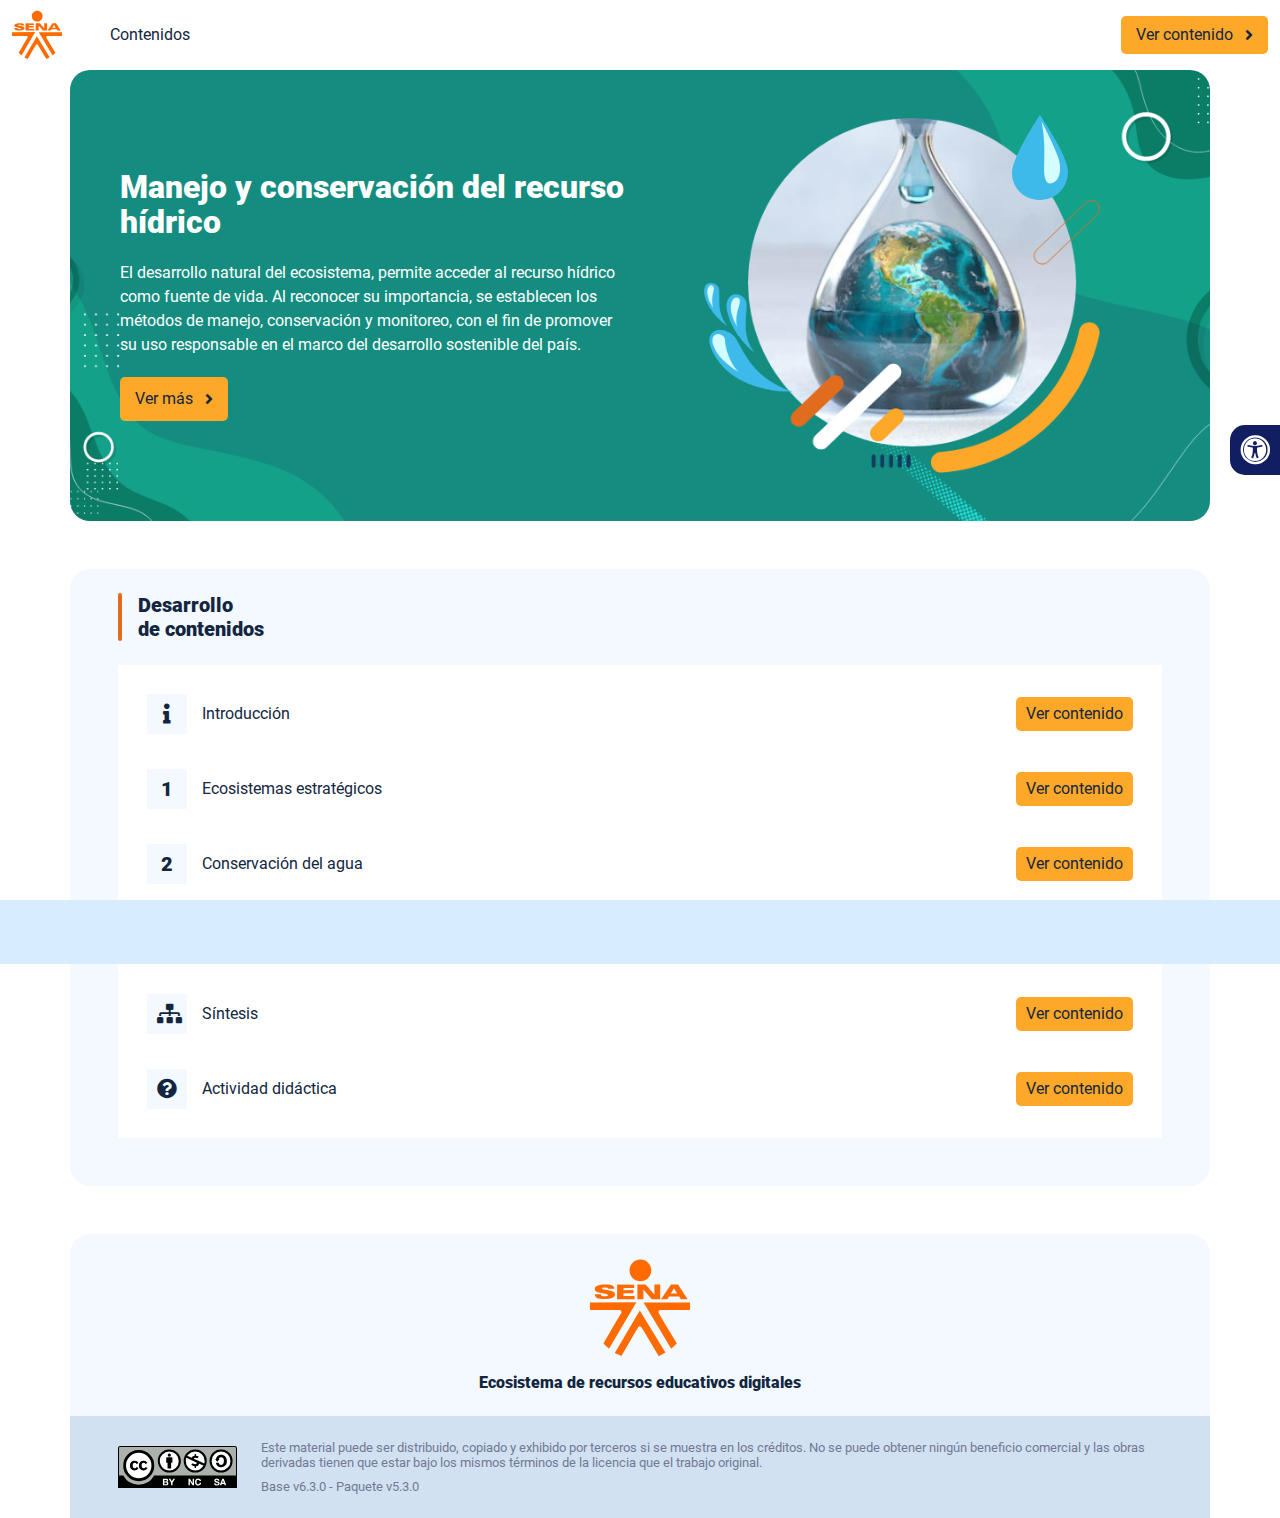
<file: index.html>
<!DOCTYPE html><html lang=""><head><meta charset="utf-8"><meta http-equiv="X-UA-Compatible" content="IE=edge"><meta name="viewport" content="width=device-width,initial-scale=1"><link rel="icon" href="favicon.ico"><title>Manejo y conservación del recurso hídrico</title><link href="css/chunk-0c047e41.3babef71.css" rel="prefetch"><link href="css/chunk-25b302c8.3babef71.css" rel="prefetch"><link href="css/chunk-26fc7596.3babef71.css" rel="prefetch"><link href="css/chunk-2d2747e2.3babef71.css" rel="prefetch"><link href="css/chunk-32334cb6.3babef71.css" rel="prefetch"><link href="css/chunk-3c57cd7b.3babef71.css" rel="prefetch"><link href="css/chunk-4f2d402a.3babef71.css" rel="prefetch"><link href="css/chunk-4fde0a08.14d1f3e8.css" rel="prefetch"><link href="css/chunk-515a8379.6f6ed4a3.css" rel="prefetch"><link href="css/chunk-59974754.8982820a.css" rel="prefetch"><link href="css/chunk-6e1e538a.126808df.css" rel="prefetch"><link href="css/chunk-766a929b.4b46c8f9.css" rel="prefetch"><link href="css/chunk-f2df7d2c.3babef71.css" rel="prefetch"><link href="css/comple.a6a949af.css" rel="prefetch"><link href="css/creditos.e899525e.css" rel="prefetch"><link href="css/glosario.a3421aa8.css" rel="prefetch"><link href="css/referencias.355cf04f.css" rel="prefetch"><link href="css/tema3.04055cb0.css" rel="prefetch"><link href="js/actividad.4e2ee9e8.js" rel="prefetch"><link href="js/chunk-0206bfa0.d7585eee.js" rel="prefetch"><link href="js/chunk-0c047e41.7a1e8d4a.js" rel="prefetch"><link href="js/chunk-13a6037e.2c3d5d7a.js" rel="prefetch"><link href="js/chunk-18f95272.be20e8ae.js" rel="prefetch"><link href="js/chunk-25b302c8.caed8dfb.js" rel="prefetch"><link href="js/chunk-26fc7596.dac12bef.js" rel="prefetch"><link href="js/chunk-2c06842c.f79121cc.js" rel="prefetch"><link href="js/chunk-2d0e96ec.49006d13.js" rel="prefetch"><link href="js/chunk-2d208d90.049e4150.js" rel="prefetch"><link href="js/chunk-2d21d0e2.147624b9.js" rel="prefetch"><link href="js/chunk-2d22c123.07108589.js" rel="prefetch"><link href="js/chunk-2d2747e2.1504af81.js" rel="prefetch"><link href="js/chunk-2e80bb9a.bbdb6215.js" rel="prefetch"><link href="js/chunk-319206de.470a7f77.js" rel="prefetch"><link href="js/chunk-32334cb6.21c12fcb.js" rel="prefetch"><link href="js/chunk-3c57cd7b.ac248d9a.js" rel="prefetch"><link href="js/chunk-3d6834f6.593c591b.js" rel="prefetch"><link href="js/chunk-4cdd78c0.cc0ccbd6.js" rel="prefetch"><link href="js/chunk-4f2d402a.ee3ef10e.js" rel="prefetch"><link href="js/chunk-4fde0a08.4da81014.js" rel="prefetch"><link href="js/chunk-515a8379.57f3a8de.js" rel="prefetch"><link href="js/chunk-53ccb27e.ee38b6d3.js" rel="prefetch"><link href="js/chunk-55d286b8.b8e12a63.js" rel="prefetch"><link href="js/chunk-59974754.497635d8.js" rel="prefetch"><link href="js/chunk-6e1e538a.e45c7fb5.js" rel="prefetch"><link href="js/chunk-766a929b.800a38e6.js" rel="prefetch"><link href="js/chunk-c796899c.96b97720.js" rel="prefetch"><link href="js/chunk-e8a7823a.40d6a537.js" rel="prefetch"><link href="js/chunk-f2df7d2c.99ea6ccd.js" rel="prefetch"><link href="js/chunk-fde47172.c4c6ee0f.js" rel="prefetch"><link href="js/comple.8fc0b549.js" rel="prefetch"><link href="js/creditos.92ef6e77.js" rel="prefetch"><link href="js/glosario.c7fe838d.js" rel="prefetch"><link href="js/intro.b0008896.js" rel="prefetch"><link href="js/referencias.a950fd3c.js" rel="prefetch"><link href="js/sintesis.f9d09eae.js" rel="prefetch"><link href="js/tema1.f0e63659.js" rel="prefetch"><link href="js/tema2.d425035d.js" rel="prefetch"><link href="js/tema3.2b89e9db.js" rel="prefetch"><link href="css/app.3b3a6d14.css" rel="preload" as="style"><link href="css/chunk-vendors.28c9eaba.css" rel="preload" as="style"><link href="js/app.ab14b759.js" rel="preload" as="script"><link href="js/chunk-vendors.6a6f1728.js" rel="preload" as="script"><link href="css/chunk-vendors.28c9eaba.css" rel="stylesheet"><link href="css/app.3b3a6d14.css" rel="stylesheet"></head><body><noscript><strong>We're sorry but Manejo y conservación del recurso hídrico doesn't work properly without JavaScript enabled. Please enable it to continue.</strong></noscript><div id="app"></div><script src="js/chunk-vendors.6a6f1728.js"></script><script src="js/app.ab14b759.js"></script></body></html>
</file>
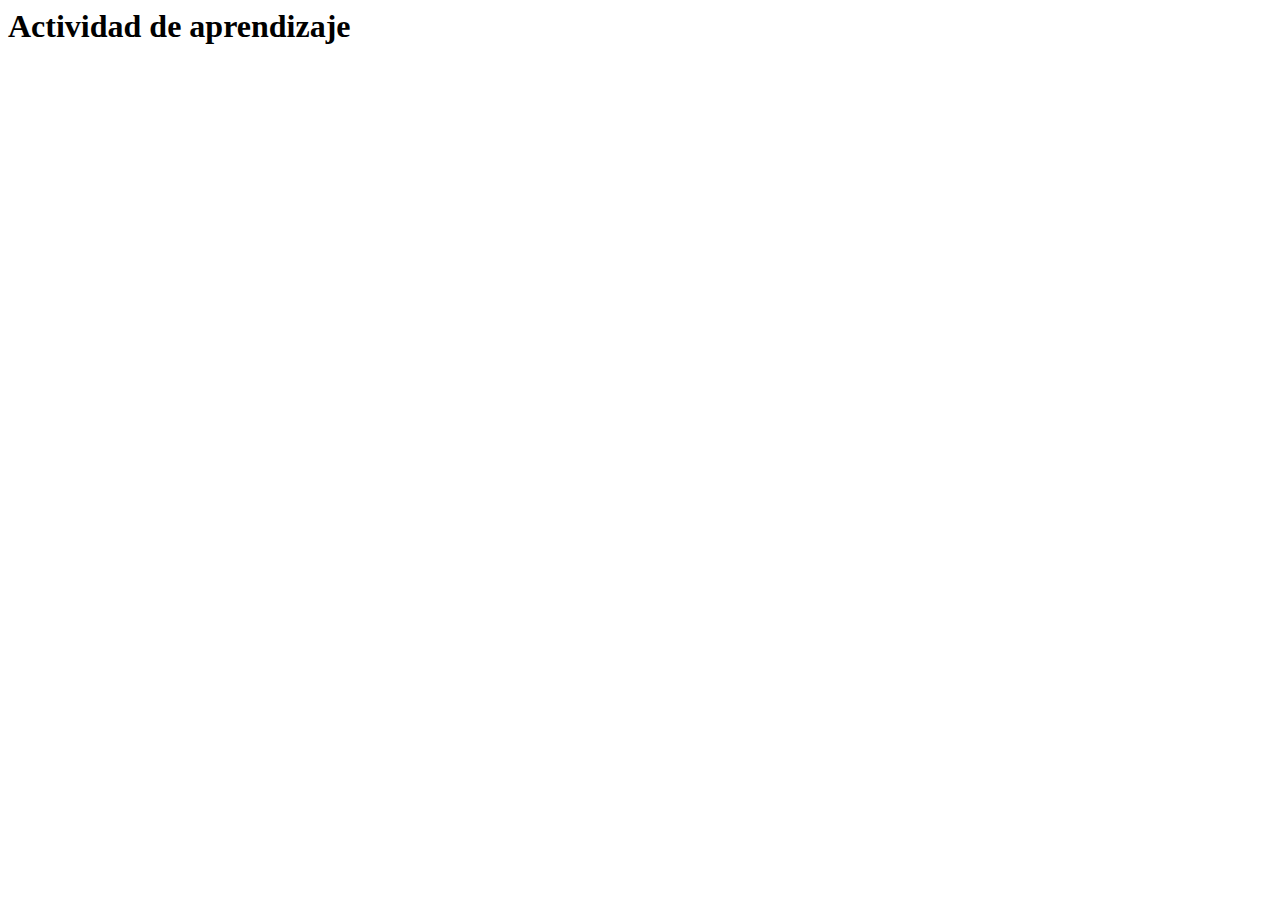
<file: actividades/actividad.html>
<html lang="en">
<head>
  <meta charset="UTF-8">
  <meta http-equiv="X-UA-Compatible" content="IE=edge">
  <meta name="viewport" content="width=device-width, initial-scale=1.0">
  <title>Actividad de aprendizaje</title>
</head>
<body>
  <h1>Actividad de aprendizaje</h1>
</body>
</html>
</file>
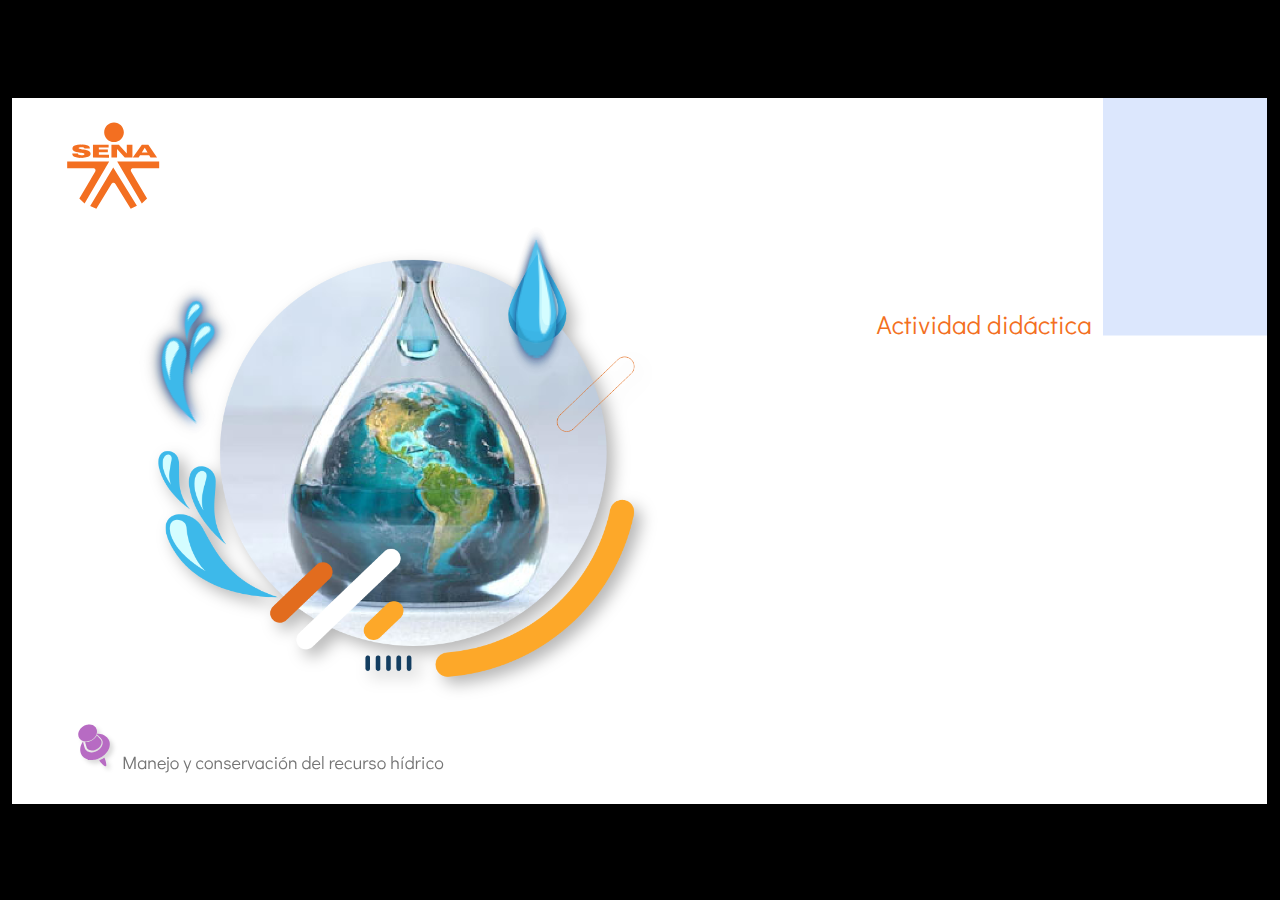
<file: actividades/story.html>
﻿<!doctype html>
<html lang="es">
<head>
  <meta charset="utf-8">
  <!-- Creado con Storyline 360 - http://www.articulate.com  -->
  <!-- version: 3.67.28569.0 -->
  <title>Actividad_did&#225;ctica_CF4_T_Manejo y conservaci&#243;n del recurso h&#237;drico</title>
  <meta http-equiv="x-ua-compatible" content="IE=edge"/>
  <meta name="viewport" content="width=device-width,initial-scale=1,user-scalable=no,shrink-to-fit=no,minimal-ui"/>
  <meta name="apple-mobile-web-app-capable" content="yes"/>
  <style>
    html, body { height: 100%; padding: 0; margin: 0 }
    #app { height: 100%; width: 100%; }
  </style>

  <script>
    window.DS = {};
    window.globals = {
      DATA_PATH_BASE: '',
      HAS_FRAME: true,
      HAS_SLIDE: true,

      lmsPresent: false,
      tinCanPresent: false,
      cmi5Present: false,
      aoSupport: false,
      scale: 'show all',
      captureRc: false,
      browserSize: 'optimal',
      bgColor: '#000000',
      features: 'AccessibleVideo,FullScreenToggle,IE11Warning,InsertSvgPicture,LayerPresentAsDialog,MultipleQuizTracking,QuestionCorrectVariable,UpdatedThemeEditor',
      themeName: 'classic',
      preloaderColor: '#FFFFFF',
      suppressAnalytics: false,
      productChannel: 'stable',
      publishSource: 'storyline',
      aid: 'aid|5304b41d-7af7-4125-b8d1-83eb222823e2',
      cid: 'ddea9f9a-d291-450a-a311-94de84cf0212',
      playerVersion: '3.67.28569.0',
      publishTimestamp: '2022-10-24T13:39:57.6043259Z',
      maxIosVideoElements: 10,
      connectionSettings: { },

      
      parseParams: function(qs) {
        if (window.globals.parsedParams != null) {
          return window.globals.parsedParams;
        }
        qs = (qs || window.location.search.substr(1)).split('+').join(' ');
        var params = {},
            tokens,
            re = /[?&]?([^=]+)=([^&]*)/g;

        while (tokens = re.exec(qs)) {
          params[decodeURIComponent(tokens[1]).trim()] =
            decodeURIComponent(tokens[2]).trim();
        }
        window.globals.parsedParams = params;
        return params;
      }

    };
  </script>
  <script>
    var isIe11 = ('ActiveXObject' in window || window.MSBlobBuilder != null)
      && window.msCrypto != null && !window.ActiveXObject;
    if (isIe11 && window.globals.features.indexOf('IE11Warning') != -1) {
      window.globals.unsupportedBrowser = true;
      document.write(atob('[base64]'));
    }
  </script>
  
  <script>window.THREE = { };</script>
  
</head>
<body style="background: #000000" class="cs-HTML theme-classic">
  <!-- 360 -->
  <script>!function(e){var i=/iPhone/i,o=/iPod/i,n=/iPad/i,t=/(?=.*\bAndroid\b)(?=.*\bMobile\b)/i,d=/Android/i,s=/(?=.*\bAndroid\b)(?=.*\bSD4930UR\b)/i,b=/(?=.*\bAndroid\b)(?=.*\b(?:KFOT|KFTT|KFJWI|KFJWA|KFSOWI|KFTHWI|KFTHWA|KFAPWI|KFAPWA|KFARWI|KFASWI|KFSAWI|KFSAWA)\b)/i,r=/IEMobile/i,h=/(?=.*\bWindows\b)(?=.*\bARM\b)/i,a=/BlackBerry/i,l=/BB10/i,p=/Opera Mini/i,f=/(CriOS|Chrome)(?=.*\bMobile\b)/i,u=/(?=.*\bFirefox\b)(?=.*\bMobile\b)/i,c=new RegExp("(?:Nexus 7|BNTV250|Kindle Fire|Silk|GT-P1000)","i"),w=function(e,i){return e.test(i)},A=function(e){var A=e||navigator.userAgent,v=A.split("[FBAN");if(void 0!==v[1]&&(A=v[0]),this.apple={phone:w(i,A),ipod:w(o,A),tablet:!w(i,A)&&w(n,A),device:w(i,A)||w(o,A)||w(n,A)},this.amazon={phone:w(s,A),tablet:!w(s,A)&&w(b,A),device:w(s,A)||w(b,A)},this.android={phone:w(s,A)||w(t,A),tablet:!w(s,A)&&!w(t,A)&&(w(b,A)||w(d,A)),device:w(s,A)||w(b,A)||w(t,A)||w(d,A)},this.windows={phone:w(r,A),tablet:w(h,A),device:w(r,A)||w(h,A)},this.other={blackberry:w(a,A),blackberry10:w(l,A),opera:w(p,A),firefox:w(u,A),chrome:w(f,A),device:w(a,A)||w(l,A)||w(p,A)||w(u,A)||w(f,A)},this.seven_inch=w(c,A),this.any=this.apple.device||this.android.device||this.windows.device||this.other.device||this.seven_inch,this.phone=this.apple.phone||this.android.phone||this.windows.phone,this.tablet=this.apple.tablet||this.android.tablet||this.windows.tablet,"undefined"==typeof window)return this},v=function(){var e=new A;return e.Class=A,e};"undefined"!=typeof module&&module.exports&&"undefined"==typeof window?module.exports=A:"undefined"!=typeof module&&module.exports&&"undefined"!=typeof window?module.exports=v():"function"==typeof define&&define.amd?define("isMobile",[],e.isMobile=v()):e.isMobile=v()}(this);
    window.isMobile.apple.tablet = window.isMobile.apple.tablet ||
      (navigator.platform === 'MacIntel' && navigator.maxTouchPoints > 1);
    window.isMobile.apple.device = window.isMobile.apple.device || window.isMobile.apple.tablet;
    window.isMobile.tablet = window.isMobile.tablet || window.isMobile.apple.tablet;
    window.isMobile.any = window.isMobile.any || window.isMobile.apple.tablet;
  </script>

  <div id="focus-sink" tabindex="-1"></div>

  <div id="preso"></div>
  <script>
    (function() {

      var classTypes = [ 'desktop', 'mobile', 'phone', 'tablet' ];

      var addDeviceClasses = function(prefix, testObj) {
        var curr, i;
        for (i = 0; i < classTypes.length; i++) {
          curr = classTypes[i];
          if (testObj[curr]) {
            document.body.classList.add(prefix + curr);
          }
        }
      };

      var params = window.globals.parseParams(),
          isDevicePreview = params.devicepreview === '1',
          isPhoneOverride = params.deviceType === 'phone' || (isDevicePreview && params.phone == '1'),
          isTabletOverride = (params.deviceType === 'tablet' || isDevicePreview) && !isPhoneOverride,
          isMobileOverride = isPhoneOverride || isTabletOverride;

      var deviceView = {
        desktop: !window.isMobile.any && !isMobileOverride,
        mobile: window.isMobile.any || isMobileOverride,
        phone: isPhoneOverride || (window.isMobile.phone && !isTabletOverride),
        tablet: isTabletOverride || window.isMobile.tablet
      };

      window.globals.deviceView = deviceView;
      window.isMobile.desktop = !window.isMobile.any;
      window.isMobile.mobile = window.isMobile.any;

      addDeviceClasses('view-', deviceView);

    })();
  </script>
  
  <script src='story_content/user.js' type=text/javascript></script>
  <div class="slide-loader"></div>

  <script>
    if (window.globals.deviceView.isMobile) { var doc = document, loader = doc.body.querySelector('.slide-loader'); [ 1, 2, 3 ].forEach(function(n) { var d = doc.createElement('div'); d.style.backgroundColor = window.globals.preloaderColor; d.classList.add('mobile-loader-dot'); d.classList.add('dot' + n); loader.appendChild(d); }); }
  </script>

  <div class="mobile-load-title-overlay" style="display: none">
    <div class="mobile-load-title">Actividad_did&#225;ctica_CF4_T_Manejo y conservaci&#243;n del recurso h&#237;drico</div>
  </div>

  <div class="mobile-chrome-warning"></div>

  
<style>
  .warn-connection-dialog {
    display: none;
    background: transparent;
    pointer-events: none;
    position: fixed;
    left: 0;
    top: 0;
    width: 100%;
    height: 100%;
    z-index: 999;
  }

  .warn-connection-content {
    border-radius: 4px;
    background: white;
    border: 1px solid #E7E7E7;
    color: #333333;
    box-shadow: 0 2px 4px rgba(0, 0, 0, 0.25);
    transition: all 150ms ease-out;
    position: absolute;
    white-space: nowrap;
  }

  .view-phone.is-landscape .warn-connection-content {
    left: 23px;
    bottom: 23px;
  }

  .view-tablet.is-landscape .warn-connection-content {
    left: 50%;
    top: 20px;
    transform: translateX(-50%);
  }

  .is-portrait .warn-connection-content {
    transform: translate(-50%, calc(-100% - 15px));
  }

  .warn-connection-content p {
    display: inline-block;
    margin: 0 8px 0 0;
    line-height: 33px;
    font-size: 11px;
  }

  .warn-connection-content svg {
    position: relative;
    vertical-align: middle;
    margin: 0 2px 2px 8px;
  }

  .view-desktop .warn-connection-content {
    left: 1.5em;
    bottom: 1.5em;
  }

  .view-desktop .warn-connection-content p {
    font-size: 1.1em;
  }

  .is-offline .warn-connection-dialog {
    display: block;
  }

  .is-offline .cs-panel * {
    pointer-events: none !important;
  }

  .is-offline .cs-panel {
    pointer-events: all !important;
  }

  .is-offline #nav-controls * {
    pointer-events: none !important;
  }

  .is-offline #nav-controls {
    pointer-events: all !important;
  }
</style>

<div class="warn-connection-dialog">
  <div class="warn-connection-content">
    <svg width="17" height="15" viewBox="0 0 17 15" xmlns="http://www.w3.org/2000/svg">
      <path fill="#8F0000" stroke="white" d="M16.07,12.98 L15.88,12.23 L9.51,1.21 C8.97,0.26,7.6,0.26,7.06,1.21 L0.69,12.23 C0.15,13.16,0.81,14.36,1.91,14.36 H14.65 C15.47,14.36,16.05,13.7,16.07,12.98 Z"/>
      <path fill="white" stroke="white" d="M8.58,5.5 C8.35,5.28,8.5,5.35,8.21,5.32 C8.09,5.35,7.97,5.49,7.96,5.67 C7.97,5.79,7.98,5.92,7.98,6.04 L7.98,6.04 C7.99,6.17,8,6.31,8.01,6.43 L8.01,6.44 C8.03,6.92,8.06,7.41,8.09,7.9 L8.09,7.9 C8.12,8.39,8.14,8.88,8.17,9.37 C8.17,9.39,8.18,9.42,8.2,9.44 C8.23,9.46,8.25,9.47,8.28,9.47 C8.31,9.47,8.34,9.46,8.35,9.44 C8.37,9.43,8.38,9.4,8.39,9.35 L8.39,9.34 C8.39,9.24,8.4,9.15,8.4,9.05 L8.4,9.05 C8.41,8.96,8.41,8.86,8.42,8.75 C8.43,8.44,8.45,8.12,8.47,7.81 L8.47,7.81 C8.49,7.49,8.51,7.18,8.53,6.87 C8.55,6.46,8.56,6.05,8.59,5.64 L8.6,5.62 C8.6,5.57,8.59,5.53,8.58,5.5 L8.21,5.32 Z"/>
      <circle fill="white" stroke="white" cx="8.3" cy="11.35" r="0.3"/>
    </svg>
    <p>You are offline. Trying to reconnect...</p>
  </div>
</div>

<script>
  (function() {
    window.DS.connection = {
      warningShown: false,
      assets: {},
      loadingAssetGroup: false,
      retryDelay: 500
    };

    // @TODO this is POC code and can be cleaned up a bit more if we move forward
    // with the feature



    // The `window.globals.features` variable must be set in `webpack.dev.config` when testing locally - it is not enough
    // to have it in the data - but it must be set there as well.
    var useConnectionMessages = window.AbortController != null &&
      window.location.protocol != 'file:' &&
      window.globals.features.indexOf('ConnectionMessages') != -1;

    window.DS.connection.useConnectionMessages = useConnectionMessages

    var assetCount = 0;
    var checkLoadedId;
    var connectionSettings = window.globals.connectionSettings;

    if (useConnectionMessages && connectionSettings != null) {
      var contentEl = document.querySelector('.warn-connection-content');
      var messageEl = contentEl.querySelector('p')

      if (connectionSettings.useDarkTheme) {
        contentEl.style.borderColor = '#BABBBA';
        contentEl.style.backgroundColor = '#282828';
        contentEl.style.color = '#FFFFFF';
      }

      if (connectionSettings.message != null) {
        messageEl.textContent = window.decodeURIComponent(connectionSettings.message);
      }
    }

    function checkAssetsReady() {
      for (var i in DS.connection.assets) {
        if (!DS.connection.assets[i].success) {
          return false;
        }
      }
      return true;
    }

    function stopAssetGroup() {
      if (!useConnectionMessages) { return; }

      assetCount = 0;

      DS.connection.oldAssetGroup = DS.connection.assets;
      DS.connection.assets = {};
      DS.connection.loadingAssetGroup = false;
      clearInterval(checkLoadedId);
    }

    function startAssetGroup() {
      if (!useConnectionMessages) { return; }
      var ticks = 0;
      clearInterval(checkLoadedId);
      checkLoadedId = setInterval(function() {
        var loaded = 0;
        if (assetCount === 0 && loaded === 0) {
          clearInterval(checkLoadedId);
          return;
        }

        for (var i in DS.connection.assets) {
          if (DS.connection.assets[i].success) {
            loaded++;
          }
        }

        if (assetCount === loaded && checkAssetsReady()) {
          for (var i in DS.connection.assets) {
            if (DS.connection.assets[i].action) {
              DS.connection.assets[i].action();
            }
          }
          hideWarning();
          stopAssetGroup();
        }
      }, 100)
    }

    function requiredAsset(url, action, retry, type) {
      if (!useConnectionMessages) { return; }
      if (DS.connection.assets[url]) { return; }

      DS.connection.assets[url] = {
        success: false, action: action, retry: retry, type: type
      };
      assetCount = Object.keys(DS.connection.assets).length;
      if (!DS.connection.loadingAssetGroup) {
        startAssetGroup();
      }
      DS.connection.loadingAssetGroup = true;
    }

    function assetLoaded(url) {
      if (!useConnectionMessages) { return; }
      if (DS.connection.assets[url]) {
        DS.connection.assets[url].success = true;
      }
    }

    function assetFailed(url) {
      if (!useConnectionMessages) { return; }
      if (!DS.connection.assets[url]) {
        if (/\.js$/.test(url)) {
          setTimeout(function() {
            if (DS.connection.lastSlideLoaded != null) {
              DS.connection.lastSlideLoaded();
            }
          }, DS.connection.retryDelay);
        }
        return;
      }
      if (!DS.connection.warningShown) { showWarning(); }
      if (DS.connection.assets[url].retry) {
        setTimeout(function() {
          if (!DS.connection.assets[url].success) {
            DS.connection.assets[url].retry()
          }
        }, DS.connection.retryDelay);
      }
    }

    function hideWarning() {
      document.body.classList.remove('is-offline');
      DS.connection.warningShown = false;
    }
    DS.connection.hideWarning = hideWarning

    function showWarning(btn) {
      document.body.classList.add('is-offline')
      DS.connection.warningShown = true;
      updateWarningPosition();
    }

    function updateWarningPosition() {
      if (!DS.connection.warningShown) {
        return;
      }

      var isPortrait = document.body.classList.contains('is-portrait');
      var warningEl = document.querySelector('.warn-connection-content');

      if (isPortrait) {
        var slide = document.querySelector('.primary-slide');
        var slideRect = slide.getBoundingClientRect();

        warningEl.style.top = `${slideRect.top}px`
        warningEl.style.left = `${slideRect.left + slideRect.width / 2}px`
      } else {
        warningEl.style.top = null;
        warningEl.style.left = null;
      }

      window.requestAnimationFrame(updateWarningPosition);
    }

    // these will all be noops if the feature flag isn't set in
    // the data and `window.globals.features`
    DS.connection.requiredAsset = requiredAsset;
    DS.connection.assetLoaded = assetLoaded;
    DS.connection.assetFailed = assetFailed;
    DS.connection.stopAssetGroup = stopAssetGroup;
    DS.connection.startAssetGroup = startAssetGroup;
  })();
</script>


  <script>
    
    if (window.autoSpider && window.vInterfaceObject) {
      document.querySelector('.mobile-load-title-overlay').style.display = 'none';
    }
  </script>

  

  <link rel="stylesheet" href="html5/data/css/output.min.css" data-noprefix/>
</body>
<script src="html5/lib/scripts/bootstrapper.min.js"></script>
</html>
</file>
<file: css/chunk-0c047e41.3babef71.css>
.actividad[data-v-22adfd6b]{background-color:#f2f2f2}.horizontal-scroll__wrapper[data-v-22adfd6b]{overflow:hidden}.horizontal-scroll[data-v-22adfd6b]{display:flex;transition:transform .5s ease-in-out;align-items:center;flex-wrap:nowrap}.horizontal-scroll[data-v-22adfd6b]:not(.row){width:100%}.horizontal-scroll--item-fw[data-v-22adfd6b]>div{flex-grow:0;flex-shrink:0;width:100%;margin:0!important}
</file>
<file: css/chunk-25b302c8.3babef71.css>
.actividad[data-v-22adfd6b]{background-color:#f2f2f2}.horizontal-scroll__wrapper[data-v-22adfd6b]{overflow:hidden}.horizontal-scroll[data-v-22adfd6b]{display:flex;transition:transform .5s ease-in-out;align-items:center;flex-wrap:nowrap}.horizontal-scroll[data-v-22adfd6b]:not(.row){width:100%}.horizontal-scroll--item-fw[data-v-22adfd6b]>div{flex-grow:0;flex-shrink:0;width:100%;margin:0!important}
</file>
<file: css/chunk-26fc7596.3babef71.css>
.actividad[data-v-22adfd6b]{background-color:#f2f2f2}.horizontal-scroll__wrapper[data-v-22adfd6b]{overflow:hidden}.horizontal-scroll[data-v-22adfd6b]{display:flex;transition:transform .5s ease-in-out;align-items:center;flex-wrap:nowrap}.horizontal-scroll[data-v-22adfd6b]:not(.row){width:100%}.horizontal-scroll--item-fw[data-v-22adfd6b]>div{flex-grow:0;flex-shrink:0;width:100%;margin:0!important}
</file>
<file: css/chunk-2d2747e2.3babef71.css>
.actividad[data-v-22adfd6b]{background-color:#f2f2f2}.horizontal-scroll__wrapper[data-v-22adfd6b]{overflow:hidden}.horizontal-scroll[data-v-22adfd6b]{display:flex;transition:transform .5s ease-in-out;align-items:center;flex-wrap:nowrap}.horizontal-scroll[data-v-22adfd6b]:not(.row){width:100%}.horizontal-scroll--item-fw[data-v-22adfd6b]>div{flex-grow:0;flex-shrink:0;width:100%;margin:0!important}
</file>
<file: css/chunk-32334cb6.3babef71.css>
.actividad[data-v-22adfd6b]{background-color:#f2f2f2}.horizontal-scroll__wrapper[data-v-22adfd6b]{overflow:hidden}.horizontal-scroll[data-v-22adfd6b]{display:flex;transition:transform .5s ease-in-out;align-items:center;flex-wrap:nowrap}.horizontal-scroll[data-v-22adfd6b]:not(.row){width:100%}.horizontal-scroll--item-fw[data-v-22adfd6b]>div{flex-grow:0;flex-shrink:0;width:100%;margin:0!important}
</file>
<file: css/chunk-3c57cd7b.3babef71.css>
.actividad[data-v-22adfd6b]{background-color:#f2f2f2}.horizontal-scroll__wrapper[data-v-22adfd6b]{overflow:hidden}.horizontal-scroll[data-v-22adfd6b]{display:flex;transition:transform .5s ease-in-out;align-items:center;flex-wrap:nowrap}.horizontal-scroll[data-v-22adfd6b]:not(.row){width:100%}.horizontal-scroll--item-fw[data-v-22adfd6b]>div{flex-grow:0;flex-shrink:0;width:100%;margin:0!important}
</file>
<file: css/chunk-4f2d402a.3babef71.css>
.actividad[data-v-22adfd6b]{background-color:#f2f2f2}.horizontal-scroll__wrapper[data-v-22adfd6b]{overflow:hidden}.horizontal-scroll[data-v-22adfd6b]{display:flex;transition:transform .5s ease-in-out;align-items:center;flex-wrap:nowrap}.horizontal-scroll[data-v-22adfd6b]:not(.row){width:100%}.horizontal-scroll--item-fw[data-v-22adfd6b]>div{flex-grow:0;flex-shrink:0;width:100%;margin:0!important}
</file>
<file: css/chunk-4fde0a08.14d1f3e8.css>
.actividad[data-v-a108b06a]{background-color:#f2f2f2}.header[data-v-a108b06a]{position:sticky;top:0;padding-top:10px;padding-bottom:10px;background-color:#fff;z-index:10010;line-height:1.1em}.header__logo[data-v-a108b06a]{width:50px}@media (max-width:576px){.header__componente-formativo[data-v-a108b06a]{font-size:.8em}}.header__menu[data-v-a108b06a]{cursor:pointer}.header__menu span[data-v-a108b06a]{font-size:.7em;display:block;line-height:1em;text-align:center;color:#111e61}.header__menu__btn[data-v-a108b06a]{width:30px;height:30px;position:relative;margin-bottom:4px}.header__menu__btn .line-1[data-v-a108b06a],.header__menu__btn .line-2[data-v-a108b06a],.header__menu__btn .line-3[data-v-a108b06a]{height:4px;width:30px;background-color:#111e61;transform-origin:center center;position:absolute;left:0;border-radius:2px}.header__menu__btn .line-1[data-v-a108b06a]{top:4px;-webkit-animation:line-1-inactive-data-v-a108b06a .5s ease-in-out forwards;animation:line-1-inactive-data-v-a108b06a .5s ease-in-out forwards}.header__menu__btn .line-2[data-v-a108b06a]{top:13px;-webkit-animation:line-2-inactive-data-v-a108b06a .5s ease-in-out forwards;animation:line-2-inactive-data-v-a108b06a .5s ease-in-out forwards}.header__menu__btn .line-3[data-v-a108b06a]{top:22px;-webkit-animation:line-3-inactive-data-v-a108b06a .5s ease-in-out forwards;animation:line-3-inactive-data-v-a108b06a .5s ease-in-out forwards}.header__menu__btn[data-v-a108b06a]:hover{cursor:pointer}.header__menu__btn--open .line-1[data-v-a108b06a]{-webkit-animation:line-1-active-data-v-a108b06a .5s ease-in-out forwards;animation:line-1-active-data-v-a108b06a .5s ease-in-out forwards}.header__menu__btn--open .line-2[data-v-a108b06a]{-webkit-animation:line-2-active-data-v-a108b06a .5s ease-in-out forwards;animation:line-2-active-data-v-a108b06a .5s ease-in-out forwards}.header__menu__btn--open .line-3[data-v-a108b06a]{-webkit-animation:line-3-active-data-v-a108b06a .5s ease-in-out forwards;animation:line-3-active-data-v-a108b06a .5s ease-in-out forwards}@-webkit-keyframes line-1-active-data-v-a108b06a{0%{transform:translate(0) rotate(0)}50%{transform:translateY(9px) rotate(0)}to{transform:translateY(9px) rotate(45deg)}}@keyframes line-1-active-data-v-a108b06a{0%{transform:translate(0) rotate(0)}50%{transform:translateY(9px) rotate(0)}to{transform:translateY(9px) rotate(45deg)}}@-webkit-keyframes line-2-active-data-v-a108b06a{0%{transform:scale(1)}to{transform:scale(0)}}@keyframes line-2-active-data-v-a108b06a{0%{transform:scale(1)}to{transform:scale(0)}}@-webkit-keyframes line-3-active-data-v-a108b06a{0%{transform:translate(0) rotate(0)}50%{transform:translateY(-9px) rotate(0)}to{transform:translateY(-9px) rotate(-45deg)}}@keyframes line-3-active-data-v-a108b06a{0%{transform:translate(0) rotate(0)}50%{transform:translateY(-9px) rotate(0)}to{transform:translateY(-9px) rotate(-45deg)}}@-webkit-keyframes line-1-inactive-data-v-a108b06a{0%{transform:translateY(9px) rotate(45deg)}50%{transform:translateY(9px) rotate(0)}to{transform:translate(0) rotate(0)}}@keyframes line-1-inactive-data-v-a108b06a{0%{transform:translateY(9px) rotate(45deg)}50%{transform:translateY(9px) rotate(0)}to{transform:translate(0) rotate(0)}}@-webkit-keyframes line-2-inactive-data-v-a108b06a{0%{transform:scale(0)}to{transform:scale(1)}}@keyframes line-2-inactive-data-v-a108b06a{0%{transform:scale(0)}to{transform:scale(1)}}@-webkit-keyframes line-3-inactive-data-v-a108b06a{0%{transform:translateY(-9px) rotate(-45deg)}50%{transform:translateY(-9px) rotate(0)}to{transform:translate(0) rotate(0)}}@keyframes line-3-inactive-data-v-a108b06a{0%{transform:translateY(-9px) rotate(-45deg)}50%{transform:translateY(-9px) rotate(0)}to{transform:translate(0) rotate(0)}}
</file>
<file: css/chunk-515a8379.6f6ed4a3.css>
.actividad{background-color:#f2f2f2}.banner-interno{position:relative}.banner-interno__fondo{position:absolute;top:0;bottom:-50px;left:0;right:0;background-color:#148d80;background-size:cover;background-position:50%}.banner-interno__titulo{display:flex;align-items:center}.banner-interno__titulo__icono{display:block;width:32px;height:32px;border-radius:50%;background-color:#fff;position:relative}.banner-interno__titulo__icono i{color:#148d80;position:absolute;left:50%;top:50%;transform:translate(-50%,-50%)}.banner-interno__titulo h1,.banner-interno__titulo h2,.banner-interno__titulo h3,.banner-interno__titulo h4,.banner-interno__titulo h5,.banner-interno__titulo h6{color:#fff;line-height:1.1em}
</file>
<file: css/chunk-59974754.8982820a.css>
.actividad{background-color:#f2f2f2}.aside-menu{position:sticky;top:70px;flex:0 0 0;width:0;min-height:calc(100vh - 70px);max-height:calc(100vh - 70px);background-color:#f3f9ff;transition:flex .5s ease-in-out,width .5s ease-in-out;overflow-x:hidden;z-index:100001}.aside-menu a{color:#111e61}.aside-menu--open{flex:0 0 300px;width:300px}.aside-menu__content{width:300px;display:flex;flex-direction:column;justify-content:space-between;min-height:calc(100vh - 70px);max-height:calc(100vh - 70px);border-right:1px solid #d8ecff}@media (max-height:800px){.aside-menu__content{min-height:800px;max-height:800px;overflow-y:auto}}.aside-menu__header{padding:10px;text-align:center;background-color:#d8ecff}.aside-menu__header h4{margin:0}.aside-menu__menu{overflow-y:auto;flex-grow:1;list-style:none;padding-left:0;margin-bottom:0}.aside-menu__menu__item--active .aside-menu__menu__item__lnk,.aside-menu__menu__item--active .aside-menu__sec-menu__item__lnk{background-color:#d8ecff;font-weight:700}.aside-menu__menu__item--sub-menu:hover,.aside-menu__menu__item:hover,.aside-menu__sec-menu__item:hover{background-color:#d8ecff}.aside-menu__menu__item--sub-menu{padding-left:10px}.aside-menu__menu__item--sub-menu--active .aside-menu__menu__item__lnk,.aside-menu__menu__item--sub-menu--active .aside-menu__sec-menu__item__lnk{background-color:#d8ecff;font-weight:700;position:relative}.aside-menu__menu__item--sub-menu--active .aside-menu__menu__item__lnk:before,.aside-menu__menu__item--sub-menu--active .aside-menu__sec-menu__item__lnk:before{content:"";display:block;position:absolute;left:0;bottom:0;top:0;width:4px;border-radius:2px;background-color:#e26c1e}.aside-menu__menu__item__lnk,.aside-menu__sec-menu__item__lnk{display:flex;align-items:center;padding:10px 15px;line-height:1.1em}.aside-menu__menu__item__lnk i,.aside-menu__menu__item__lnk span,.aside-menu__sec-menu__item__lnk i,.aside-menu__sec-menu__item__lnk span{margin-right:10px}.aside-menu__menu__item__lnk i:last-child,.aside-menu__menu__item__lnk span:last-child,.aside-menu__sec-menu__item__lnk i:last-child,.aside-menu__sec-menu__item__lnk span:last-child{margin-right:0}.aside-menu__sec-menu{background-color:#d8ecff;padding:10px 0;flex-shrink:0;margin-bottom:0}.aside-menu__sec-menu__item{padding:10px 15px}.aside-menu__sec-menu__item__lnk{padding:0;border-radius:1em}.aside-menu__sec-menu__item__lnk i{display:block;width:2em;height:2em;padding:.5em 0;text-align:center;background-color:#fff;border-radius:50%}.aside-menu__sec-menu__item__lnk:hover{background-color:#fff}@media (max-width:992px){.aside-menu{position:fixed;top:70px}}@media (max-width:576px){.aside-menu__sec-menu{padding-bottom:110px}}
</file>
<file: css/chunk-6e1e538a.126808df.css>
.actividad[data-v-4f6b7c58]{background-color:#f2f2f2}.accesibilidad[data-v-4f6b7c58]{position:fixed;right:0;top:50vh;height:50px;background-color:#111e61;border-top-left-radius:15px;border-bottom-left-radius:15px;transform:translateY(-50%) translateX(100%) translateX(-50px);overflow:hidden;transition:transform .3s ease-in-out,height .3s ease-in-out}.accesibilidad[data-v-4f6b7c58]:hover{transform:translateY(-50%) translateX(0);height:12.75rem}.accesibilidad [data-v-4f6b7c58]{color:#fff}.accesibilidad__menu__content .accesibilidad__menu__item[data-v-4f6b7c58]{cursor:pointer}.accesibilidad__menu__content .accesibilidad__menu__item[data-v-4f6b7c58]:hover{background-color:#273685}.accesibilidad__menu__content .accesibilidad__menu__item[data-v-4f6b7c58]:last-child{border:none}.accesibilidad__menu__item[data-v-4f6b7c58]{display:flex;align-items:center;padding:10px;border-bottom:1px solid #273685;line-height:1em;-webkit-user-select:none;-moz-user-select:none;-ms-user-select:none;user-select:none}.accesibilidad__menu i[data-v-4f6b7c58]{font-size:30px;font-style:normal;margin-right:10px;line-height:1em}.accesibilidad__menu img[data-v-4f6b7c58]{width:30px;margin-right:10px}
</file>
<file: css/chunk-766a929b.4b46c8f9.css>
.actividad{background-color:#f2f2f2}.barra-avance{display:flex;align-items:center;justify-content:space-between;position:fixed;bottom:0;left:0;width:100%;padding:10px;background-color:#d8ecff;transition:transform .5s ease-in-out;z-index:100000}.barra-avance__barra{margin:0 20px;flex:1;position:relative;max-width:800px}.barra-avance__barra--amarilla,.barra-avance__barra--blanca{height:4px}.barra-avance__barra--amarilla:after,.barra-avance__barra--amarilla:before,.barra-avance__barra--blanca:after,.barra-avance__barra--blanca:before{content:"";display:block;width:10px;height:10px;border-radius:50%;position:absolute;top:50%}.barra-avance__barra--amarilla:before,.barra-avance__barra--blanca:before{left:0;transform:translate(-50%,-50%)}.barra-avance__barra--amarilla:after,.barra-avance__barra--blanca:after{right:0;transform:translate(50%,-50%)}.barra-avance__barra--blanca,.barra-avance__barra--blanca:after,.barra-avance__barra--blanca:before{background-color:#fff}.barra-avance__barra--amarilla{position:absolute;width:100%;top:0;background-color:#fda829}.barra-avance__barra--amarilla:after,.barra-avance__barra--amarilla:before{background-color:#fda829}.barra-avance__boton--regresar{background-color:#b0c0d2}.barra-avance__boton--regresar span{color:#111e61!important}.barra-avance__boton--disable{opacity:0;pointer-events:none}.barra-avance--open{transform:translateY(0)}.barra-avance--close{transform:translateY(100%)}
</file>
<file: css/chunk-f2df7d2c.3babef71.css>
.actividad[data-v-22adfd6b]{background-color:#f2f2f2}.horizontal-scroll__wrapper[data-v-22adfd6b]{overflow:hidden}.horizontal-scroll[data-v-22adfd6b]{display:flex;transition:transform .5s ease-in-out;align-items:center;flex-wrap:nowrap}.horizontal-scroll[data-v-22adfd6b]:not(.row){width:100%}.horizontal-scroll--item-fw[data-v-22adfd6b]>div{flex-grow:0;flex-shrink:0;width:100%;margin:0!important}
</file>
<file: css/comple.a6a949af.css>
.banner-interno{position:relative}.banner-interno__fondo{position:absolute;top:0;bottom:-50px;left:0;right:0;background-color:#148d80;background-size:cover;background-position:50%}.banner-interno__titulo{display:flex;align-items:center}.banner-interno__titulo__icono{display:block;width:32px;height:32px;border-radius:50%;background-color:#fff;position:relative}.banner-interno__titulo__icono i{color:#148d80;position:absolute;left:50%;top:50%;transform:translate(-50%,-50%)}.banner-interno__titulo h1,.banner-interno__titulo h2,.banner-interno__titulo h3,.banner-interno__titulo h4,.banner-interno__titulo h5,.banner-interno__titulo h6{color:#fff;line-height:1.1em}.actividad{background-color:#f2f2f2}.complementario__enlaces{display:flex;justify-content:center;flex-wrap:wrap}.complementario__enlaces a{margin:0 5px}.complementario__btn{font-size:1.5em;line-height:1em}table{width:calc(100% - 1px);min-width:800px}table thead{background-color:#d8ecff}table thead th{border-color:#d8ecff}table td,table th{padding:25px 20px;text-align:center}
</file>
<file: css/creditos.e899525e.css>
.banner-interno{position:relative}.banner-interno__fondo{position:absolute;top:0;bottom:-50px;left:0;right:0;background-color:#148d80;background-size:cover;background-position:50%}.banner-interno__titulo{display:flex;align-items:center}.banner-interno__titulo__icono{display:block;width:32px;height:32px;border-radius:50%;background-color:#fff;position:relative}.banner-interno__titulo__icono i{color:#148d80;position:absolute;left:50%;top:50%;transform:translate(-50%,-50%)}.banner-interno__titulo h1,.banner-interno__titulo h2,.banner-interno__titulo h3,.banner-interno__titulo h4,.banner-interno__titulo h5,.banner-interno__titulo h6{color:#fff;line-height:1.1em}.actividad{background-color:#f2f2f2}.creditos-vista .tarjeta.credito{background-color:#d2e1f1}.creditos{color:#727997;overflow-x:auto}.creditos__item{min-width:490px}.creditos p{line-height:1.3em;margin-bottom:0;color:#727997}.creditos__titulo{font-weight:700;background-color:#d2e1f1;padding:5px 10px;border-top-radius:5px;border-top-left-radius:5px;border-top-right-radius:5px}.creditos table td,.creditos table th{border-color:#d2e1f1}
</file>
<file: css/glosario.a3421aa8.css>
.banner-interno{position:relative}.banner-interno__fondo{position:absolute;top:0;bottom:-50px;left:0;right:0;background-color:#148d80;background-size:cover;background-position:50%}.banner-interno__titulo{display:flex;align-items:center}.banner-interno__titulo__icono{display:block;width:32px;height:32px;border-radius:50%;background-color:#fff;position:relative}.banner-interno__titulo__icono i{color:#148d80;position:absolute;left:50%;top:50%;transform:translate(-50%,-50%)}.banner-interno__titulo h1,.banner-interno__titulo h2,.banner-interno__titulo h3,.banner-interno__titulo h4,.banner-interno__titulo h5,.banner-interno__titulo h6{color:#fff;line-height:1.1em}.actividad{background-color:#f2f2f2}.glosario__letra-item{display:flex}.glosario__letra-item__texto{padding-top:5px}.glosario__letra-item__letra__icono{width:32px;height:32px;position:relative;line-height:1em;border-radius:50%;background-color:#d2e1f1}.glosario__letra-item__letra__icono span{position:absolute;left:50%;top:50%;transform:translate(-50%,-50%);font-size:1.1em;font-weight:900}
</file>
<file: css/referencias.355cf04f.css>
.banner-interno{position:relative}.banner-interno__fondo{position:absolute;top:0;bottom:-50px;left:0;right:0;background-color:#148d80;background-size:cover;background-position:50%}.banner-interno__titulo{display:flex;align-items:center}.banner-interno__titulo__icono{display:block;width:32px;height:32px;border-radius:50%;background-color:#fff;position:relative}.banner-interno__titulo__icono i{color:#148d80;position:absolute;left:50%;top:50%;transform:translate(-50%,-50%)}.banner-interno__titulo h1,.banner-interno__titulo h2,.banner-interno__titulo h3,.banner-interno__titulo h4,.banner-interno__titulo h5,.banner-interno__titulo h6{color:#fff;line-height:1.1em}.actividad{background-color:#f2f2f2}.referencias__item:last-child hr{display:none}.referencias__item a{color:#2196f3;text-decoration:underline;overflow-wrap:break-word}
</file>
<file: css/tema3.04055cb0.css>
.actividad[data-v-00fad11c]{background-color:#f2f2f2}.horizontal-scroll__wrapper[data-v-00fad11c]{overflow:hidden}.horizontal-scroll[data-v-00fad11c]{display:flex;transition:transform .5s ease-in-out;align-items:center;flex-wrap:nowrap}.horizontal-scroll[data-v-00fad11c]:not(.row){width:100%}.horizontal-scroll--item-fw[data-v-00fad11c]>div{flex-grow:0;flex-shrink:0;width:100%;margin:0!important}
</file>
<file: css/app.3b3a6d14.css>
*,:after,:before{box-sizing:inherit}html{height:100%;line-height:1.15;box-sizing:border-box;-webkit-font-smoothing:antialiased;-moz-osx-font-smoothing:grayscale;-webkit-text-size-adjust:100%;-ms-text-size-adjust:100%;text-rendering:optimizeLegibility}a,abbr,acronym,address,applet,article,aside,audio,b,big,blockquote,body,canvas,caption,center,cite,code,dd,del,details,dfn,div,dl,dt,em,embed,fieldset,figcaption,figure,footer,form,h1,h2,h3,h4,h5,h6,header,hgroup,html,i,iframe,img,ins,kbd,label,legend,li,mark,menu,nav,object,ol,output,p,pre,q,ruby,s,samp,section,small,span,strike,strong,sub,summary,sup,table,tbody,td,tfoot,th,thead,time,tr,tt,u,ul,var,video{margin:0;padding:0;border:0;outline:0;background:transparent;vertical-align:baseline}article,aside,details,figcaption,figure,footer,header,main,menu,nav,section,summary{display:block}[hidden],template{display:none}hr{box-sizing:content-box;height:0;border-bottom:1px solid #e8e8e8;border-left:0;border-right:0;border-top:0;margin:1.5em 0;overflow:visible}[hidden]{display:none}a{font-family:Roboto,sans-serif;font-size:1em;font-weight:400;text-decoration:none;color:#12263f;background-color:transparent;transition:all .15s ease-in-out;-webkit-text-decoration-skip:objects}a:active,a:hover{outline-width:0}a:active,a:focus,a:hover{color:#000}[type=button],[type=reset],[type=submit],button{-webkit-appearance:none;-moz-appearance:none;appearance:none;cursor:pointer;display:inline-block;vertical-align:middle;border:0;border-radius:5px;color:#12263f;background-color:#fda829;font-family:Roboto,sans-serif;font-weight:400;font-size:1em;-webkit-font-smoothing:antialiased;line-height:1em;white-space:nowrap;text-decoration:none;text-transform:none;padding:.75em 1.5em;margin:0;-webkit-user-select:none;-moz-user-select:none;-ms-user-select:none;user-select:none;overflow:visible;transition:background-color .15s ease-in-out}[type=button]:focus,[type=button]:hover,[type=reset]:focus,[type=reset]:hover,[type=submit]:focus,[type=submit]:hover,button:focus,button:hover{background-color:#fda829;color:#12263f}[type=button]:disabled,[type=reset]:disabled,[type=submit]:disabled,button:disabled{cursor:not-allowed;opacity:.5}[type=button]:disabled:hover,[type=reset]:disabled:hover,[type=submit]:disabled:hover,button:disabled:hover{background-color:#fda829}input,select,textarea{margin:0;display:block;font-family:Roboto,sans-serif;font-size:16px}input{overflow:visible}[type=color],[type=date],[type=datetime-local],[type=datetime],[type=email],[type=month],[type=number],[type=password],[type=search],[type=tel],[type=text],[type=time],[type=url],[type=week],input:not([type]),select,select[multiple],textarea{background-color:#fff;border:1px solid #e8e8e8;border-radius:5px;box-shadow:inset 0 1px 3px rgba(0,0,0,.06);box-sizing:inherit;margin-bottom:.75em;padding:.5em;transition:border-color .15s ease-in-out;width:100%}[type=color]:hover,[type=date]:hover,[type=datetime-local]:hover,[type=datetime]:hover,[type=email]:hover,[type=month]:hover,[type=number]:hover,[type=password]:hover,[type=search]:hover,[type=tel]:hover,[type=text]:hover,[type=time]:hover,[type=url]:hover,[type=week]:hover,input:not([type]):hover,select:hover,select[multiple]:hover,textarea:hover{border-color:shade(#e8e8e8,20%)}[type=color]:focus,[type=date]:focus,[type=datetime-local]:focus,[type=datetime]:focus,[type=email]:focus,[type=month]:focus,[type=number]:focus,[type=password]:focus,[type=search]:focus,[type=tel]:focus,[type=text]:focus,[type=time]:focus,[type=url]:focus,[type=week]:focus,input:not([type]):focus,select:focus,select[multiple]:focus,textarea:focus{border-color:#e26c1e;box-shadow:inset 0 1px 3px rgba(0,0,0,.06),0 0 5px rgba(17,119,108,.7);outline:none}[type=color]:disabled,[type=date]:disabled,[type=datetime-local]:disabled,[type=datetime]:disabled,[type=email]:disabled,[type=month]:disabled,[type=number]:disabled,[type=password]:disabled,[type=search]:disabled,[type=tel]:disabled,[type=text]:disabled,[type=time]:disabled,[type=url]:disabled,[type=week]:disabled,input:not([type]):disabled,select:disabled,select[multiple]:disabled,textarea:disabled{background-color:shade(#fff,5%);cursor:not-allowed}[type=color]:disabled:hover,[type=date]:disabled:hover,[type=datetime-local]:disabled:hover,[type=datetime]:disabled:hover,[type=email]:disabled:hover,[type=month]:disabled:hover,[type=number]:disabled:hover,[type=password]:disabled:hover,[type=search]:disabled:hover,[type=tel]:disabled:hover,[type=text]:disabled:hover,[type=time]:disabled:hover,[type=url]:disabled:hover,[type=week]:disabled:hover,input:not([type]):disabled:hover,select:disabled:hover,select[multiple]:disabled:hover,textarea:disabled:hover{border:1px solid #e8e8e8}select{text-transform:none;max-width:100%;border-radius:5px}::-webkit-file-upload-button{background-color:#fda829;border:none;cursor:pointer;color:#12263f;border-radius:5px;padding:.75em 1.5em}::-webkit-file-upload-button:hover{background-color:#fda829}optgroup{font-weight:700}fieldset{border:1px solid #e8e8e8;background-color:transparent;padding:1.5em;-webkit-margin-start:0;-webkit-margin-end:0;-webkit-padding-before:1.5em;-webkit-padding-start:1.5em;-webkit-padding-end:1.5em;-webkit-padding-after:1.5em}legend{box-sizing:border-box;color:inherit;display:table;max-width:100%;padding:0;white-space:normal;font-weight:600;-webkit-padding-start:0;-webkit-padding-end:0}label,legend{margin-bottom:.375em}label{display:block;font-size:1em;font-family:Roboto,sans-serif;font-weight:900}textarea{overflow:auto;resize:vertical}[type=checkbox],[type=radio]{box-sizing:border-box;padding:0;display:inline;margin-right:.375em}[type=number]::-webkit-inner-spin-button,[type=number]::-webkit-outer-spin-button{height:auto}[type=search]{-webkit-appearance:textfield;outline-offset:-2px}[type=search]::-webkit-search-cancel-button,[type=search]::-webkit-search-decoration{-webkit-appearance:none;-moz-appearance:none}::-moz-placeholder{color:#999}:-ms-input-placeholder{color:#999}::placeholder{color:#999}::-webkit-file-upload-button{-webkit-appearance:button;-moz-appearance:button;font:inherit}[type=file]{margin-bottom:.75em;width:100%}[type=button],[type=reset],[type=submit],button{-webkit-appearance:button}[type=button]::-moz-focus-inner,[type=reset]::-moz-focus-inner,[type=submit]::-moz-focus-inner,button::-moz-focus-inner{border-style:none;padding:0}[type=button]:-moz-focusring,[type=reset]:-moz-focusring,[type=submit]:-moz-focusring,button:-moz-focusring{outline:1px dotted ButtonText}progress{vertical-align:baseline}ol,ul{list-style:none;margin-bottom:1em}dt{font-weight:700}figure,img,picture,svg{margin:0;width:100%;max-width:100%}figcaption{display:block;background-color:#e8e8e8;padding:.75em 1.5em;font-size:.8em;font-weight:700}img,svg{display:block;border-style:none}svg:not(:root){overflow:hidden}audio,canvas,progress,video{display:inline-block}audio:not([controls]){display:none;height:0}template{display:none}table{border-collapse:collapse;border-spacing:0;table-layout:fixed;width:100%}td,th,tr{vertical-align:middle}td,th{border:1px solid #e8e8e8;padding:.75em}th{font-size:.875em;line-height:1.2}td{line-height:1.5}body{font-size:16px;font-weight:400;line-height:1.5}body,h1,h2,h3,h4,h5,h6{color:#12263f;font-family:Roboto,sans-serif}h1,h2,h3,h4,h5,h6{font-weight:900;line-height:1.2;margin:0 0 .75em}h1{font-size:2em}h2{font-size:1.5em}h3{font-size:1.25em}h4{font-size:1.125em}h5{font-size:1em}h6{font-size:.875em}p{font-family:Roboto,sans-serif;font-size:1em;font-weight:400;line-height:1.5;color:#12263f;margin-bottom:1em}b,strong{font-weight:700}dfn,em,i{font-style:italic}br{line-height:2em}u{text-decoration:underline}code,kbd,pre,samp{color:#727997;font-family:Lucida Console,Courier New,monospace;font-size:1em}sub,sup{font-size:75%;line-height:0;position:relative;vertical-align:baseline}sub{bottom:-.25em}sup{top:-.5em}small{font-size:80%}mark{background-color:#ffeb3b;color:#000}abbr[title]{border-bottom:none;text-decoration:underline;-webkit-text-decoration:underline dotted;text-decoration:underline dotted}blockquote,q{quotes:none}::selection{background:#2196f3!important;color:#fff!important;text-shadow:none}::-moz-selection{background:#2196f3!important;color:#fff!important;text-shadow:none}img::selection{background:transparent}img::-moz-selection{background:transparent}body{-webkit-tap-highlight-color:#2196F3!important}details,menu{display:block}summary{display:list-item}@media print{*,:after,:before,:first-letter,:first-line{background:transparent!important;color:#000!important;box-shadow:none!important;text-shadow:none!important}a,a:visited{text-decoration:underline}a[href]:after{content:" (" attr(href) ")"}a abbr[title]:after{content:" (" attr(title) ")"}a[href^="#"]:after,a[href^="javascript:"]:after{content:""}blockquote,pre{border:1px solid #999;page-break-inside:avoid}thead{display:table-header-group}img,tr{page-break-inside:avoid}img{max-width:100%!important}h2,h3,p{orphans:3;widows:3}h2,h3{page-break-after:avoid}}[data-aos][data-aos][data-aos-duration="50"],body[data-aos-duration="50"] [data-aos]{transition-duration:50ms}[data-aos][data-aos][data-aos-delay="50"],body[data-aos-delay="50"] [data-aos]{transition-delay:0s}[data-aos][data-aos][data-aos-delay="50"].aos-animate,body[data-aos-delay="50"] [data-aos].aos-animate{transition-delay:50ms}[data-aos][data-aos][data-aos-duration="100"],body[data-aos-duration="100"] [data-aos]{transition-duration:.1s}[data-aos][data-aos][data-aos-delay="100"],body[data-aos-delay="100"] [data-aos]{transition-delay:0s}[data-aos][data-aos][data-aos-delay="100"].aos-animate,body[data-aos-delay="100"] [data-aos].aos-animate{transition-delay:.1s}[data-aos][data-aos][data-aos-duration="150"],body[data-aos-duration="150"] [data-aos]{transition-duration:.15s}[data-aos][data-aos][data-aos-delay="150"],body[data-aos-delay="150"] [data-aos]{transition-delay:0s}[data-aos][data-aos][data-aos-delay="150"].aos-animate,body[data-aos-delay="150"] [data-aos].aos-animate{transition-delay:.15s}[data-aos][data-aos][data-aos-duration="200"],body[data-aos-duration="200"] [data-aos]{transition-duration:.2s}[data-aos][data-aos][data-aos-delay="200"],body[data-aos-delay="200"] [data-aos]{transition-delay:0s}[data-aos][data-aos][data-aos-delay="200"].aos-animate,body[data-aos-delay="200"] [data-aos].aos-animate{transition-delay:.2s}[data-aos][data-aos][data-aos-duration="250"],body[data-aos-duration="250"] [data-aos]{transition-duration:.25s}[data-aos][data-aos][data-aos-delay="250"],body[data-aos-delay="250"] [data-aos]{transition-delay:0s}[data-aos][data-aos][data-aos-delay="250"].aos-animate,body[data-aos-delay="250"] [data-aos].aos-animate{transition-delay:.25s}[data-aos][data-aos][data-aos-duration="300"],body[data-aos-duration="300"] [data-aos]{transition-duration:.3s}[data-aos][data-aos][data-aos-delay="300"],body[data-aos-delay="300"] [data-aos]{transition-delay:0s}[data-aos][data-aos][data-aos-delay="300"].aos-animate,body[data-aos-delay="300"] [data-aos].aos-animate{transition-delay:.3s}[data-aos][data-aos][data-aos-duration="350"],body[data-aos-duration="350"] [data-aos]{transition-duration:.35s}[data-aos][data-aos][data-aos-delay="350"],body[data-aos-delay="350"] [data-aos]{transition-delay:0s}[data-aos][data-aos][data-aos-delay="350"].aos-animate,body[data-aos-delay="350"] [data-aos].aos-animate{transition-delay:.35s}[data-aos][data-aos][data-aos-duration="400"],body[data-aos-duration="400"] [data-aos]{transition-duration:.4s}[data-aos][data-aos][data-aos-delay="400"],body[data-aos-delay="400"] [data-aos]{transition-delay:0s}[data-aos][data-aos][data-aos-delay="400"].aos-animate,body[data-aos-delay="400"] [data-aos].aos-animate{transition-delay:.4s}[data-aos][data-aos][data-aos-duration="450"],body[data-aos-duration="450"] [data-aos]{transition-duration:.45s}[data-aos][data-aos][data-aos-delay="450"],body[data-aos-delay="450"] [data-aos]{transition-delay:0s}[data-aos][data-aos][data-aos-delay="450"].aos-animate,body[data-aos-delay="450"] [data-aos].aos-animate{transition-delay:.45s}[data-aos][data-aos][data-aos-duration="500"],body[data-aos-duration="500"] [data-aos]{transition-duration:.5s}[data-aos][data-aos][data-aos-delay="500"],body[data-aos-delay="500"] [data-aos]{transition-delay:0s}[data-aos][data-aos][data-aos-delay="500"].aos-animate,body[data-aos-delay="500"] [data-aos].aos-animate{transition-delay:.5s}[data-aos][data-aos][data-aos-duration="550"],body[data-aos-duration="550"] [data-aos]{transition-duration:.55s}[data-aos][data-aos][data-aos-delay="550"],body[data-aos-delay="550"] [data-aos]{transition-delay:0s}[data-aos][data-aos][data-aos-delay="550"].aos-animate,body[data-aos-delay="550"] [data-aos].aos-animate{transition-delay:.55s}[data-aos][data-aos][data-aos-duration="600"],body[data-aos-duration="600"] [data-aos]{transition-duration:.6s}[data-aos][data-aos][data-aos-delay="600"],body[data-aos-delay="600"] [data-aos]{transition-delay:0s}[data-aos][data-aos][data-aos-delay="600"].aos-animate,body[data-aos-delay="600"] [data-aos].aos-animate{transition-delay:.6s}[data-aos][data-aos][data-aos-duration="650"],body[data-aos-duration="650"] [data-aos]{transition-duration:.65s}[data-aos][data-aos][data-aos-delay="650"],body[data-aos-delay="650"] [data-aos]{transition-delay:0s}[data-aos][data-aos][data-aos-delay="650"].aos-animate,body[data-aos-delay="650"] [data-aos].aos-animate{transition-delay:.65s}[data-aos][data-aos][data-aos-duration="700"],body[data-aos-duration="700"] [data-aos]{transition-duration:.7s}[data-aos][data-aos][data-aos-delay="700"],body[data-aos-delay="700"] [data-aos]{transition-delay:0s}[data-aos][data-aos][data-aos-delay="700"].aos-animate,body[data-aos-delay="700"] [data-aos].aos-animate{transition-delay:.7s}[data-aos][data-aos][data-aos-duration="750"],body[data-aos-duration="750"] [data-aos]{transition-duration:.75s}[data-aos][data-aos][data-aos-delay="750"],body[data-aos-delay="750"] [data-aos]{transition-delay:0s}[data-aos][data-aos][data-aos-delay="750"].aos-animate,body[data-aos-delay="750"] [data-aos].aos-animate{transition-delay:.75s}[data-aos][data-aos][data-aos-duration="800"],body[data-aos-duration="800"] [data-aos]{transition-duration:.8s}[data-aos][data-aos][data-aos-delay="800"],body[data-aos-delay="800"] [data-aos]{transition-delay:0s}[data-aos][data-aos][data-aos-delay="800"].aos-animate,body[data-aos-delay="800"] [data-aos].aos-animate{transition-delay:.8s}[data-aos][data-aos][data-aos-duration="850"],body[data-aos-duration="850"] [data-aos]{transition-duration:.85s}[data-aos][data-aos][data-aos-delay="850"],body[data-aos-delay="850"] [data-aos]{transition-delay:0s}[data-aos][data-aos][data-aos-delay="850"].aos-animate,body[data-aos-delay="850"] [data-aos].aos-animate{transition-delay:.85s}[data-aos][data-aos][data-aos-duration="900"],body[data-aos-duration="900"] [data-aos]{transition-duration:.9s}[data-aos][data-aos][data-aos-delay="900"],body[data-aos-delay="900"] [data-aos]{transition-delay:0s}[data-aos][data-aos][data-aos-delay="900"].aos-animate,body[data-aos-delay="900"] [data-aos].aos-animate{transition-delay:.9s}[data-aos][data-aos][data-aos-duration="950"],body[data-aos-duration="950"] [data-aos]{transition-duration:.95s}[data-aos][data-aos][data-aos-delay="950"],body[data-aos-delay="950"] [data-aos]{transition-delay:0s}[data-aos][data-aos][data-aos-delay="950"].aos-animate,body[data-aos-delay="950"] [data-aos].aos-animate{transition-delay:.95s}[data-aos][data-aos][data-aos-duration="1000"],body[data-aos-duration="1000"] [data-aos]{transition-duration:1s}[data-aos][data-aos][data-aos-delay="1000"],body[data-aos-delay="1000"] [data-aos]{transition-delay:0s}[data-aos][data-aos][data-aos-delay="1000"].aos-animate,body[data-aos-delay="1000"] [data-aos].aos-animate{transition-delay:1s}[data-aos][data-aos][data-aos-duration="1050"],body[data-aos-duration="1050"] [data-aos]{transition-duration:1.05s}[data-aos][data-aos][data-aos-delay="1050"],body[data-aos-delay="1050"] [data-aos]{transition-delay:0s}[data-aos][data-aos][data-aos-delay="1050"].aos-animate,body[data-aos-delay="1050"] [data-aos].aos-animate{transition-delay:1.05s}[data-aos][data-aos][data-aos-duration="1100"],body[data-aos-duration="1100"] [data-aos]{transition-duration:1.1s}[data-aos][data-aos][data-aos-delay="1100"],body[data-aos-delay="1100"] [data-aos]{transition-delay:0s}[data-aos][data-aos][data-aos-delay="1100"].aos-animate,body[data-aos-delay="1100"] [data-aos].aos-animate{transition-delay:1.1s}[data-aos][data-aos][data-aos-duration="1150"],body[data-aos-duration="1150"] [data-aos]{transition-duration:1.15s}[data-aos][data-aos][data-aos-delay="1150"],body[data-aos-delay="1150"] [data-aos]{transition-delay:0s}[data-aos][data-aos][data-aos-delay="1150"].aos-animate,body[data-aos-delay="1150"] [data-aos].aos-animate{transition-delay:1.15s}[data-aos][data-aos][data-aos-duration="1200"],body[data-aos-duration="1200"] [data-aos]{transition-duration:1.2s}[data-aos][data-aos][data-aos-delay="1200"],body[data-aos-delay="1200"] [data-aos]{transition-delay:0s}[data-aos][data-aos][data-aos-delay="1200"].aos-animate,body[data-aos-delay="1200"] [data-aos].aos-animate{transition-delay:1.2s}[data-aos][data-aos][data-aos-duration="1250"],body[data-aos-duration="1250"] [data-aos]{transition-duration:1.25s}[data-aos][data-aos][data-aos-delay="1250"],body[data-aos-delay="1250"] [data-aos]{transition-delay:0s}[data-aos][data-aos][data-aos-delay="1250"].aos-animate,body[data-aos-delay="1250"] [data-aos].aos-animate{transition-delay:1.25s}[data-aos][data-aos][data-aos-duration="1300"],body[data-aos-duration="1300"] [data-aos]{transition-duration:1.3s}[data-aos][data-aos][data-aos-delay="1300"],body[data-aos-delay="1300"] [data-aos]{transition-delay:0s}[data-aos][data-aos][data-aos-delay="1300"].aos-animate,body[data-aos-delay="1300"] [data-aos].aos-animate{transition-delay:1.3s}[data-aos][data-aos][data-aos-duration="1350"],body[data-aos-duration="1350"] [data-aos]{transition-duration:1.35s}[data-aos][data-aos][data-aos-delay="1350"],body[data-aos-delay="1350"] [data-aos]{transition-delay:0s}[data-aos][data-aos][data-aos-delay="1350"].aos-animate,body[data-aos-delay="1350"] [data-aos].aos-animate{transition-delay:1.35s}[data-aos][data-aos][data-aos-duration="1400"],body[data-aos-duration="1400"] [data-aos]{transition-duration:1.4s}[data-aos][data-aos][data-aos-delay="1400"],body[data-aos-delay="1400"] [data-aos]{transition-delay:0s}[data-aos][data-aos][data-aos-delay="1400"].aos-animate,body[data-aos-delay="1400"] [data-aos].aos-animate{transition-delay:1.4s}[data-aos][data-aos][data-aos-duration="1450"],body[data-aos-duration="1450"] [data-aos]{transition-duration:1.45s}[data-aos][data-aos][data-aos-delay="1450"],body[data-aos-delay="1450"] [data-aos]{transition-delay:0s}[data-aos][data-aos][data-aos-delay="1450"].aos-animate,body[data-aos-delay="1450"] [data-aos].aos-animate{transition-delay:1.45s}[data-aos][data-aos][data-aos-duration="1500"],body[data-aos-duration="1500"] [data-aos]{transition-duration:1.5s}[data-aos][data-aos][data-aos-delay="1500"],body[data-aos-delay="1500"] [data-aos]{transition-delay:0s}[data-aos][data-aos][data-aos-delay="1500"].aos-animate,body[data-aos-delay="1500"] [data-aos].aos-animate{transition-delay:1.5s}[data-aos][data-aos][data-aos-duration="1550"],body[data-aos-duration="1550"] [data-aos]{transition-duration:1.55s}[data-aos][data-aos][data-aos-delay="1550"],body[data-aos-delay="1550"] [data-aos]{transition-delay:0s}[data-aos][data-aos][data-aos-delay="1550"].aos-animate,body[data-aos-delay="1550"] [data-aos].aos-animate{transition-delay:1.55s}[data-aos][data-aos][data-aos-duration="1600"],body[data-aos-duration="1600"] [data-aos]{transition-duration:1.6s}[data-aos][data-aos][data-aos-delay="1600"],body[data-aos-delay="1600"] [data-aos]{transition-delay:0s}[data-aos][data-aos][data-aos-delay="1600"].aos-animate,body[data-aos-delay="1600"] [data-aos].aos-animate{transition-delay:1.6s}[data-aos][data-aos][data-aos-duration="1650"],body[data-aos-duration="1650"] [data-aos]{transition-duration:1.65s}[data-aos][data-aos][data-aos-delay="1650"],body[data-aos-delay="1650"] [data-aos]{transition-delay:0s}[data-aos][data-aos][data-aos-delay="1650"].aos-animate,body[data-aos-delay="1650"] [data-aos].aos-animate{transition-delay:1.65s}[data-aos][data-aos][data-aos-duration="1700"],body[data-aos-duration="1700"] [data-aos]{transition-duration:1.7s}[data-aos][data-aos][data-aos-delay="1700"],body[data-aos-delay="1700"] [data-aos]{transition-delay:0s}[data-aos][data-aos][data-aos-delay="1700"].aos-animate,body[data-aos-delay="1700"] [data-aos].aos-animate{transition-delay:1.7s}[data-aos][data-aos][data-aos-duration="1750"],body[data-aos-duration="1750"] [data-aos]{transition-duration:1.75s}[data-aos][data-aos][data-aos-delay="1750"],body[data-aos-delay="1750"] [data-aos]{transition-delay:0s}[data-aos][data-aos][data-aos-delay="1750"].aos-animate,body[data-aos-delay="1750"] [data-aos].aos-animate{transition-delay:1.75s}[data-aos][data-aos][data-aos-duration="1800"],body[data-aos-duration="1800"] [data-aos]{transition-duration:1.8s}[data-aos][data-aos][data-aos-delay="1800"],body[data-aos-delay="1800"] [data-aos]{transition-delay:0s}[data-aos][data-aos][data-aos-delay="1800"].aos-animate,body[data-aos-delay="1800"] [data-aos].aos-animate{transition-delay:1.8s}[data-aos][data-aos][data-aos-duration="1850"],body[data-aos-duration="1850"] [data-aos]{transition-duration:1.85s}[data-aos][data-aos][data-aos-delay="1850"],body[data-aos-delay="1850"] [data-aos]{transition-delay:0s}[data-aos][data-aos][data-aos-delay="1850"].aos-animate,body[data-aos-delay="1850"] [data-aos].aos-animate{transition-delay:1.85s}[data-aos][data-aos][data-aos-duration="1900"],body[data-aos-duration="1900"] [data-aos]{transition-duration:1.9s}[data-aos][data-aos][data-aos-delay="1900"],body[data-aos-delay="1900"] [data-aos]{transition-delay:0s}[data-aos][data-aos][data-aos-delay="1900"].aos-animate,body[data-aos-delay="1900"] [data-aos].aos-animate{transition-delay:1.9s}[data-aos][data-aos][data-aos-duration="1950"],body[data-aos-duration="1950"] [data-aos]{transition-duration:1.95s}[data-aos][data-aos][data-aos-delay="1950"],body[data-aos-delay="1950"] [data-aos]{transition-delay:0s}[data-aos][data-aos][data-aos-delay="1950"].aos-animate,body[data-aos-delay="1950"] [data-aos].aos-animate{transition-delay:1.95s}[data-aos][data-aos][data-aos-duration="2000"],body[data-aos-duration="2000"] [data-aos]{transition-duration:2s}[data-aos][data-aos][data-aos-delay="2000"],body[data-aos-delay="2000"] [data-aos]{transition-delay:0s}[data-aos][data-aos][data-aos-delay="2000"].aos-animate,body[data-aos-delay="2000"] [data-aos].aos-animate{transition-delay:2s}[data-aos][data-aos][data-aos-duration="2050"],body[data-aos-duration="2050"] [data-aos]{transition-duration:2.05s}[data-aos][data-aos][data-aos-delay="2050"],body[data-aos-delay="2050"] [data-aos]{transition-delay:0s}[data-aos][data-aos][data-aos-delay="2050"].aos-animate,body[data-aos-delay="2050"] [data-aos].aos-animate{transition-delay:2.05s}[data-aos][data-aos][data-aos-duration="2100"],body[data-aos-duration="2100"] [data-aos]{transition-duration:2.1s}[data-aos][data-aos][data-aos-delay="2100"],body[data-aos-delay="2100"] [data-aos]{transition-delay:0s}[data-aos][data-aos][data-aos-delay="2100"].aos-animate,body[data-aos-delay="2100"] [data-aos].aos-animate{transition-delay:2.1s}[data-aos][data-aos][data-aos-duration="2150"],body[data-aos-duration="2150"] [data-aos]{transition-duration:2.15s}[data-aos][data-aos][data-aos-delay="2150"],body[data-aos-delay="2150"] [data-aos]{transition-delay:0s}[data-aos][data-aos][data-aos-delay="2150"].aos-animate,body[data-aos-delay="2150"] [data-aos].aos-animate{transition-delay:2.15s}[data-aos][data-aos][data-aos-duration="2200"],body[data-aos-duration="2200"] [data-aos]{transition-duration:2.2s}[data-aos][data-aos][data-aos-delay="2200"],body[data-aos-delay="2200"] [data-aos]{transition-delay:0s}[data-aos][data-aos][data-aos-delay="2200"].aos-animate,body[data-aos-delay="2200"] [data-aos].aos-animate{transition-delay:2.2s}[data-aos][data-aos][data-aos-duration="2250"],body[data-aos-duration="2250"] [data-aos]{transition-duration:2.25s}[data-aos][data-aos][data-aos-delay="2250"],body[data-aos-delay="2250"] [data-aos]{transition-delay:0s}[data-aos][data-aos][data-aos-delay="2250"].aos-animate,body[data-aos-delay="2250"] [data-aos].aos-animate{transition-delay:2.25s}[data-aos][data-aos][data-aos-duration="2300"],body[data-aos-duration="2300"] [data-aos]{transition-duration:2.3s}[data-aos][data-aos][data-aos-delay="2300"],body[data-aos-delay="2300"] [data-aos]{transition-delay:0s}[data-aos][data-aos][data-aos-delay="2300"].aos-animate,body[data-aos-delay="2300"] [data-aos].aos-animate{transition-delay:2.3s}[data-aos][data-aos][data-aos-duration="2350"],body[data-aos-duration="2350"] [data-aos]{transition-duration:2.35s}[data-aos][data-aos][data-aos-delay="2350"],body[data-aos-delay="2350"] [data-aos]{transition-delay:0s}[data-aos][data-aos][data-aos-delay="2350"].aos-animate,body[data-aos-delay="2350"] [data-aos].aos-animate{transition-delay:2.35s}[data-aos][data-aos][data-aos-duration="2400"],body[data-aos-duration="2400"] [data-aos]{transition-duration:2.4s}[data-aos][data-aos][data-aos-delay="2400"],body[data-aos-delay="2400"] [data-aos]{transition-delay:0s}[data-aos][data-aos][data-aos-delay="2400"].aos-animate,body[data-aos-delay="2400"] [data-aos].aos-animate{transition-delay:2.4s}[data-aos][data-aos][data-aos-duration="2450"],body[data-aos-duration="2450"] [data-aos]{transition-duration:2.45s}[data-aos][data-aos][data-aos-delay="2450"],body[data-aos-delay="2450"] [data-aos]{transition-delay:0s}[data-aos][data-aos][data-aos-delay="2450"].aos-animate,body[data-aos-delay="2450"] [data-aos].aos-animate{transition-delay:2.45s}[data-aos][data-aos][data-aos-duration="2500"],body[data-aos-duration="2500"] [data-aos]{transition-duration:2.5s}[data-aos][data-aos][data-aos-delay="2500"],body[data-aos-delay="2500"] [data-aos]{transition-delay:0s}[data-aos][data-aos][data-aos-delay="2500"].aos-animate,body[data-aos-delay="2500"] [data-aos].aos-animate{transition-delay:2.5s}[data-aos][data-aos][data-aos-duration="2550"],body[data-aos-duration="2550"] [data-aos]{transition-duration:2.55s}[data-aos][data-aos][data-aos-delay="2550"],body[data-aos-delay="2550"] [data-aos]{transition-delay:0s}[data-aos][data-aos][data-aos-delay="2550"].aos-animate,body[data-aos-delay="2550"] [data-aos].aos-animate{transition-delay:2.55s}[data-aos][data-aos][data-aos-duration="2600"],body[data-aos-duration="2600"] [data-aos]{transition-duration:2.6s}[data-aos][data-aos][data-aos-delay="2600"],body[data-aos-delay="2600"] [data-aos]{transition-delay:0s}[data-aos][data-aos][data-aos-delay="2600"].aos-animate,body[data-aos-delay="2600"] [data-aos].aos-animate{transition-delay:2.6s}[data-aos][data-aos][data-aos-duration="2650"],body[data-aos-duration="2650"] [data-aos]{transition-duration:2.65s}[data-aos][data-aos][data-aos-delay="2650"],body[data-aos-delay="2650"] [data-aos]{transition-delay:0s}[data-aos][data-aos][data-aos-delay="2650"].aos-animate,body[data-aos-delay="2650"] [data-aos].aos-animate{transition-delay:2.65s}[data-aos][data-aos][data-aos-duration="2700"],body[data-aos-duration="2700"] [data-aos]{transition-duration:2.7s}[data-aos][data-aos][data-aos-delay="2700"],body[data-aos-delay="2700"] [data-aos]{transition-delay:0s}[data-aos][data-aos][data-aos-delay="2700"].aos-animate,body[data-aos-delay="2700"] [data-aos].aos-animate{transition-delay:2.7s}[data-aos][data-aos][data-aos-duration="2750"],body[data-aos-duration="2750"] [data-aos]{transition-duration:2.75s}[data-aos][data-aos][data-aos-delay="2750"],body[data-aos-delay="2750"] [data-aos]{transition-delay:0s}[data-aos][data-aos][data-aos-delay="2750"].aos-animate,body[data-aos-delay="2750"] [data-aos].aos-animate{transition-delay:2.75s}[data-aos][data-aos][data-aos-duration="2800"],body[data-aos-duration="2800"] [data-aos]{transition-duration:2.8s}[data-aos][data-aos][data-aos-delay="2800"],body[data-aos-delay="2800"] [data-aos]{transition-delay:0s}[data-aos][data-aos][data-aos-delay="2800"].aos-animate,body[data-aos-delay="2800"] [data-aos].aos-animate{transition-delay:2.8s}[data-aos][data-aos][data-aos-duration="2850"],body[data-aos-duration="2850"] [data-aos]{transition-duration:2.85s}[data-aos][data-aos][data-aos-delay="2850"],body[data-aos-delay="2850"] [data-aos]{transition-delay:0s}[data-aos][data-aos][data-aos-delay="2850"].aos-animate,body[data-aos-delay="2850"] [data-aos].aos-animate{transition-delay:2.85s}[data-aos][data-aos][data-aos-duration="2900"],body[data-aos-duration="2900"] [data-aos]{transition-duration:2.9s}[data-aos][data-aos][data-aos-delay="2900"],body[data-aos-delay="2900"] [data-aos]{transition-delay:0s}[data-aos][data-aos][data-aos-delay="2900"].aos-animate,body[data-aos-delay="2900"] [data-aos].aos-animate{transition-delay:2.9s}[data-aos][data-aos][data-aos-duration="2950"],body[data-aos-duration="2950"] [data-aos]{transition-duration:2.95s}[data-aos][data-aos][data-aos-delay="2950"],body[data-aos-delay="2950"] [data-aos]{transition-delay:0s}[data-aos][data-aos][data-aos-delay="2950"].aos-animate,body[data-aos-delay="2950"] [data-aos].aos-animate{transition-delay:2.95s}[data-aos][data-aos][data-aos-duration="3000"],body[data-aos-duration="3000"] [data-aos]{transition-duration:3s}[data-aos][data-aos][data-aos-delay="3000"],body[data-aos-delay="3000"] [data-aos]{transition-delay:0s}[data-aos][data-aos][data-aos-delay="3000"].aos-animate,body[data-aos-delay="3000"] [data-aos].aos-animate{transition-delay:3s}[data-aos]{pointer-events:none}[data-aos].aos-animate{pointer-events:auto}[data-aos][data-aos][data-aos-easing=linear],body[data-aos-easing=linear] [data-aos]{transition-timing-function:cubic-bezier(.25,.25,.75,.75)}[data-aos][data-aos][data-aos-easing=ease],body[data-aos-easing=ease] [data-aos]{transition-timing-function:ease}[data-aos][data-aos][data-aos-easing=ease-in],body[data-aos-easing=ease-in] [data-aos]{transition-timing-function:ease-in}[data-aos][data-aos][data-aos-easing=ease-out],body[data-aos-easing=ease-out] [data-aos]{transition-timing-function:ease-out}[data-aos][data-aos][data-aos-easing=ease-in-out],body[data-aos-easing=ease-in-out] [data-aos]{transition-timing-function:ease-in-out}[data-aos][data-aos][data-aos-easing=ease-in-back],body[data-aos-easing=ease-in-back] [data-aos]{transition-timing-function:cubic-bezier(.6,-.28,.735,.045)}[data-aos][data-aos][data-aos-easing=ease-out-back],body[data-aos-easing=ease-out-back] [data-aos]{transition-timing-function:cubic-bezier(.175,.885,.32,1.275)}[data-aos][data-aos][data-aos-easing=ease-in-out-back],body[data-aos-easing=ease-in-out-back] [data-aos]{transition-timing-function:cubic-bezier(.68,-.55,.265,1.55)}[data-aos][data-aos][data-aos-easing=ease-in-sine],body[data-aos-easing=ease-in-sine] [data-aos]{transition-timing-function:cubic-bezier(.47,0,.745,.715)}[data-aos][data-aos][data-aos-easing=ease-out-sine],body[data-aos-easing=ease-out-sine] [data-aos]{transition-timing-function:cubic-bezier(.39,.575,.565,1)}[data-aos][data-aos][data-aos-easing=ease-in-out-sine],body[data-aos-easing=ease-in-out-sine] [data-aos]{transition-timing-function:cubic-bezier(.445,.05,.55,.95)}[data-aos][data-aos][data-aos-easing=ease-in-quad],body[data-aos-easing=ease-in-quad] [data-aos]{transition-timing-function:cubic-bezier(.55,.085,.68,.53)}[data-aos][data-aos][data-aos-easing=ease-out-quad],body[data-aos-easing=ease-out-quad] [data-aos]{transition-timing-function:cubic-bezier(.25,.46,.45,.94)}[data-aos][data-aos][data-aos-easing=ease-in-out-quad],body[data-aos-easing=ease-in-out-quad] [data-aos]{transition-timing-function:cubic-bezier(.455,.03,.515,.955)}[data-aos][data-aos][data-aos-easing=ease-in-cubic],body[data-aos-easing=ease-in-cubic] [data-aos]{transition-timing-function:cubic-bezier(.55,.085,.68,.53)}[data-aos][data-aos][data-aos-easing=ease-out-cubic],body[data-aos-easing=ease-out-cubic] [data-aos]{transition-timing-function:cubic-bezier(.25,.46,.45,.94)}[data-aos][data-aos][data-aos-easing=ease-in-out-cubic],body[data-aos-easing=ease-in-out-cubic] [data-aos]{transition-timing-function:cubic-bezier(.455,.03,.515,.955)}[data-aos][data-aos][data-aos-easing=ease-in-quart],body[data-aos-easing=ease-in-quart] [data-aos]{transition-timing-function:cubic-bezier(.55,.085,.68,.53)}[data-aos][data-aos][data-aos-easing=ease-out-quart],body[data-aos-easing=ease-out-quart] [data-aos]{transition-timing-function:cubic-bezier(.25,.46,.45,.94)}[data-aos][data-aos][data-aos-easing=ease-in-out-quart],body[data-aos-easing=ease-in-out-quart] [data-aos]{transition-timing-function:cubic-bezier(.455,.03,.515,.955)}@media screen{html:not(.no-js) [data-aos^=fade][data-aos^=fade]{opacity:0;transition-property:opacity,transform}html:not(.no-js) [data-aos^=fade][data-aos^=fade].aos-animate{opacity:1;transform:none}html:not(.no-js) [data-aos=fade-up]{transform:translate3d(0,100px,0)}html:not(.no-js) [data-aos=fade-down]{transform:translate3d(0,-100px,0)}html:not(.no-js) [data-aos=fade-right]{transform:translate3d(-100px,0,0)}html:not(.no-js) [data-aos=fade-left]{transform:translate3d(100px,0,0)}html:not(.no-js) [data-aos=fade-up-right]{transform:translate3d(-100px,100px,0)}html:not(.no-js) [data-aos=fade-up-left]{transform:translate3d(100px,100px,0)}html:not(.no-js) [data-aos=fade-down-right]{transform:translate3d(-100px,-100px,0)}html:not(.no-js) [data-aos=fade-down-left]{transform:translate3d(100px,-100px,0)}html:not(.no-js) [data-aos^=zoom][data-aos^=zoom]{opacity:0;transition-property:opacity,transform}html:not(.no-js) [data-aos^=zoom][data-aos^=zoom].aos-animate{opacity:1;transform:translateZ(0) scale(1)}html:not(.no-js) [data-aos=zoom-in]{transform:scale(.6)}html:not(.no-js) [data-aos=zoom-in-up]{transform:translate3d(0,100px,0) scale(.6)}html:not(.no-js) [data-aos=zoom-in-down]{transform:translate3d(0,-100px,0) scale(.6)}html:not(.no-js) [data-aos=zoom-in-right]{transform:translate3d(-100px,0,0) scale(.6)}html:not(.no-js) [data-aos=zoom-in-left]{transform:translate3d(100px,0,0) scale(.6)}html:not(.no-js) [data-aos=zoom-out]{transform:scale(1.2)}html:not(.no-js) [data-aos=zoom-out-up]{transform:translate3d(0,100px,0) scale(1.2)}html:not(.no-js) [data-aos=zoom-out-down]{transform:translate3d(0,-100px,0) scale(1.2)}html:not(.no-js) [data-aos=zoom-out-right]{transform:translate3d(-100px,0,0) scale(1.2)}html:not(.no-js) [data-aos=zoom-out-left]{transform:translate3d(100px,0,0) scale(1.2)}html:not(.no-js) [data-aos^=flip][data-aos^=flip]{-webkit-backface-visibility:hidden;backface-visibility:hidden;transition-property:transform}html:not(.no-js) [data-aos=flip-left]{transform:perspective(2500px) rotateY(-100deg)}html:not(.no-js) [data-aos=flip-left].aos-animate{transform:perspective(2500px) rotateY(0)}html:not(.no-js) [data-aos=flip-right]{transform:perspective(2500px) rotateY(100deg)}html:not(.no-js) [data-aos=flip-right].aos-animate{transform:perspective(2500px) rotateY(0)}html:not(.no-js) [data-aos=flip-up]{transform:perspective(2500px) rotateX(-100deg)}html:not(.no-js) [data-aos=flip-up].aos-animate{transform:perspective(2500px) rotateX(0)}html:not(.no-js) [data-aos=flip-down]{transform:perspective(2500px) rotateX(100deg)}html:not(.no-js) [data-aos=flip-down].aos-animate{transform:perspective(2500px) rotateX(0)}}.actividad{background-color:#f2f2f2}.acordion{position:relative}.acordion__header{display:flex;align-items:center;margin-bottom:25px;cursor:pointer;justify-content:space-between}.acordion__accion__btn--a,.acordion__accion__btn--b{width:40px;height:40px;border-radius:50%;position:relative}.acordion__accion__btn--a i,.acordion__accion__btn--b i{position:absolute;top:50%;left:50%;transform:translate(-50%,-50%)}.acordion__accion__btn--a{background-color:#fff;box-shadow:0 3px 5px 0 rgba(17,30,97,.3)}.acordion__accion__btn--b{border:1px solid #111e61}.acordion__contenido{overflow:hidden;transition:height .5s ease-in-out}.acordion .indicador__container{transform:translateY(15px)}.bloque-texto-a{position:relative}.bloque-texto-a:before{content:"";display:block;position:absolute;top:0;bottom:0;left:50%;right:0}.bloque-texto-a>div{position:relative}.bloque-texto-a__texto{background-color:#fff}.bloque-texto-a.color-primario{background-color:#c3f6f1}.bloque-texto-a.color-primario:before{background-color:#148d80}.bloque-texto-a.color-secundario{background-color:#98855f}.bloque-texto-a.color-secundario:before{background-color:#594e38}.bloque-texto-a.color-acento-contenido{background-color:#f1b68f}.bloque-texto-a.color-acento-contenido:before{background-color:#e26c1e}.bloque-texto-a.color-acento-botones{background-color:#fee6c1}.bloque-texto-a.color-acento-botones:before{background-color:#fda829}.bloque-texto-b{position:relative}.bloque-texto-b:before{content:"";display:block;position:absolute;top:40%;bottom:0;left:35%;right:0}.bloque-texto-b__texto{position:relative}.bloque-texto-b__texto *{display:inline}.bloque-texto-b i{font-size:2.5em;color:#e26c1e}.bloque-texto-b i:first-of-type{margin-right:15px}.bloque-texto-b i:last-of-type{margin-left:15px;vertical-align:text-top}.bloque-texto-b.color-primario:before{background-color:#148d80}.bloque-texto-b.color-secundario:before{background-color:#594e38}.bloque-texto-b.color-acento-contenido:before{background-color:#e26c1e}.bloque-texto-b.color-acento-botones:before{background-color:#fda829}.bloque-texto-c i{font-size:2.5em;color:#e26c1e}.bloque-texto-c:after{content:"";display:block;width:30px;height:30px;background-color:#e26c1e;position:relative;left:calc(100% - 30px)}.bloque-texto-c.color-primario{background-color:#148d80}.bloque-texto-c.color-secundario{background-color:#594e38}.bloque-texto-c.color-acento-contenido{background-color:#e26c1e}.bloque-texto-c.color-acento-botones{background-color:#fda829}.bloque-texto-d{border-top:1px solid #e26c1e;position:relative}.bloque-texto-d:before{content:"";display:block;position:absolute;top:40%;bottom:0;left:35%;right:0}.bloque-texto-d__texto{position:relative}.bloque-texto-d__texto *{display:inline}.bloque-texto-d i{font-size:2.5em;color:#e26c1e}.bloque-texto-d i:first-of-type{margin-right:15px}.bloque-texto-d i:last-of-type{margin-left:15px;vertical-align:text-top}.bloque-texto-d__autor,.bloque-texto-e__autor{text-align:right;position:relative}.bloque-texto-d.color-primario:before{background-color:#148d80}.bloque-texto-d.color-secundario:before{background-color:#594e38}.bloque-texto-d.color-acento-contenido:before{background-color:#e26c1e}.bloque-texto-d.color-acento-botones:before{background-color:#fda829}.bloque-texto-e__texto *{display:inline}.bloque-texto-e i{font-size:2.5em;color:#e26c1e}.bloque-texto-e i:first-of-type{margin-right:15px}.bloque-texto-e i:last-of-type{margin-left:15px;vertical-align:text-top}.bloque-texto-e.color-primario{background-color:#148d80}.bloque-texto-e.color-secundario{background-color:#594e38}.bloque-texto-e.color-acento-contenido{background-color:#e26c1e}.bloque-texto-e.color-acento-botones{background-color:#fda829}.bloque-texto-f{display:flex;flex-direction:column;position:relative;padding-bottom:50px}.bloque-texto-f:before{content:"";display:block;position:absolute;top:0;left:0;right:0;bottom:50px}.bloque-texto-f__comillas{position:static}.bloque-texto-f__comillas i{position:absolute;font-size:2.5em;color:#e26c1e}.bloque-texto-f__comillas i:first-of-type{margin-right:15px;top:0;left:40px;transform:translate(-50%,-50%)}.bloque-texto-f__comillas i:last-of-type{margin-left:15px;vertical-align:text-top;top:calc(100% - 50px);right:10px;margin:0;transform:translate(-50%,-50%)}.bloque-texto-f__texto{position:relative}.bloque-texto-f__texto *{display:inline}.bloque-texto-f__autor{text-align:center;position:relative}.bloque-texto-f__avatar{position:relative;height:50px}.bloque-texto-f__avatar__img{background-color:#fff;position:absolute;top:0;left:50%;transform:translateX(-50%);width:100px;border-radius:50%;overflow:hidden;border:5px solid #fff;box-shadow:0 0 10px 0 rgba(0,0,0,.3)}.bloque-texto-f.color-primario:before{background-color:#148d80}.bloque-texto-f.color-secundario:before{background-color:#594e38}.bloque-texto-f.color-acento-contenido:before{background-color:#e26c1e}.bloque-texto-f.color-acento-botones:before{background-color:#fda829}.bloque-texto-g{position:relative;display:flex;justify-content:flex-end}.bloque-texto-g__img{width:50%;position:absolute;top:0;left:0;bottom:0;background-position:50%;background-size:cover}.bloque-texto-g__texto{position:relative;width:60%;background-color:hsla(0,0%,100%,.95)}.bloque-texto-g__texto *{display:inline}@media (max-width:992px){.bloque-texto-g{padding-top:40%!important}.bloque-texto-g__img{width:100%;height:50%}.bloque-texto-g__texto{width:100%}}@media (max-width:576px){.bloque-texto-g{padding-top:200px!important}.bloque-texto-g__img{height:250px}}.bloque-texto-g.color-primario{background-color:#148d80}.bloque-texto-g.color-secundario{background-color:#594e38}.bloque-texto-g.color-acento-contenido{background-color:#e26c1e}.bloque-texto-g.color-acento-botones{background-color:#fda829}.tabs-a__tab{display:block;width:100%;text-align:left;background-color:#d8ecff;padding:15px 20px;border-radius:5px;color:#111e61;line-height:1.2em}.tabs-a__tab__text{overflow:hidden;text-overflow:ellipsis}.tabs-a__tab:last-child{margin-bottom:0!important}.tabs-a__tab:active,.tabs-a__tab:focus,.tabs-a__tab:hover{color:#111e61}.tabs-a__tab__selected{font-weight:700}@media (min-width:992px){.tabs-a__tab__selected{position:relative}.tabs-a__tab__selected:before{content:"";display:block;position:absolute;right:0;top:50%;width:15px;height:15px;transform:translate(5px,-50%) rotate(45deg);background-color:#fda829}}.tabs-a__content-item{opacity:0}.tabs-a__content-item--active{-webkit-animation:tab-content-active .5s ease-in-out forwards;animation:tab-content-active .5s ease-in-out forwards}.tabs-a.color-primario .tabs-a__tab:active,.tabs-a.color-primario .tabs-a__tab:focus,.tabs-a.color-primario .tabs-a__tab:hover,.tabs-a.color-primario .tabs-a__tab__selected{background-color:#148d80;color:#fff}.tabs-a.color-primario .tabs-a__tab__selected:before{background-color:#148d80}.tabs-a.color-secundario .tabs-a__tab:active,.tabs-a.color-secundario .tabs-a__tab:focus,.tabs-a.color-secundario .tabs-a__tab:hover,.tabs-a.color-secundario .tabs-a__tab__selected{background-color:#594e38;color:#fff}.tabs-a.color-secundario .tabs-a__tab__selected:before{background-color:#594e38}.tabs-a.color-acento-contenido .tabs-a__tab:active,.tabs-a.color-acento-contenido .tabs-a__tab:focus,.tabs-a.color-acento-contenido .tabs-a__tab:hover,.tabs-a.color-acento-contenido .tabs-a__tab__selected{background-color:#e26c1e;color:#12263f}.tabs-a.color-acento-contenido .tabs-a__tab__selected:before{background-color:#e26c1e}.tabs-a.color-acento-botones .tabs-a__tab:active,.tabs-a.color-acento-botones .tabs-a__tab:focus,.tabs-a.color-acento-botones .tabs-a__tab:hover,.tabs-a.color-acento-botones .tabs-a__tab__selected{background-color:#fda829;color:#12263f}.tabs-a.color-acento-botones .tabs-a__tab__selected:before{background-color:#fda829}@-webkit-keyframes tab-content-active{0%{opacity:0}to{opacity:1}}@keyframes tab-content-active{0%{opacity:0}to{opacity:1}}.tabs-b{border-bottom:1px solid #afafaf}.tabs-b__tab{display:flex;flex-direction:column;align-items:center;padding:20px;background-color:#f6f6f6;border-right:2px solid #afafaf;border-bottom:2px solid #afafaf;cursor:pointer}.tabs-b__tab:active,.tabs-b__tab:focus,.tabs-b__tab:hover{background-color:#e8e8e8}.tabs-b__tab:last-child{border-right:none}.tabs-b__tab__icon{width:50px;margin-bottom:20px}.tabs-b__tab__title{text-align:center;font-size:.875em;line-height:1.1em;display:flex;height:100%;align-items:center}.tabs-b__tab--active{border-top:5px solid!important;border-bottom:none}.tabs-b__tab--active,.tabs-b__tab--active:active,.tabs-b__tab--active:focus,.tabs-b__tab--active:hover{background-color:transparent}.tabs-b__tab--active .tabs-b__tab__title{font-weight:700}@media (min-width:576px) and (max-width:992px){.tabs-b__tab{border-top:2px solid #afafaf}.tabs-b__tab:first-child{border-left:2px solid #afafaf}.tabs-b__tab:last-child{border-right:2px solid #afafaf}.tabs-b__tab:nth-child(4){border-left:2px solid #afafaf}.tabs-b__tab:nth-child(n+4){border-top:none}.tabs-b__tab--active:nth-child(-n+3){border-bottom:2px solid #afafaf}}@media (max-width:576px){.tabs-b__tab:last-child{border-right:2px solid #afafaf}.tabs-b__tab:nth-child(-n+2){border-top:2px solid #afafaf}.tabs-b__tab:nth-child(odd){border-left:2px solid #afafaf}}.tabs-b.color-primario .tabs-b__tab--active{border-top-color:#148d80!important}.tabs-b.color-secundario .tabs-b__tab--active{border-top-color:#594e38!important}.tabs-b.color-acento-contenido .tabs-b__tab--active{border-top-color:#e26c1e!important}.tabs-b.color-acento-botones .tabs-b__tab--active{border-top-color:#fda829!important}.tabs-c{border-bottom:1px solid #afafaf}.tabs-c__header{margin-bottom:15px}.tabs-c__tab{border-bottom:4px solid #e8e8e8;line-height:1.2;text-align:center;display:flex;align-items:center;justify-content:center;position:relative}.tabs-c__tab:after,.tabs-c__tab:before{content:"";display:block;position:absolute;transform:translate(-50%,-50%)}.tabs-c__tab:after{width:2px;height:20px;top:50%;right:-2px;background-color:#e8e8e8}.tabs-c__tab:last-child:after{display:none}@media (min-width:992px) and (max-width:1200px){.tabs-c__tab:nth-child(3n):after{display:none}}@media (min-width:576px) and (max-width:992px){.tabs-c__tab:nth-child(2n):after{display:none}}@media (max-width:576px){.tabs-c__tab:after{display:none}}.tabs-c__tab--active{border-bottom:4px solid!important}.tabs-c__tab--active:before{width:0;height:0;border-left:10px solid transparent;border-right:10px solid transparent;border-top:10px solid;left:50%;top:calc(100% + 6px)}.tabs-c__tab--active:active,.tabs-c__tab--active:focus,.tabs-c__tab--active:hover{background-color:transparent}.tabs-c__tab--active .tabs-b__tab__title{font-weight:700}.tabs-c.color-primario .tabs-c__tab--active{border-bottom-color:#148d80!important}.tabs-c.color-primario .tabs-c__tab--active:before{border-top-color:#148d80}.tabs-c.color-secundario .tabs-c__tab--active{border-bottom-color:#594e38!important}.tabs-c.color-secundario .tabs-c__tab--active:before{border-top-color:#594e38}.tabs-c.color-acento-contenido .tabs-c__tab--active{border-bottom-color:#e26c1e!important}.tabs-c.color-acento-contenido .tabs-c__tab--active:before{border-top-color:#e26c1e}.tabs-c.color-acento-botones .tabs-c__tab--active{border-bottom-color:#fda829!important}.tabs-c.color-acento-botones .tabs-c__tab--active:before{border-top-color:#fda829}.fade-enter-active,.fade-leave-active{transition:opacity .5s}.fade-enter,.fade-leave-to{opacity:0}table *{line-height:1.2}table caption{margin-top:5px;color:#12263f;font-size:.8em;background-color:#e8e8e8;padding:.75em 1.5em;font-weight:700}.tabla-a{overflow-x:auto}.tabla-a table{min-width:700px}.tabla-a thead{border-top:5px solid;color:#111e61;background-color:#e8e8e8}.tabla-a th{border-color:#e8e8e8;font-weight:700;text-align:center;font-size:1.125em}.tabla-a.color-primario thead{border-color:#148d80}.tabla-a.color-secundario thead{border-color:#594e38}.tabla-a.color-acento-contenido thead{border-color:#e26c1e}.tabla-a.color-acento-botones thead{border-color:#fda829}.tabla-b,.tabla-c{overflow-x:auto}.tabla-b__header{background-color:#e26c1e;padding:15px;text-align:center;position:sticky;left:0}.tabla-b__header *{color:#fff}.tabla-b table,.tabla-c table{table-layout:auto;min-width:700px}.tabla-b tr:nth-child(2n),.tabla-c tr:nth-child(2n){background-color:hsla(0,0%,91%,.4)}.tabla-b td,.tabla-b th,.tabla-c td,.tabla-c th{border:none;padding:20px 40px}.tabla-b th,.tabla-c th{width:200px;border-right:1px solid #e8e8e8}.color-primario.tabla-c .tabla-b__header,.tabla-b.color-primario .tabla-b__header{background-color:#148d80}.color-primario.tabla-c .tabla-b__header *,.tabla-b.color-primario .tabla-b__header *{color:#fff}.color-secundario.tabla-c .tabla-b__header,.tabla-b.color-secundario .tabla-b__header{background-color:#594e38}.color-secundario.tabla-c .tabla-b__header *,.tabla-b.color-secundario .tabla-b__header *{color:#fff}.color-acento-contenido.tabla-c .tabla-b__header,.tabla-b.color-acento-contenido .tabla-b__header{background-color:#e26c1e}.color-acento-contenido.tabla-c .tabla-b__header *,.tabla-b.color-acento-contenido .tabla-b__header *{color:#12263f}.color-acento-botones.tabla-c .tabla-b__header,.tabla-b.color-acento-botones .tabla-b__header{background-color:#fda829}.color-acento-botones.tabla-c .tabla-b__header *,.tabla-b.color-acento-botones .tabla-b__header *{color:#12263f}.tabla-c{box-shadow:0 0 10px 0 rgba(0,0,0,.25)}.tabla-c table{border-radius:10px;border-collapse:collapse}.tabla-c caption{border-radius:0}.tabla-c td,.tabla-c th{border:none;padding:20px}.tabla-c th{width:16%}.tabla-c th+td{width:36%}.tabla-c td{width:16%}.tabla-c td:first-child{width:36%}.linea-tiempo-a{position:relative;padding:30px 0}.linea-tiempo-a__row{display:flex;align-items:center;margin-bottom:90px;position:relative;cursor:pointer}.linea-tiempo-a__row:after,.linea-tiempo-a__row:before{content:"";display:block;top:50%;left:50%;width:40px;height:40px;border-radius:50%;position:absolute;transform:translate(-50%,-50%)}.linea-tiempo-a__row:after{width:20px;height:20px;background:#d2e1f1}.linea-tiempo-a__row:nth-child(2n){flex-direction:row-reverse}.linea-tiempo-a__row:nth-child(2n) .linea-tiempo-a__content{text-align:left}.linea-tiempo-a__row:nth-child(2n) .linea-tiempo-a__text{align-items:flex-start;margin-right:0;margin-left:80px}.linea-tiempo-a__row:nth-child(2n) .linea-tiempo-a__icon{justify-content:flex-end}.linea-tiempo-a__row:nth-child(2n) .linea-tiempo-a__icon__container{margin-left:0;margin-right:50px}.linea-tiempo-a__row:nth-child(2n) .linea-tiempo-a__icon__container:before{left:auto;right:0;transform:translate(35%,-50%) rotate(45deg)}.linea-tiempo-a__row:nth-child(2n):hover .linea-tiempo-a__icon__container{transform:scale(1.3) translateX(-15px)}.linea-tiempo-a__row:nth-child(2n):hover .linea-tiempo-a__text{transform:translateX(-30px)}.linea-tiempo-a__row:hover .linea-tiempo-a__icon__container{transform:scale(1.3) translateX(15px)}.linea-tiempo-a__row:hover .linea-tiempo-a__text{transform:translateX(30px)}.linea-tiempo-a__row:last-child{margin-bottom:0}.linea-tiempo-a__content{width:50%;text-align:right}.linea-tiempo-a__content span{display:block;margin:0;max-width:250px;line-height:1.1em}.linea-tiempo-a__text{display:flex;flex-direction:column;align-items:flex-end;margin-right:80px;transition:transform .3s ease-in-out}.linea-tiempo-a__icon{display:flex}.linea-tiempo-a__icon__container{position:relative;width:130px;height:130px;background:#e26c1e;border-radius:50%;margin-left:50px;transition:transform .3s ease-in-out;display:flex;justify-content:center;align-items:center}.linea-tiempo-a__icon__container:before{content:"";display:block;top:50%;left:0;width:30px;height:30px;position:absolute;background:#e26c1e;transform:translate(-35%,-50%) rotate(45deg)}.linea-tiempo-a__icon__container span{position:relative;text-align:center;font-weight:900}.linea-tiempo-a__icon img{width:60px;position:absolute;top:50%;left:50%;transform:translate(-50%,-50%)}.linea-tiempo-a:before{content:"";display:block;top:0;left:50%;width:10px;height:100%;border-radius:5px;position:absolute;background:#d2e1f1;transform:translate(-50%)}@media screen and (max-width:768px){.linea-tiempo-a__row:nth-child(2n) .linea-tiempo-a__text{margin-left:40px}.linea-tiempo-a__row:nth-child(2n):hover .linea-tiempo-a__icon__container{transform:scale(1.3) translateX(-5px)}.linea-tiempo-a__row:nth-child(2n):hover .linea-tiempo-a__text{transform:translateX(-10px)}.linea-tiempo-a__row:hover .linea-tiempo-a__icon__container{transform:scale(1.3) translateX(5px)}.linea-tiempo-a__row:hover .linea-tiempo-a__text{transform:translateX(10px)}.linea-tiempo-a__text{margin-right:40px}}@media screen and (max-width:450px){.linea-tiempo-a__content span{font-size:16px}.linea-tiempo-a__icon__container{width:100px;height:100px}.linea-tiempo-a__icon__container span{font-size:16px}.linea-tiempo-a__icon__inner{width:100%;height:100%}.linea-tiempo-a__icon__inner:after{width:70px;height:70px}.linea-tiempo-a__icon img{width:40px}}.linea-tiempo-a.color-primario .linea-tiempo-a__row:before{background-color:#148d80}.linea-tiempo-a.color-primario .linea-tiempo-a__icon__container{background-color:#148d80;color:#fff}.linea-tiempo-a.color-primario .linea-tiempo-a__icon__container:before{background-color:#148d80}.linea-tiempo-a.color-secundario .linea-tiempo-a__row:before{background-color:#594e38}.linea-tiempo-a.color-secundario .linea-tiempo-a__icon__container{background-color:#594e38;color:#fff}.linea-tiempo-a.color-secundario .linea-tiempo-a__icon__container:before{background-color:#594e38}.linea-tiempo-a.color-acento-contenido .linea-tiempo-a__row:before{background-color:#e26c1e}.linea-tiempo-a.color-acento-contenido .linea-tiempo-a__icon__container{background-color:#e26c1e;color:#12263f}.linea-tiempo-a.color-acento-contenido .linea-tiempo-a__icon__container:before{background-color:#e26c1e}.linea-tiempo-a.color-acento-botones .linea-tiempo-a__row:before{background-color:#fda829}.linea-tiempo-a.color-acento-botones .linea-tiempo-a__icon__container{background-color:#fda829;color:#12263f}.linea-tiempo-a.color-acento-botones .linea-tiempo-a__icon__container:before{background-color:#fda829}.linea-tiempo-b{position:relative}.linea-tiempo-b__icon{padding-top:100%;border-radius:50%;position:relative}.linea-tiempo-b__icon:after{content:"";display:block;width:15px;height:4px;position:absolute;left:100%;top:50%;transform:translateY(-50%)}.linea-tiempo-b__icon img{position:absolute;width:80%;top:50%;left:50%;transform:translate(-50%,-50%)}.linea-tiempo-b__row{margin-bottom:50px}.linea-tiempo-b__row:last-child{margin-bottom:0}@media (min-width:768px){.linea-tiempo-b__row:nth-child(odd){flex-direction:row-reverse}.linea-tiempo-b__row:nth-child(odd) .linea-tiempo-b__content{text-align:right}.linea-tiempo-b__row:nth-child(odd) .linea-tiempo-b__icon:after{right:100%;left:auto}}.linea-tiempo-b__line{margin-left:calc(50% - 2px)}.linea-tiempo-b__line:after{content:"";display:block;position:absolute;border-left:4px dotted #727997;top:0;bottom:0}.linea-tiempo-b.color-primario .linea-tiempo-b__icon,.linea-tiempo-b.color-primario .linea-tiempo-b__icon:after{background-color:#148d80}.linea-tiempo-b.color-secundario .linea-tiempo-b__icon,.linea-tiempo-b.color-secundario .linea-tiempo-b__icon:after{background-color:#594e38}.linea-tiempo-b.color-acento-contenido .linea-tiempo-b__icon,.linea-tiempo-b.color-acento-contenido .linea-tiempo-b__icon:after{background-color:#e26c1e}.linea-tiempo-b.color-acento-botones .linea-tiempo-b__icon,.linea-tiempo-b.color-acento-botones .linea-tiempo-b__icon:after{background-color:#fda829}.linea-tiempo-c{display:flex;flex-direction:column}.linea-tiempo-c__header{display:flex;align-items:center}.linea-tiempo-c__header__items{display:flex;flex:auto}.linea-tiempo-c__header__items .horizontal-scroll{align-items:flex-end!important}.linea-tiempo-c__header__item{display:flex;flex-direction:column;align-items:center;cursor:pointer}.linea-tiempo-c__header__item__year{line-height:1.1em;text-align:center;margin-bottom:10px}.linea-tiempo-c__header__item__line-container{width:100%;display:flex;align-items:center}.linea-tiempo-c__header__item__line-container:after,.linea-tiempo-c__header__item__line-container:before{content:"";display:block;width:50%;height:3px;background-color:#ccc}.linea-tiempo-c__header__item__dot{min-width:20px;max-width:20px;min-height:20px;max-height:20px;border:3px solid #ccc;border-radius:50%}.linea-tiempo-c__header__item--active .linea-tiempo-c__header__item__year{font-weight:900}.linea-tiempo-c__header__item--active .linea-tiempo-c__header__item__line-container:before{background-color:#e26c1e}.linea-tiempo-c__header__item--active .linea-tiempo-c__header__item__dot{border-color:#e26c1e;position:relative}.linea-tiempo-c__header__item--active .linea-tiempo-c__header__item__dot:after{content:"";display:block;width:9px;height:9px;background-color:#e26c1e;border-radius:50%;position:absolute;left:50%;top:50%;transform:translate(-50%,-50%)}.linea-tiempo-c__header__item--before .linea-tiempo-c__header__item__line-container:after,.linea-tiempo-c__header__item--before .linea-tiempo-c__header__item__line-container:before{background-color:#e26c1e}.linea-tiempo-c__header__item--before .linea-tiempo-c__header__item__dot{border-color:#e26c1e}.linea-tiempo-c__header__item:first-child .linea-tiempo-c__header__item__line-container:before,.linea-tiempo-c__header__item:last-child .linea-tiempo-c__header__item__line-container:after{background-color:transparent!important}.linea-tiempo-c__header__btn,.linea-tiempo-c__header__btn--left,.linea-tiempo-c__header__btn--right,.pasos-b__header__btn--left,.pasos-b__header__btn--right{min-width:50px;max-width:50px;min-height:50px;max-height:50px;flex:auto;border-radius:50%;border:2px solid #ccc;background-color:#fff;position:relative;cursor:pointer;transition:border-color .2s ease-in-out}.linea-tiempo-c__header__btn--left i,.linea-tiempo-c__header__btn--right i,.linea-tiempo-c__header__btn i,.pasos-b__header__btn--left i,.pasos-b__header__btn--right i{position:absolute;left:50%;top:50%;transform:translate(-45%,-45%);font-size:1.3em;display:block;line-height:1em}.linea-tiempo-c__header__btn--left:hover,.linea-tiempo-c__header__btn--right:hover,.linea-tiempo-c__header__btn:hover,.pasos-b__header__btn--left:hover,.pasos-b__header__btn--right:hover{border-color:#e26c1e}@media (max-width:768px){.linea-tiempo-c__header__items{flex-wrap:wrap;justify-content:center}.linea-tiempo-c__header__item{flex:none;min-width:25%;margin-bottom:10px}}@media (max-width:576px){.linea-tiempo-c__header__btn,.linea-tiempo-c__header__btn--left,.linea-tiempo-c__header__btn--right,.pasos-b__header__btn--left,.pasos-b__header__btn--right{min-width:30px;max-width:30px;min-height:30px;max-height:30px}}.linea-tiempo-c.color-primario .linea-tiempo-c__header__item--active .linea-tiempo-c__header__item__line-container:before{background-color:#148d80}.linea-tiempo-c.color-primario .linea-tiempo-c__header__item--active .linea-tiempo-c__header__item__dot{border-color:#148d80}.linea-tiempo-c.color-primario .linea-tiempo-c__header__item--active .linea-tiempo-c__header__item__dot:after,.linea-tiempo-c.color-primario .linea-tiempo-c__header__item--before .linea-tiempo-c__header__item__line-container:after,.linea-tiempo-c.color-primario .linea-tiempo-c__header__item--before .linea-tiempo-c__header__item__line-container:before{background-color:#148d80}.linea-tiempo-c.color-primario .linea-tiempo-c__header__item--before .linea-tiempo-c__header__item__dot{border-color:#148d80}.linea-tiempo-c.color-secundario .linea-tiempo-c__header__item--active .linea-tiempo-c__header__item__line-container:before{background-color:#594e38}.linea-tiempo-c.color-secundario .linea-tiempo-c__header__item--active .linea-tiempo-c__header__item__dot{border-color:#594e38}.linea-tiempo-c.color-secundario .linea-tiempo-c__header__item--active .linea-tiempo-c__header__item__dot:after,.linea-tiempo-c.color-secundario .linea-tiempo-c__header__item--before .linea-tiempo-c__header__item__line-container:after,.linea-tiempo-c.color-secundario .linea-tiempo-c__header__item--before .linea-tiempo-c__header__item__line-container:before{background-color:#594e38}.linea-tiempo-c.color-secundario .linea-tiempo-c__header__item--before .linea-tiempo-c__header__item__dot{border-color:#594e38}.linea-tiempo-c.color-acento-contenido .linea-tiempo-c__header__item--active .linea-tiempo-c__header__item__line-container:before{background-color:#e26c1e}.linea-tiempo-c.color-acento-contenido .linea-tiempo-c__header__item--active .linea-tiempo-c__header__item__dot{border-color:#e26c1e}.linea-tiempo-c.color-acento-contenido .linea-tiempo-c__header__item--active .linea-tiempo-c__header__item__dot:after,.linea-tiempo-c.color-acento-contenido .linea-tiempo-c__header__item--before .linea-tiempo-c__header__item__line-container:after,.linea-tiempo-c.color-acento-contenido .linea-tiempo-c__header__item--before .linea-tiempo-c__header__item__line-container:before{background-color:#e26c1e}.linea-tiempo-c.color-acento-contenido .linea-tiempo-c__header__item--before .linea-tiempo-c__header__item__dot{border-color:#e26c1e}.linea-tiempo-c.color-acento-botones .linea-tiempo-c__header__item--active .linea-tiempo-c__header__item__line-container:before{background-color:#fda829}.linea-tiempo-c.color-acento-botones .linea-tiempo-c__header__item--active .linea-tiempo-c__header__item__dot{border-color:#fda829}.linea-tiempo-c.color-acento-botones .linea-tiempo-c__header__item--active .linea-tiempo-c__header__item__dot:after,.linea-tiempo-c.color-acento-botones .linea-tiempo-c__header__item--before .linea-tiempo-c__header__item__line-container:after,.linea-tiempo-c.color-acento-botones .linea-tiempo-c__header__item--before .linea-tiempo-c__header__item__line-container:before{background-color:#fda829}.linea-tiempo-c.color-acento-botones .linea-tiempo-c__header__item--before .linea-tiempo-c__header__item__dot{border-color:#fda829}.linea-tiempo-c .indicador__container{transform:translateY(10px)}.linea-tiempo-d__item--selected .linea-tiempo-d__item__content__title,.linea-tiempo-d__item--selected .linea-tiempo-d__item__number{font-weight:700}.linea-tiempo-d__item__col-number{display:flex;flex-direction:column}.linea-tiempo-d__item__dots{flex:1;display:flex;justify-content:center;padding:5px 0}.linea-tiempo-d__item__dots:after{content:"";display:block;width:0;height:100%;border-left:5px dotted #d8ecff}.linea-tiempo-d__item__number{justify-content:center;min-width:40px;transition:background-color .3s ease-in-out,color .3s ease-in-out}.linea-tiempo-d__item__content__title,.linea-tiempo-d__item__number{display:flex;align-items:center;height:40px;cursor:pointer}.linea-tiempo-d__item__content__title:hover{font-weight:700}.linea-tiempo-d__item__content__slot{overflow:hidden;transition:height .5s ease-in-out}.linea-tiempo-d .tarjeta{border-radius:5px}.linea-tiempo-d.color-primario .linea-tiempo-d__item--selected .linea-tiempo-d__item__number{background-color:#148d80;color:#fff}.linea-tiempo-d.color-secundario .linea-tiempo-d__item--selected .linea-tiempo-d__item__number{background-color:#594e38;color:#fff}.linea-tiempo-d.color-acento-contenido .linea-tiempo-d__item--selected .linea-tiempo-d__item__number{background-color:#e26c1e;color:#12263f}.linea-tiempo-d.color-acento-botones .linea-tiempo-d__item--selected .linea-tiempo-d__item__number{background-color:#fda829;color:#12263f}.linea-tiempo-e{width:100%;position:relative}.linea-tiempo-e:before{content:"";position:absolute;top:0;bottom:0;left:25%;width:5px;background:#ddd;transform:translateX(-50%)}.linea-tiempo-e__item{display:flex;position:relative;padding:25px 0}.linea-tiempo-e__item__header{margin-bottom:.5em;width:25%;padding-right:30px;text-align:right;position:relative}.linea-tiempo-e__item__header:before{content:"";position:absolute;width:20px;height:20px;border-radius:50%;border:5px solid;background-color:#fff;top:20px;right:-20px;z-index:99;transform:translateX(-50%)}.linea-tiempo-e__item__body{width:75%;padding-left:30px}@media (max-width:576px){.linea-tiempo-e:before{display:none}.linea-tiempo-e .linea-tiempo-e__item{flex-direction:column}.linea-tiempo-e .linea-tiempo-e__item__header{width:100%;text-align:left;padding:0;margin-bottom:15px}.linea-tiempo-e .linea-tiempo-e__item__header:before{display:none}.linea-tiempo-e .linea-tiempo-e__item__body{width:100%;padding:0}}.linea-tiempo-e.color-primario .linea-tiempo-e__item__header:before{border-color:#148d80}.linea-tiempo-e.color-secundario .linea-tiempo-e__item__header:before{border-color:#594e38}.linea-tiempo-e.color-acento-contenido .linea-tiempo-e__item__header:before{border-color:#e26c1e}.linea-tiempo-e.color-acento-botones .linea-tiempo-e__item__header:before{border-color:#fda829}.anexo{display:block;background-color:#f3f9ff;position:relative;margin-left:30px;padding:20px;padding-left:50px;white-space:normal;text-align:left;border-radius:10px}.anexo *{line-height:1.2;color:#2196f3}.anexo p{margin-bottom:0}.anexo__icono{width:45px;position:absolute;left:-15px;top:0}.anexo:active,.anexo:focus,.anexo:hover{background-color:#daecff}.pasos-a,.pasos-a__numero{position:relative}.pasos-a__numero{align-self:stretch}.pasos-a__numero:after{content:"";position:absolute;border-left:3px solid;z-index:1}.pasos-a .bottom:after{height:50%;left:50%;top:50%}.pasos-a .full:after{height:100%;left:50%}.pasos-a .top:after{height:50%;left:50%;top:0}.pasos-a__linea div{padding:0;height:40px}.pasos-a__linea .hor-line{border-top:3px solid;margin:0;top:17px;position:relative}.pasos-a__linea__esquina{display:flex;overflow:hidden}.pasos-a__linea__esquina__linea{border:3px solid;width:100%;position:relative;border-radius:15px}.pasos-a__linea .top-right{left:50%;top:-50%}.pasos-a__linea .left-bottom{left:calc(-50% + 3px);top:calc(50% - 3px)}.pasos-a__linea .top-left{left:calc(-50% + 3px);top:-50%}.pasos-a__linea .right-bottom{left:50%;top:calc(50% - 3px)}.pasos-a__circle{width:50px;height:50px;min-width:50px;border-radius:50%;z-index:2;position:relative}.pasos-a__circle div{position:absolute;top:50%;left:50%;transform:translate(-50%,-50%)}.pasos-a.color-primario .pasos-a__numero:after{border-left-color:#148d80}.pasos-a.color-primario .pasos-a__linea .hor-line{border-top-color:#148d80}.pasos-a.color-primario .pasos-a__linea__esquina__linea{border-color:#148d80}.pasos-a.color-primario .pasos-a__circle{background-color:#148d80}.pasos-a.color-primario .pasos-a__circle div{color:#fff}.pasos-a.color-secundario .pasos-a__numero:after{border-left-color:#594e38}.pasos-a.color-secundario .pasos-a__linea .hor-line{border-top-color:#594e38}.pasos-a.color-secundario .pasos-a__linea__esquina__linea{border-color:#594e38}.pasos-a.color-secundario .pasos-a__circle{background-color:#594e38}.pasos-a.color-secundario .pasos-a__circle div{color:#fff}.pasos-a.color-acento-contenido .pasos-a__numero:after{border-left-color:#e26c1e}.pasos-a.color-acento-contenido .pasos-a__linea .hor-line{border-top-color:#e26c1e}.pasos-a.color-acento-contenido .pasos-a__linea__esquina__linea{border-color:#e26c1e}.pasos-a.color-acento-contenido .pasos-a__circle{background-color:#e26c1e}.pasos-a.color-acento-contenido .pasos-a__circle div{color:#12263f}.pasos-a.color-acento-botones .pasos-a__numero:after{border-left-color:#fda829}.pasos-a.color-acento-botones .pasos-a__linea .hor-line{border-top-color:#fda829}.pasos-a.color-acento-botones .pasos-a__linea__esquina__linea{border-color:#fda829}.pasos-a.color-acento-botones .pasos-a__circle{background-color:#fda829}.pasos-a.color-acento-botones .pasos-a__circle div{color:#12263f}.pasos-b{flex-direction:column}.pasos-b,.pasos-b__header{display:flex}.pasos-b__header__items{display:flex;flex:auto}.pasos-b__header__item{display:flex;flex-direction:column;align-items:center}.pasos-b__header__item__tittle{text-align:center;line-height:1.1em}.pasos-b__header__item__line-container{width:100%;display:flex;align-items:center;margin-bottom:10px}.pasos-b__header__item__line-container:after,.pasos-b__header__item__line-container:before{content:"";display:block;width:50%;height:3px;background-color:#ccc}.pasos-b__header__item__dot{min-width:40px;max-width:40px;min-height:40px;max-height:40px;border:3px solid #ccc;border-radius:50%;position:relative}.pasos-b__header__item__dot i,.pasos-b__header__item__dot span{display:block;position:absolute;left:50%;top:50%;transform:translate(-50%,-50%);line-height:1em}.pasos-b__header__item__dot i{color:#fff;display:none}.pasos-b__header__item--active .pasos-b__header__item__tittle{font-weight:900}.pasos-b__header__item--active .pasos-b__header__item__line-container:before{background-color:#6ec071}.pasos-b__header__item--active .pasos-b__header__item__dot{position:relative}.pasos-b__header__item--active .pasos-b__header__item__dot span{color:#fff}.pasos-b__header__item--before .pasos-b__header__item__line-container:after,.pasos-b__header__item--before .pasos-b__header__item__line-container:before{background-color:#6ec071}.pasos-b__header__item--before .pasos-b__header__item__dot{border-color:#6ec071;background-color:#6ec071}.pasos-b__header__item--before .pasos-b__header__item__dot span{display:none}.pasos-b__header__item--before .pasos-b__header__item__dot i{display:block}.pasos-b__header__item:first-child .pasos-b__header__item__line-container:before,.pasos-b__header__item:last-child .pasos-b__header__item__line-container:after{background-color:transparent}.pasos-b__header__btn{min-width:50px;max-width:50px;min-height:50px;max-height:50px;flex:auto;border-radius:50%;border:2px solid #ccc;background-color:#fff;position:relative;cursor:pointer;transition:border-color .2s ease-in-out}.pasos-b__header__btn i{position:absolute;left:50%;top:50%;transform:translate(-45%,-45%);font-size:1.3em;display:block;line-height:1em}.pasos-b__header__btn:hover{border-color:#e26c1e}.pasos-b__header .horizontal-scroll{align-items:baseline!important}@media (max-width:768px){.pasos-b__header__items{flex-wrap:wrap;justify-content:center}.pasos-b__header__item{flex:none;min-width:25%;margin-bottom:10px}}@media (max-width:576px){.pasos-b__header__btn{min-width:30px;max-width:30px;min-height:30px;max-height:30px}}.pasos-b.color-primario .pasos-b__header__item--active .pasos-b__header__item__dot{border-color:#148d80;background-color:#148d80}.pasos-b.color-primario .pasos-b__header__item--active .pasos-b__header__item__dot span{color:#fff}.pasos-b.color-secundario .pasos-b__header__item--active .pasos-b__header__item__dot{border-color:#594e38;background-color:#594e38}.pasos-b.color-secundario .pasos-b__header__item--active .pasos-b__header__item__dot span{color:#fff}.pasos-b.color-acento-contenido .pasos-b__header__item--active .pasos-b__header__item__dot{border-color:#e26c1e;background-color:#e26c1e}.pasos-b.color-acento-contenido .pasos-b__header__item--active .pasos-b__header__item__dot span{color:#12263f}.pasos-b.color-acento-botones .pasos-b__header__item--active .pasos-b__header__item__dot{border-color:#fda829;background-color:#fda829}.pasos-b.color-acento-botones .pasos-b__header__item--active .pasos-b__header__item__dot span{color:#12263f}.pasos-b .indicador__container{transform:translateY(15px)}.video{position:relative;padding-top:56.25%}.video iframe{position:absolute;top:0;left:0;width:100%;height:100%}.imagen-titulo,.imagen-titulo--der,.imagen-titulo--izq{position:relative}.imagen-titulo--der:before,.imagen-titulo--izq:before,.imagen-titulo:before{content:"";display:block;position:absolute;width:50%;height:70%;bottom:-10px;border-radius:10px}.imagen-titulo--der figure,.imagen-titulo--izq figure,.imagen-titulo figure{position:relative}.imagen-titulo__titulo{position:absolute;bottom:10%;background-color:#594e38;padding:10px}.imagen-titulo--der{margin-right:10px}.imagen-titulo--der:before{right:-10px}.imagen-titulo--der .imagen-titulo__titulo{right:0}.imagen-titulo--izq{margin-left:10px}.imagen-titulo--izq:before{left:-10px}.imagen-titulo--izq .imagen-titulo__titulo{left:0}.color-primario.imagen-titulo--der .imagen-titulo__titulo,.color-primario.imagen-titulo--der:before,.color-primario.imagen-titulo--izq .imagen-titulo__titulo,.color-primario.imagen-titulo--izq:before,.imagen-titulo.color-primario .imagen-titulo__titulo,.imagen-titulo.color-primario:before{background-color:#148d80}.color-primario.imagen-titulo--der .imagen-titulo__titulo *,.color-primario.imagen-titulo--izq .imagen-titulo__titulo *,.imagen-titulo.color-primario .imagen-titulo__titulo *{color:#fff}.color-secundario.imagen-titulo--der .imagen-titulo__titulo,.color-secundario.imagen-titulo--der:before,.color-secundario.imagen-titulo--izq .imagen-titulo__titulo,.color-secundario.imagen-titulo--izq:before,.imagen-titulo.color-secundario .imagen-titulo__titulo,.imagen-titulo.color-secundario:before{background-color:#594e38}.color-secundario.imagen-titulo--der .imagen-titulo__titulo *,.color-secundario.imagen-titulo--izq .imagen-titulo__titulo *,.imagen-titulo.color-secundario .imagen-titulo__titulo *{color:#fff}.color-acento-contenido.imagen-titulo--der .imagen-titulo__titulo,.color-acento-contenido.imagen-titulo--der:before,.color-acento-contenido.imagen-titulo--izq .imagen-titulo__titulo,.color-acento-contenido.imagen-titulo--izq:before,.imagen-titulo.color-acento-contenido .imagen-titulo__titulo,.imagen-titulo.color-acento-contenido:before{background-color:#e26c1e}.color-acento-contenido.imagen-titulo--der .imagen-titulo__titulo *,.color-acento-contenido.imagen-titulo--izq .imagen-titulo__titulo *,.imagen-titulo.color-acento-contenido .imagen-titulo__titulo *{color:#12263f}.color-acento-botones.imagen-titulo--der .imagen-titulo__titulo,.color-acento-botones.imagen-titulo--der:before,.color-acento-botones.imagen-titulo--izq .imagen-titulo__titulo,.color-acento-botones.imagen-titulo--izq:before,.imagen-titulo.color-acento-botones .imagen-titulo__titulo,.imagen-titulo.color-acento-botones:before{background-color:#fda829}.color-acento-botones.imagen-titulo--der .imagen-titulo__titulo *,.color-acento-botones.imagen-titulo--izq .imagen-titulo__titulo *,.imagen-titulo.color-acento-botones .imagen-titulo__titulo *{color:#12263f}.tarjeta{border-radius:20px}.tarjeta--container>.tarjeta{border-radius:0}.tarjeta--container>.tarjeta:first-child{border-top-left-radius:20px;border-bottom-left-radius:20px}.tarjeta--container>.tarjeta:last-child{border-top-right-radius:20px;border-bottom-right-radius:20px}.tarjeta--blanca{background-color:#fff}.tarjeta--gris{background-color:#f6f6f6}.tarjeta--azul{background-color:#d8ecff}.tarjeta--boton{border-radius:20px;background-color:#f6f6f6;cursor:pointer;transition:background-color .3s ease-in-out}.tarjeta--boton.color-primario:active,.tarjeta--boton.color-primario:focus,.tarjeta--boton.color-primario:hover{background-color:#148d80}.tarjeta--boton.color-primario:active *,.tarjeta--boton.color-primario:focus *,.tarjeta--boton.color-primario:hover *{color:#fff}.tarjeta--boton.color-secundario:active,.tarjeta--boton.color-secundario:focus,.tarjeta--boton.color-secundario:hover{background-color:#594e38}.tarjeta--boton.color-secundario:active *,.tarjeta--boton.color-secundario:focus *,.tarjeta--boton.color-secundario:hover *{color:#fff}.tarjeta--boton.color-acento-contenido:active,.tarjeta--boton.color-acento-contenido:focus,.tarjeta--boton.color-acento-contenido:hover{background-color:#e26c1e}.tarjeta--boton.color-acento-contenido:active *,.tarjeta--boton.color-acento-contenido:focus *,.tarjeta--boton.color-acento-contenido:hover *{color:#12263f}.tarjeta--boton.color-acento-botones:active,.tarjeta--boton.color-acento-botones:focus,.tarjeta--boton.color-acento-botones:hover{background-color:#fda829}.tarjeta--boton.color-acento-botones:active *,.tarjeta--boton.color-acento-botones:focus *,.tarjeta--boton.color-acento-botones:hover *{color:#12263f}.tarjeta--tabla{background-color:#d8ecff}.tarjeta--tabla:nth-child(2n){background-color:#f3f9ff}.tarjeta.color-primario{background-color:#148d80}.tarjeta.color-primario *{color:#fff}.tarjeta.color-primario--borde{background-color:#adf3ec;color:#12263f;border:4px solid #148d80}.tarjeta.color-secundario{background-color:#594e38}.tarjeta.color-secundario *{color:#fff}.tarjeta.color-secundario--borde{background-color:#d5ccbb;color:#12263f;border:4px solid #594e38}.tarjeta.color-acento-contenido{background-color:#e26c1e}.tarjeta.color-acento-contenido *{color:#12263f}.tarjeta.color-acento-contenido--borde{background-color:#fff;color:#12263f;border:4px solid #e26c1e}.tarjeta.color-acento-botones{background-color:#fda829}.tarjeta.color-acento-botones *{color:#12263f}.tarjeta.color-acento-botones--borde{background-color:#fff;color:#12263f;border:4px solid #fda829}.tarjeta-avatar{height:100%;position:relative;padding-top:75px}.tarjeta-avatar>img{position:absolute;left:50%;top:0;transform:translateX(-50%);display:block;width:150px;margin:0 auto}.tarjeta-avatar .tarjeta{display:inline-block;padding-top:60px!important;height:100%}.tarjeta-avatar-b{display:flex}.tarjeta-avatar-b__img{min-width:20%;max-width:20%;position:relative;display:flex;align-items:center}.tarjeta-avatar-b .tarjeta{width:100%;margin-left:-10%;padding-left:10%}.tarjeta-numerada{border:2px solid;border-radius:20px;position:relative;margin-left:30px}.tarjeta-numerada__numero{border-radius:60px;width:60px;height:60px;display:inline-block;position:absolute;left:0;top:25px;transform:translateX(-50%)}.tarjeta-numerada__numero div{position:absolute;left:50%;top:50%;transform:translate(-50%,-50%)}.tarjeta-numerada.color-primario{border-color:#148d80}.tarjeta-numerada.color-primario .tarjeta-numerada__numero{background-color:#148d80}.tarjeta-numerada.color-primario .tarjeta-numerada__numero div{color:#fff}.tarjeta-numerada.color-secundario{border-color:#594e38}.tarjeta-numerada.color-secundario .tarjeta-numerada__numero{background-color:#594e38}.tarjeta-numerada.color-secundario .tarjeta-numerada__numero div{color:#fff}.tarjeta-numerada.color-acento-contenido{border-color:#e26c1e}.tarjeta-numerada.color-acento-contenido .tarjeta-numerada__numero{background-color:#e26c1e}.tarjeta-numerada.color-acento-contenido .tarjeta-numerada__numero div{color:#12263f}.tarjeta-numerada.color-acento-botones{border-color:#fda829}.tarjeta-numerada.color-acento-botones .tarjeta-numerada__numero{background-color:#fda829}.tarjeta-numerada.color-acento-botones .tarjeta-numerada__numero div{color:#12263f}.tarjeta-flip{background-color:transparent!important;perspective:1000px;height:100%}.tarjeta-flip.tarjeta .tarjeta-flip__contenido,.tarjeta-flip.tarjeta .tarjeta-flip__img{border-radius:20px;overflow:hidden}.tarjeta-flip__contenedor{position:relative;width:100%;height:100%;transition:transform .5s ease-in-out;transform-style:preserve-3d}.tarjeta-flip:hover .tarjeta-flip__contenedor{transform:rotateY(180deg)}.tarjeta-flip__contenido,.tarjeta-flip__img{-webkit-backface-visibility:hidden;backface-visibility:hidden}.tarjeta-flip__img{position:absolute;inset:0;background-size:cover;background-position:50%}.tarjeta-flip__contenido{transform:rotateY(180deg);height:100%}.tarjeta-flip.color-primario .tarjeta-flip__img{background-color:#148d80}.tarjeta-flip.color-primario .tarjeta-flip__contenido{background-color:#148d80;color:#fff}.tarjeta-flip.color-secundario .tarjeta-flip__img{background-color:#594e38}.tarjeta-flip.color-secundario .tarjeta-flip__contenido{background-color:#594e38;color:#fff}.tarjeta-flip.color-acento-contenido .tarjeta-flip__img{background-color:#e26c1e}.tarjeta-flip.color-acento-contenido .tarjeta-flip__contenido{background-color:#e26c1e;color:#12263f}.tarjeta-flip.color-acento-botones .tarjeta-flip__img{background-color:#fda829}.tarjeta-flip.color-acento-botones .tarjeta-flip__contenido{background-color:#fda829;color:#12263f}.tarjeta-slide{height:100%;position:relative;overflow:hidden}.tarjeta-slide__img{position:absolute;inset:0;background-size:cover;background-position:50%;transform:translate(0);transition:transform .3s ease-in-out}.tarjeta-slide.arriba:hover .tarjeta-slide__img{transform:translateY(-100%)}.tarjeta-slide.abajo:hover .tarjeta-slide__img{transform:translateY(100%)}.tarjeta-slide.izquierda:hover .tarjeta-slide__img{transform:translate(-100%)}.tarjeta-slide.derecha:hover .tarjeta-slide__img{transform:translate(100%)}.tarjeta-slide.color-primario .tarjeta-slide__img{background-color:#148d80}.tarjeta-slide.color-secundario .tarjeta-slide__img{background-color:#594e38}.tarjeta-slide.color-acento-contenido .tarjeta-slide__img{background-color:#e26c1e}.tarjeta-slide.color-acento-botones .tarjeta-slide__img{background-color:#fda829}.tarjeta-avatar-slide{overflow-x:hidden}.tarjeta-avatar-slide:hover .tarjeta-avatar-slide__img{transform:translateX(-50%)}.tarjeta-avatar-slide__img{display:flex;width:200%;position:relative;transition:transform .3s ease-in-out}.tarjeta-avatar-slide__img__item{flex:1;display:flex;justify-content:center}.slyder-a{position:relative}.slyder-a__btn--atrs,.slyder-a__btn--sigt{width:50px;height:50px;background-color:#fff;border-radius:50%;background-image:url(../img/arrow.813beb4d.svg);background-repeat:no-repeat;background-size:16px 24px;background-position:50%;border:1px solid #d8ecff;top:50%;z-index:10000;opacity:.7;box-shadow:0 0 0 0 rgba(0,0,0,.3);transition:opacity .3s ease-in-out,box-shadow .3s ease-in-out;cursor:pointer}.slyder-a__btn--atrs:hover,.slyder-a__btn--sigt:hover{opacity:1;box-shadow:0 0 5px 0 rgba(0,0,0,.3);border-color:#fff}.slyder-a__bullets{display:flex;z-index:10000}.slyder-a__bullets__item{width:15px;height:15px;background-color:#fff;border-radius:50%;box-shadow:0 0 5px 0 transparent;margin:0 10px;cursor:pointer;opacity:.7;transition:opacity .3s ease-in-out,box-shadow .3s ease-in-out;border:1px solid #d8ecff}.slyder-a__bullets__item--active{background-color:#727997;border-color:#727997;opacity:1}.slyder-a__bullets__item:hover{opacity:1;box-shadow:0 0 5px 0 rgba(0,0,0,.3);border-color:#727997}.slyder-a__tipo-a{position:absolute;inset:0}.slyder-a__tipo-a .slyder-a__btn--atrs,.slyder-a__tipo-a .slyder-a__btn--sigt{position:absolute}.slyder-a__tipo-a .slyder-a__btn--sigt{transform:translateY(-50%) rotate(-90deg);right:15px}.slyder-a__tipo-a .slyder-a__btn--sigt .indicador__container{transform:translateY(15px) rotate(90deg)}.slyder-a__tipo-a .slyder-a__btn--atrs{transform:translateY(-50%) rotate(90deg);left:15px}.slyder-a__tipo-a .slyder-a__bullets{position:absolute;bottom:50px;left:50%;transform:translateX(-50%)}.slyder-a__tipo-b{position:relative;display:flex;justify-content:space-between;align-items:center}.slyder-a__tipo-b .slyder-a__btn--sigt{transform:rotate(-90deg);right:15px}.slyder-a__tipo-b .slyder-a__btn--sigt .indicador__container{transform:rotate(90deg)}.slyder-a__tipo-b .slyder-a__btn--atrs{transform:rotate(90deg);left:15px}.slyder-a__tipo-b .slyder-a__bullets{position:relative}.slyder-a__tipo-b .hide{opacity:0;pointer-events:none}.slyder-b__img,.slyder-c__img{border-radius:10px;overflow:hidden}.slyder-c__content__header{align-items:center;justify-content:space-between}.slyder-c .indicador__container{transform:translateX(-15px)}.slyder-d__imagen{position:relative}.slyder-d__content{position:absolute;bottom:0}.slyder-d__content__card{background-color:#fff}@media (max-width:768px){.slyder-d__content{position:relative}}.slyder-d .indicador__container{transform:translateY(5px)}.slyder__action{display:flex;align-items:center;justify-content:flex-end}.slyder__btn{display:block;width:30px;height:30px;position:relative;background-color:#e8e8e8;margin-left:15px}.slyder__btn i{position:absolute;top:50%;left:50%;transform:translate(-50%,-50%)}.slyder__btn:hover{background-color:#b0c0d2}.slyder-f{display:flex}.slyder-f__main{width:84%}.slyder-f__btn{width:8%;display:flex;align-items:center;justify-content:center;cursor:pointer}.slyder-f__btn i{font-size:4rem}.modal-a{pointer-events:none}.modal-a__content{position:fixed;top:50%;left:50%;background-color:#fff;width:90%;max-width:1300px;max-height:100vh;overflow-y:auto;z-index:110001;border-radius:20px;transform:translate(-50%,-50%) scale(0);transition:transform .3s ease-in-out}.modal-a__fondo{position:fixed;background-color:rgba(0,0,0,.9);top:0;left:0;bottom:0;right:0;opacity:0;z-index:110000;transition:opacity .3s ease-in-out;cursor:pointer}.modal-a__close-btn{position:absolute;width:30px;height:30px;top:10px;right:10px;border-radius:50%;cursor:pointer}.modal-a__close-btn i{font-size:1.5em;position:absolute;top:50%;left:50%;transform:translate(-50%,-50%)}.modal-a--abierto{pointer-events:auto}.modal-a--abierto .modal-a__content{transform:translate(-50%,-50%) scale(1)}.modal-a--abierto .modal-a__fondo{opacity:1}.img-infografica,.img-infografica-b{position:relative}.img-infografica-b__item,.img-infografica__item{position:absolute;cursor:pointer;transform:translate(-50%,-50%);width:2.5%}.img-infografica-b__item:hover .img-infografica-b__item__tooltip,.img-infografica-b__item:hover .img-infografica__item__tooltip,.img-infografica__item:hover .img-infografica-b__item__tooltip,.img-infografica__item:hover .img-infografica__item__tooltip{opacity:1}.img-infografica-b__item__tooltip,.img-infografica__item__tooltip{position:absolute;bottom:calc(100% + 5px);left:50%;transform:translateX(-50%);background-color:#ccc;padding:10px;width:150px;opacity:0;transition:opacity .3s ease-in-out;pointer-events:none}.img-infografica-b__item__tooltip span,.img-infografica__item__tooltip span{display:block;text-align:center;line-height:1em}.img-infografica-b__item__dot,.img-infografica__item__dot{position:relative;width:100%;padding-top:100%}.img-infografica-b__item__dot i,.img-infografica__item__dot i{position:absolute;top:50%;left:50%;transform:translate(-50%,-50%)}.img-infografica-b__item__dot:after,.img-infografica-b__item__dot:before,.img-infografica__item__dot:after,.img-infografica__item__dot:before{content:"";display:block;width:100%;height:100%;border-radius:50%;position:absolute;top:0;left:0;transition:transform .3s ease-in-out,opacity .3s ease-in-out;opacity:.7}.img-infografica-b__item__dot:after,.img-infografica__item__dot:after{-webkit-animation:pulse 2s infinite;animation:pulse 2s infinite;pointer-events:none}.img-infografica-b__item__numero,.img-infografica__item__numero{position:absolute;left:50%;top:50%;transform:translate(-50%,-50%);font-weight:700;line-height:1em}.img-infografica-b__card,.img-infografica__card{position:absolute;width:300px;opacity:0;pointer-events:none;transition:opacity .3s ease-in-out,transform .3s ease-in-out;transform:translateY(-10px);cursor:pointer}.img-infografica-b__card--selected,.img-infografica__card--selected{opacity:1;transform:translateY(0);pointer-events:auto}.img-infografica-b__indicador,.img-infografica__indicador{position:absolute}.img-infografica-b.color-primario .img-infografica-b__item__dot i,.img-infografica-b.color-primario .img-infografica__item__dot i,.img-infografica.color-primario .img-infografica-b__item__dot i,.img-infografica.color-primario .img-infografica__item__dot i{color:#fff}.img-infografica-b.color-primario .img-infografica-b__item__dot:after,.img-infografica-b.color-primario .img-infografica-b__item__dot:before,.img-infografica-b.color-primario .img-infografica__item__dot:after,.img-infografica-b.color-primario .img-infografica__item__dot:before,.img-infografica.color-primario .img-infografica-b__item__dot:after,.img-infografica.color-primario .img-infografica-b__item__dot:before,.img-infografica.color-primario .img-infografica__item__dot:after,.img-infografica.color-primario .img-infografica__item__dot:before{background-color:#148d80}.img-infografica-b.color-primario .img-infografica__item__numero,.img-infografica-b.color-secundario .img-infografica-b__item__dot i,.img-infografica-b.color-secundario .img-infografica__item__dot i,.img-infografica.color-primario .img-infografica__item__numero,.img-infografica.color-secundario .img-infografica-b__item__dot i,.img-infografica.color-secundario .img-infografica__item__dot i{color:#fff}.img-infografica-b.color-secundario .img-infografica-b__item__dot:after,.img-infografica-b.color-secundario .img-infografica-b__item__dot:before,.img-infografica-b.color-secundario .img-infografica__item__dot:after,.img-infografica-b.color-secundario .img-infografica__item__dot:before,.img-infografica.color-secundario .img-infografica-b__item__dot:after,.img-infografica.color-secundario .img-infografica-b__item__dot:before,.img-infografica.color-secundario .img-infografica__item__dot:after,.img-infografica.color-secundario .img-infografica__item__dot:before{background-color:#594e38}.img-infografica-b.color-secundario .img-infografica__item__numero,.img-infografica.color-secundario .img-infografica__item__numero{color:#fff}.img-infografica-b.color-acento-contenido .img-infografica-b__item__dot i,.img-infografica-b.color-acento-contenido .img-infografica__item__dot i,.img-infografica.color-acento-contenido .img-infografica-b__item__dot i,.img-infografica.color-acento-contenido .img-infografica__item__dot i{color:#12263f}.img-infografica-b.color-acento-contenido .img-infografica-b__item__dot:after,.img-infografica-b.color-acento-contenido .img-infografica-b__item__dot:before,.img-infografica-b.color-acento-contenido .img-infografica__item__dot:after,.img-infografica-b.color-acento-contenido .img-infografica__item__dot:before,.img-infografica.color-acento-contenido .img-infografica-b__item__dot:after,.img-infografica.color-acento-contenido .img-infografica-b__item__dot:before,.img-infografica.color-acento-contenido .img-infografica__item__dot:after,.img-infografica.color-acento-contenido .img-infografica__item__dot:before{background-color:#e26c1e}.img-infografica-b.color-acento-botones .img-infografica-b__item__dot i,.img-infografica-b.color-acento-botones .img-infografica__item__dot i,.img-infografica-b.color-acento-contenido .img-infografica__item__numero,.img-infografica.color-acento-botones .img-infografica-b__item__dot i,.img-infografica.color-acento-botones .img-infografica__item__dot i,.img-infografica.color-acento-contenido .img-infografica__item__numero{color:#12263f}.img-infografica-b.color-acento-botones .img-infografica-b__item__dot:after,.img-infografica-b.color-acento-botones .img-infografica-b__item__dot:before,.img-infografica-b.color-acento-botones .img-infografica__item__dot:after,.img-infografica-b.color-acento-botones .img-infografica__item__dot:before,.img-infografica.color-acento-botones .img-infografica-b__item__dot:after,.img-infografica.color-acento-botones .img-infografica-b__item__dot:before,.img-infografica.color-acento-botones .img-infografica__item__dot:after,.img-infografica.color-acento-botones .img-infografica__item__dot:before{background-color:#fda829}.img-infografica-b.color-acento-botones .img-infografica__item__numero,.img-infografica.color-acento-botones .img-infografica__item__numero{color:#12263f}@media (max-width:768px){.img-infografica-b__item,.img-infografica__item{width:5%}}.img-infografica-b--open .img-infografica-b__img{position:absolute;width:100%}.img-infografica-b__modal{background-color:rgba(0,0,0,.9);-webkit-animation:entrada-modal .2s ease-in-out forwards;animation:entrada-modal .2s ease-in-out forwards}.img-infografica-b__modal__contenido div>*{color:#fff!important}.img-infografica-b__modal__btn-cerrar{position:absolute;right:10px;top:10px;padding:5px;cursor:pointer}.img-infografica-b__modal__btn-cerrar i{display:block;line-height:.8em;font-size:1.5rem;color:#fff}@media (max-width:1200px){.img-infografica-b__modal__btn-cerrar{right:0;top:0}.img-infografica-b__modal__btn-cerrar i{font-size:1rem}}.img-infografica-b.color-primario .img-infografica-b__item__numero,.img-infografica-b.color-primario .img-infografica-b__item__numero i,.img-infografica-b.color-secundario .img-infografica-b__item__numero,.img-infografica-b.color-secundario .img-infografica-b__item__numero i{color:#fff}.img-infografica-b.color-acento-botones .img-infografica-b__item__numero,.img-infografica-b.color-acento-botones .img-infografica-b__item__numero i,.img-infografica-b.color-acento-contenido .img-infografica-b__item__numero,.img-infografica-b.color-acento-contenido .img-infografica-b__item__numero i{color:#12263f}@-webkit-keyframes pulse{0%{transform:scale(1);opacity:0}10%{opacity:.7}to{transform:scale(2);opacity:0}}@keyframes pulse{0%{transform:scale(1);opacity:0}10%{opacity:.7}to{transform:scale(2);opacity:0}}@-webkit-keyframes entrada-modal{0%{transform:scale(.9);opacity:0}to{transform:scale(1);opacity:1}}@keyframes entrada-modal{0%{transform:scale(.9);opacity:0}to{transform:scale(1);opacity:1}}.indicador__container{position:relative;z-index:1001}.indicador--click,.indicador--hover{position:absolute;top:50%;left:50%;pointer-events:none;z-index:1001}.indicador--click:after,.indicador--hover:after{content:"";display:block;position:absolute;width:50px;height:50px;z-index:1001;background-image:url(../img/puntero.0121b65a.svg)}.indicador--sm{transform:scale(.6)}.indicador--hover:after{-webkit-animation:indicador-hover 5s infinite;animation:indicador-hover 5s infinite}.indicador--click:after{-webkit-animation:indicador-click 5s infinite;animation:indicador-click 5s infinite}.indicador--click:before{content:"";display:block;position:absolute;width:10px;height:10px;top:0;left:0;border:1px solid #000;border-radius:50%;-webkit-animation:indicador-onda 5s infinite;animation:indicador-onda 5s infinite}.indicador--left .indicador--hover:after{-webkit-animation:indicador-hover-left 5s infinite;animation:indicador-hover-left 5s infinite}.indicador--left .indicador--click:after{-webkit-animation:indicador-click-left 5s infinite;animation:indicador-click-left 5s infinite}@-webkit-keyframes indicador-hover{0%{transform:translatex(150px);opacity:0}30%{transform:translatex(0);opacity:1}55%{transform:translatex(0);opacity:1}65%{transform:translatex(0);opacity:0}to{transform:translatex(0);opacity:0}}@keyframes indicador-hover{0%{transform:translatex(150px);opacity:0}30%{transform:translatex(0);opacity:1}55%{transform:translatex(0);opacity:1}65%{transform:translatex(0);opacity:0}to{transform:translatex(0);opacity:0}}@-webkit-keyframes indicador-hover-left{0%{transform:translatex(-150px);opacity:0}30%{transform:translatex(0);opacity:1}55%{transform:translatex(0);opacity:1}65%{transform:translatex(0);opacity:0}to{transform:translatex(0);opacity:0}}@keyframes indicador-hover-left{0%{transform:translatex(-150px);opacity:0}30%{transform:translatex(0);opacity:1}55%{transform:translatex(0);opacity:1}65%{transform:translatex(0);opacity:0}to{transform:translatex(0);opacity:0}}@-webkit-keyframes indicador-click{0%{transform:translatex(150px);opacity:0}20%{transform:translatex(0);opacity:1}23%{transform:scale(.9)}27%{transform:scale(1)}30%{transform:translatex(0);opacity:1}40%{transform:translatex(0);opacity:1}50%{transform:translatex(0);opacity:0}to{transform:translatex(0);opacity:0}}@keyframes indicador-click{0%{transform:translatex(150px);opacity:0}20%{transform:translatex(0);opacity:1}23%{transform:scale(.9)}27%{transform:scale(1)}30%{transform:translatex(0);opacity:1}40%{transform:translatex(0);opacity:1}50%{transform:translatex(0);opacity:0}to{transform:translatex(0);opacity:0}}@-webkit-keyframes indicador-click-left{0%{transform:translatex(-150px);opacity:0}20%{transform:translatex(0);opacity:1}23%{transform:scale(.9)}27%{transform:scale(1)}30%{transform:translatex(0);opacity:1}40%{transform:translatex(0);opacity:1}50%{transform:translatex(0);opacity:0}to{transform:translatex(0);opacity:0}}@keyframes indicador-click-left{0%{transform:translatex(-150px);opacity:0}20%{transform:translatex(0);opacity:1}23%{transform:scale(.9)}27%{transform:scale(1)}30%{transform:translatex(0);opacity:1}40%{transform:translatex(0);opacity:1}50%{transform:translatex(0);opacity:0}to{transform:translatex(0);opacity:0}}@-webkit-keyframes indicador-onda{0%{opacity:0}20%{transform:scale(.5);opacity:0}23%{transform:scale(.5);opacity:1}30%{transform:scale(5);opacity:0}to{opacity:0}}@keyframes indicador-onda{0%{opacity:0}20%{transform:scale(.5);opacity:0}23%{transform:scale(.5);opacity:1}30%{transform:scale(5);opacity:0}to{opacity:0}}.zoom,.zoom__img{position:relative}.zoom__img{cursor:crosshair}.zoom__lens{background:#fff;border-radius:50%;position:absolute;border:2px solid #fff;pointer-events:none;transition:transform .25s ease-in-out,opacity .2s ease;opacity:0;transform-origin:50% 50%;overflow:hidden;z-index:100}.zoom__lens:before{content:"";position:absolute;margin:auto;left:0;top:0;right:0;bottom:0;width:100%;height:100%;border-radius:50%;display:none}.zoom__lens img{position:absolute;left:0;top:0;transition:opacity .25s ease;display:initial;width:auto;max-width:none}.zoom__lens.show{opacity:1}.audio{width:34px;height:34px;display:flex;align-items:center;justify-content:center}.audio__btn{border-radius:50%;width:100%;display:block;padding:0;transition-property:background-color,transform;transition-duration:.2s}.audio__btn:hover{transform:scale(1.1)}.audio .spinner-border{border-right-color:transparent!important}.audio.color-primario .audio__btn,.tarjeta-audio.color-primario .audio__btn,.tarjeta-dialogo.color-primario .audio__btn{background-color:#148d80}.audio.color-primario .audio__btn:hover,.tarjeta-audio.color-primario .audio__btn:hover,.tarjeta-dialogo.color-primario .audio__btn:hover{background-color:#0e6057}.audio.color-primario .spinner-border,.tarjeta-audio.color-primario .spinner-border,.tarjeta-dialogo.color-primario .spinner-border{border-color:#148d80}.audio.color-secundario .audio__btn,.tarjeta-audio.color-secundario .audio__btn,.tarjeta-dialogo.color-secundario .audio__btn{background-color:#594e38}.audio.color-secundario .audio__btn:hover,.tarjeta-audio.color-secundario .audio__btn:hover,.tarjeta-dialogo.color-secundario .audio__btn:hover{background-color:#3a3324}.audio.color-secundario .spinner-border,.tarjeta-audio.color-secundario .spinner-border,.tarjeta-dialogo.color-secundario .spinner-border{border-color:#594e38}.audio.color-acento-contenido .audio__btn,.tarjeta-audio.color-acento-contenido .audio__btn,.tarjeta-dialogo.color-acento-contenido .audio__btn{background-color:#e26c1e}.audio.color-acento-contenido .audio__btn:hover,.tarjeta-audio.color-acento-contenido .audio__btn:hover,.tarjeta-dialogo.color-acento-contenido .audio__btn:hover{background-color:#b65617}.audio.color-acento-contenido .spinner-border,.tarjeta-audio.color-acento-contenido .spinner-border,.tarjeta-dialogo.color-acento-contenido .spinner-border{border-color:#e26c1e}.audio.color-acento-botones .audio__btn,.tarjeta-audio.color-acento-botones .audio__btn,.tarjeta-dialogo.color-acento-botones .audio__btn{background-color:#fda829}.audio.color-acento-botones .audio__btn:hover,.tarjeta-audio.color-acento-botones .audio__btn:hover,.tarjeta-dialogo.color-acento-botones .audio__btn:hover{background-color:#f19102}.audio.color-acento-botones .spinner-border,.tarjeta-audio.color-acento-botones .spinner-border,.tarjeta-dialogo.color-acento-botones .spinner-border{border-color:#fda829}.audio.color-adicional-1 .audio__btn,.tarjeta-audio.color-adicional-1 .audio__btn,.tarjeta-dialogo.color-adicional-1 .audio__btn{background-color:#efefef}.audio.color-adicional-1 .audio__btn:hover,.tarjeta-audio.color-adicional-1 .audio__btn:hover,.tarjeta-dialogo.color-adicional-1 .audio__btn:hover{background-color:#d6d6d6}.audio.color-adicional-1 .spinner-border,.tarjeta-audio.color-adicional-1 .spinner-border,.tarjeta-dialogo.color-adicional-1 .spinner-border{border-color:#efefef}.audio.color-adicional-2 .audio__btn,.tarjeta-audio.color-adicional-2 .audio__btn,.tarjeta-dialogo.color-adicional-2 .audio__btn{background-color:#f9f7ec}.audio.color-adicional-2 .audio__btn:hover,.tarjeta-audio.color-adicional-2 .audio__btn:hover,.tarjeta-dialogo.color-adicional-2 .audio__btn:hover{background-color:#ede7c5}.audio.color-adicional-2 .spinner-border,.tarjeta-audio.color-adicional-2 .spinner-border,.tarjeta-dialogo.color-adicional-2 .spinner-border{border-color:#f9f7ec}.tarjeta-audio{border:2px solid;padding:.65em .7em .7em 1.5em;border-radius:30px;min-height:60px}.tarjeta-audio__input input[type=range]{-webkit-appearance:none;cursor:ew-resize;border:none;width:100%;border-radius:5px;background-repeat:no-repeat!important;height:4px}.tarjeta-audio__input input[type=range]::-webkit-slider-runnable-track{-webkit-appearance:none;height:4px}.tarjeta-audio__input input[type=range]::-webkit-slider-thumb{-webkit-appearance:none;width:10px;height:10px;margin-top:-3px;border-radius:50%}.tarjeta-audio__input input[type=range]::-moz-range-thumb{-webkit-appearance:none;width:10px;height:10px;border:none}.tarjeta-audio.color-primario{border-color:#148d80}.tarjeta-audio.color-primario .tarjeta-audio__texto{color:#148d80}.tarjeta-audio.color-primario .tarjeta-audio__input input[type=range]{background:rgba(20,141,128,.2);background-image:linear-gradient(#148d80,#148d80)}.tarjeta-audio.color-primario .tarjeta-audio__input input[type=range]::-webkit-slider-runnable-track{background:rgba(20,141,128,.2)}.tarjeta-audio.color-primario .tarjeta-audio__input input[type=range]::-webkit-slider-thumb{background-color:#148d80}.tarjeta-audio.color-primario .tarjeta-audio__input input[type=range]::-moz-range-thumb{background-color:#148d80}.tarjeta-audio.color-secundario{border-color:#594e38}.tarjeta-audio.color-secundario .tarjeta-audio__texto{color:#594e38}.tarjeta-audio.color-secundario .tarjeta-audio__input input[type=range]{background:rgba(89,78,56,.2);background-image:linear-gradient(#594e38,#594e38)}.tarjeta-audio.color-secundario .tarjeta-audio__input input[type=range]::-webkit-slider-runnable-track{background:rgba(89,78,56,.2)}.tarjeta-audio.color-secundario .tarjeta-audio__input input[type=range]::-webkit-slider-thumb{background-color:#594e38}.tarjeta-audio.color-secundario .tarjeta-audio__input input[type=range]::-moz-range-thumb{background-color:#594e38}.tarjeta-audio.color-acento-contenido{border-color:#e26c1e}.tarjeta-audio.color-acento-contenido .tarjeta-audio__texto{color:#e26c1e}.tarjeta-audio.color-acento-contenido .tarjeta-audio__input input[type=range]{background:rgba(226,108,30,.2);background-image:linear-gradient(#e26c1e,#e26c1e)}.tarjeta-audio.color-acento-contenido .tarjeta-audio__input input[type=range]::-webkit-slider-runnable-track{background:rgba(226,108,30,.2)}.tarjeta-audio.color-acento-contenido .tarjeta-audio__input input[type=range]::-webkit-slider-thumb{background-color:#e26c1e}.tarjeta-audio.color-acento-contenido .tarjeta-audio__input input[type=range]::-moz-range-thumb{background-color:#e26c1e}.tarjeta-audio.color-acento-botones{border-color:#fda829}.tarjeta-audio.color-acento-botones .tarjeta-audio__texto{color:#fda829}.tarjeta-audio.color-acento-botones .tarjeta-audio__input input[type=range]{background:rgba(253,168,41,.2);background-image:linear-gradient(#fda829,#fda829)}.tarjeta-audio.color-acento-botones .tarjeta-audio__input input[type=range]::-webkit-slider-runnable-track{background:rgba(253,168,41,.2)}.tarjeta-audio.color-acento-botones .tarjeta-audio__input input[type=range]::-webkit-slider-thumb{background-color:#fda829}.tarjeta-audio.color-acento-botones .tarjeta-audio__input input[type=range]::-moz-range-thumb{background-color:#fda829}.dialogo{border:2px solid;border-radius:10px;overflow:hidden;background-color:#f8f9ff}.dialogo__chat{overflow-y:scroll;overflow-x:hidden;height:450px;margin-right:1.5rem;padding-top:.5rem;padding-right:1.5rem}.dialogo__chat::-webkit-scrollbar{width:10px}.dialogo__chat::-webkit-scrollbar-track{border-radius:10px;background-color:#e5e5e5}.dialogo__chat::-webkit-scrollbar-thumb{background-color:#b4bfd8;height:20px;border-radius:10px}.dialogo__chat::-webkit-scrollbar-thumb:active,.dialogo__chat::-webkit-scrollbar-thumb:hover{background-color:#e26c1e}@media only screen and (max-width:768px){.dialogo__chat{height:300px;margin-right:0;padding-right:.5rem}.dialogo__chat .dialogo__chat__item{margin-right:0}}@media only screen and (max-width:450px){.dialogo__chat{height:250px}}.dialogo__chat__item{display:flex;align-items:flex-start}.dialogo__chat__item__person{text-align:center;margin-right:1em}.dialogo__chat__item__person img{width:50px;height:50px;border-radius:50%}.dialogo__chat__item__message{display:inline-block}.dialogo__chat__item__message__bubble{text-align:left;padding:1em;border-radius:10px;background-color:#fff;box-shadow:0 2px 10px 0 rgba(0,0,0,.2);position:relative}.dialogo__chat__item__message__bubble:before{content:"";position:absolute;top:0;left:0;width:15px;height:15px;transform:translate(-5px,20px) rotate(45deg);background-color:#fff}@media (max-width:768px){.dialogo__chat__item__message__bubble{padding:.5em}}.dialogo__chat__item__message__text span{line-height:1.4em}.dialogo__chat__item__message__text__drop{border-bottom:2px solid #148d80;background-color:#e1e8ff;border-radius:3px 3px 0 0;min-height:1.8em;vertical-align:baseline;text-align:center}.dialogo__chat__item__message__text__drop.is-active{border-color:#4caf50}.dialogo__chat__item__message__text__drop__response{padding:0 .2em}.dialogo__chat__item__message__text__drop__default{display:inline-block;min-width:50px}.dialogo__chat__item__message__text__esp .dialogo__chat__item__message__text__drop{border-bottom-color:transparent;background-color:#e6e6e6}.dialogo__chat__item__message__text__esp *{color:#666}.dialogo__chat__item__message__translate-btn{padding:.3rem .6rem .4rem .6rem;border-radius:0 0 7px 7px;color:#fff;line-height:1em}.dialogo__chat__item:nth-child(2n){flex-direction:row-reverse}.dialogo__chat__item:nth-child(2n) .dialogo__chat__item__person{margin-right:0;margin-left:1em}.dialogo__chat__item:nth-child(2n) .dialogo__chat__item__message__container{text-align:right}.dialogo__chat__item:nth-child(2n) .dialogo__chat__item__message__bubble:before{left:auto;right:0;transform:translate(5px,20px) rotate(45deg)}.dialogo__words{display:flex;flex-direction:column}.dialogo__words__content{flex:1 0 0%;display:flex;flex-direction:column}@media only screen and (max-width:768px){.dialogo__words__content{flex-direction:column-reverse}}.dialogo__words__word{display:inline-block;padding:.2em .4em;margin:.2em;cursor:-webkit-grab;cursor:grab}.dialogo__words__word.grabbing{cursor:grabbing;cursor:-webkit-grabbing}.dialogo__words__word.touch-drag{position:fixed;opacity:.7}.dialogo__score{border-radius:10px}.dialogo__score .approved{background-color:#e2f3d5}.dialogo__score .disapproved{background-color:#fbb9be}.dialogo.color-primario{border-color:#148d80}.dialogo.color-primario button{background-color:#148d80;color:#fff}.dialogo.color-primario button:hover{background-color:#27e0cc}.dialogo.color-primario .dialogo__header{background-color:#148d80}.dialogo.color-primario .dialogo__header *{color:#fff}.dialogo.color-primario .dialogo__words__word{background-color:#adf3ec;color:#148d80}.dialogo.color-secundario{border-color:#594e38}.dialogo.color-secundario button{background-color:#594e38;color:#fff}.dialogo.color-secundario button:hover{background-color:#98855f}.dialogo.color-secundario .dialogo__header{background-color:#594e38}.dialogo.color-secundario .dialogo__header *{color:#fff}.dialogo.color-secundario .dialogo__words__word{background-color:#d5ccbb;color:#594e38}.dialogo.color-acento-contenido{border-color:#e26c1e}.dialogo.color-acento-contenido button{background-color:#e26c1e;color:#12263f}.dialogo.color-acento-contenido button:hover{background-color:#eea778}.dialogo.color-acento-contenido .dialogo__header{background-color:#e26c1e}.dialogo.color-acento-contenido .dialogo__header *{color:#12263f}.dialogo.color-acento-contenido .dialogo__words__word{background-color:#fff;color:#e26c1e}.dialogo.color-acento-botones{border-color:#fda829}.dialogo.color-acento-botones button{background-color:#fda829;color:#12263f}.dialogo.color-acento-botones button:hover{background-color:#fed18e}.dialogo.color-acento-botones .dialogo__header{background-color:#fda829}.dialogo.color-acento-botones .dialogo__header *{color:#12263f}.dialogo.color-acento-botones .dialogo__words__word{background-color:#fff;color:#fda829}.dialogo.color-adicional-1{border-color:#efefef}.dialogo.color-adicional-1 button{background-color:#efefef;color:#12263f}.dialogo.color-adicional-1 button:hover{background-color:#fff}.dialogo.color-adicional-1 .dialogo__header{background-color:#efefef}.dialogo.color-adicional-1 .dialogo__header *{color:#12263f}.dialogo.color-adicional-1 .dialogo__words__word{background-color:#fff;color:#efefef}.dialogo.color-adicional-2{border-color:#f9f7ec}.dialogo.color-adicional-2 button{background-color:#f9f7ec;color:#12263f}.dialogo.color-adicional-2 button:hover{background-color:#fff}.dialogo.color-adicional-2 .dialogo__header{background-color:#f9f7ec}.dialogo.color-adicional-2 .dialogo__header *{color:#12263f}.dialogo.color-adicional-2 .dialogo__words__word{background-color:#fff;color:#f9f7ec}.contenedor-principal{display:flex;align-items:flex-start}.seccion-principal{width:100%}.seccion-principal--barra-avance-open .curso-main-container{padding-bottom:80px!important}.insignia{display:inline-block;color:#fff;background-color:#e26c1e;border-radius:.5em;padding:5px;line-height:1em}.tarjeta__template--azul-claro{background-color:#f3f9ff}.titulo__template--a{position:relative;padding-left:20px}.titulo__template--a span{line-height:1.1em}.titulo__template--a:before{content:"";display:block;width:4px;background-color:#e26c1e;position:absolute;top:0;bottom:0;left:0;border-radius:2px}.container,.container-fluid{position:relative}.curso-main-container{min-height:100vh;background-color:#f3f9ff}.curso-main-container>.container{overflow-x:hidden}.curso-main-container:after{content:"";display:block;height:1px}hr{border-color:#b0c0d2}.video{width:100%;border-radius:10px}.carousel-control-next,.carousel-control-prev{background-color:transparent;border-radius:0}.separador-container{padding:45px 0}.separador{height:20px;overflow:hidden;position:relative}.separador:after{content:"";position:absolute;top:0;left:50%;display:block;background-color:#ccc;width:40%;height:15px;filter:blur(5px);transform:translate(-50%,-50%);border-radius:50%}@font-face{font-family:Roboto;font-style:normal;font-weight:100;font-display:swap;src:local("Roboto Thin"),local("Roboto-Thin"),url(/fonts/roboto-100.woff2) format("woff2");unicode-range:U+00??,U+0131,U+0152-0153,U+02bb-02bc,U+02c6,U+02da,U+02dc,U+2000-206f,U+2074,U+20ac,U+2122,U+2191,U+2193,U+2212,U+2215,U+feff,U+fffd}@font-face{font-family:Roboto;font-style:italic;font-weight:100;font-display:swap;src:local("Roboto Thin Italic"),local("Roboto-Thin-Italic"),url(/fonts/roboto-100-italic.woff2) format("woff2");unicode-range:U+00??,U+0131,U+0152-0153,U+02bb-02bc,U+02c6,U+02da,U+02dc,U+2000-206f,U+2074,U+20ac,U+2122,U+2191,U+2193,U+2212,U+2215,U+feff,U+fffd}@font-face{font-family:Roboto;font-style:normal;font-weight:400;font-display:swap;src:local("Roboto Regular"),local("Roboto-Regular"),url(/fonts/roboto-400.woff2) format("woff2");unicode-range:U+00??,U+0131,U+0152-0153,U+02bb-02bc,U+02c6,U+02da,U+02dc,U+2000-206f,U+2074,U+20ac,U+2122,U+2191,U+2193,U+2212,U+2215,U+feff,U+fffd}@font-face{font-family:Roboto;font-style:italic;font-weight:400;font-display:swap;src:local("Roboto Regular Italic"),local("Roboto-Regular-Italic"),url(/fonts/roboto-400-italic.woff2) format("woff2");unicode-range:U+00??,U+0131,U+0152-0153,U+02bb-02bc,U+02c6,U+02da,U+02dc,U+2000-206f,U+2074,U+20ac,U+2122,U+2191,U+2193,U+2212,U+2215,U+feff,U+fffd}@font-face{font-family:Roboto;font-style:normal;font-weight:700;font-display:swap;src:local("Roboto Bold"),local("Roboto-Bold"),url(/fonts/roboto-700.woff2) format("woff2");unicode-range:U+00??,U+0131,U+0152-0153,U+02bb-02bc,U+02c6,U+02da,U+02dc,U+2000-206f,U+2074,U+20ac,U+2122,U+2191,U+2193,U+2212,U+2215,U+feff,U+fffd}@font-face{font-family:Roboto;font-style:italic;font-weight:700;font-display:swap;src:local("Roboto Bold Italic"),local("Roboto-Bold-Italic"),url(/fonts/roboto-700-italic.woff2) format("woff2");unicode-range:U+00??,U+0131,U+0152-0153,U+02bb-02bc,U+02c6,U+02da,U+02dc,U+2000-206f,U+2074,U+20ac,U+2122,U+2191,U+2193,U+2212,U+2215,U+feff,U+fffd}@font-face{font-family:Roboto;font-style:normal;font-weight:900;font-display:swap;src:local("Roboto Black"),local("Roboto-Black"),url(/fonts/roboto-900.woff2) format("woff2");unicode-range:U+00??,U+0131,U+0152-0153,U+02bb-02bc,U+02c6,U+02da,U+02dc,U+2000-206f,U+2074,U+20ac,U+2122,U+2191,U+2193,U+2212,U+2215,U+feff,U+fffd}@font-face{font-family:Roboto;font-style:italic;font-weight:900;font-display:swap;src:local("Roboto Black Italic"),local("Roboto-Black-Italic"),url(/fonts/roboto-900-italic.woff2) format("woff2");unicode-range:U+00??,U+0131,U+0152-0153,U+02bb-02bc,U+02c6,U+02da,U+02dc,U+2000-206f,U+2074,U+20ac,U+2122,U+2191,U+2193,U+2212,U+2215,U+feff,U+fffd}.h1,.h2,.h3,.h4,.h5,.h6,.titulo-principal__numero span{font-family:Roboto,sans-serif;font-weight:900;line-height:1.2;margin:0 0 .75em;color:#12263f}.h1,.titulo-principal__numero span{font-size:2em}.h2{font-size:1.5em}.h3{font-size:1.25em}.h4{font-size:1.125em}.h5{font-size:1em}.h6{font-size:.875em}.text-small{font-size:.8em}.text-thin,.texto-thin{font-weight:100}.text-regular,.texto-regular{font-weight:400}.text-bold,.texto-bold{font-weight:700}.text-black,.texto-black{font-weight:900}.text-center,.texto-centro{text-align:center}.text-white,.text-white *,.text-white--hover:active,.text-white--hover:active *,.text-white--hover:focus,.text-white--hover:focus *,.text-white--hover:hover,.text-white--hover:hover *,.text-white i,.text-white span,.texto-blanco,.texto-blanco *,.texto-blanco--hover:active,.texto-blanco--hover:active *,.texto-blanco--hover:focus,.texto-blanco--hover:focus *,.texto-blanco--hover:hover,.texto-blanco--hover:hover *,.texto-blanco i,.texto-blanco span{color:#fff!important}.titulo-principal{border-bottom:3px solid #e8e8e8;margin-bottom:48px;padding-bottom:20px;display:flex;align-items:center}.titulo-principal__numero{min-width:45px;height:45px;margin-right:15px;position:relative}.titulo-principal__numero span{margin-bottom:0;position:absolute;top:50%;left:50%;transform:translate(-50%,-50%)}.titulo-principal h1{margin-bottom:0}.titulo-principal.color-primario .titulo-principal__numero{background-color:#148d80}.titulo-principal.color-primario .titulo-principal__numero span{color:#fff}.titulo-principal.color-secundario .titulo-principal__numero{background-color:#594e38}.titulo-principal.color-secundario .titulo-principal__numero span{color:#fff}.titulo-principal.color-acento-contenido .titulo-principal__numero{background-color:#e26c1e}.titulo-principal.color-acento-contenido .titulo-principal__numero span{color:#12263f}.titulo-principal.color-acento-botones .titulo-principal__numero{background-color:#fda829}.titulo-principal.color-acento-botones .titulo-principal__numero span{color:#12263f}.titulo-segundo{margin-bottom:48px}.titulo-segundo:after{content:"";display:block;height:3px;width:140px;border-left:50px solid;border-left-color:#e8e8e8;background-color:#e8e8e8}.titulo-segundo.color-primario:after{border-left-color:#148d80}.titulo-segundo.color-secundario:after{border-left-color:#594e38}.titulo-segundo.color-acento-contenido:after{border-left-color:#e26c1e}.titulo-segundo.color-acento-botones:after{border-left-color:#fda829}.titulo-tercero{margin-bottom:36px}.titulo-cuarto,.titulo-quinto{margin-bottom:24px}.titulo-quinto{text-align:center}.titulo-quinto>*{display:inline-block;border-bottom:4px solid #148d80;padding:0 15px 5px;position:relative}.titulo-quinto>:before{content:"";display:block;position:absolute;transform:translate(-50%,-50%);width:0;height:0;border-left:10px solid transparent;border-right:10px solid transparent;border-top:10px solid;left:50%;top:calc(100% + 6px);border-top-color:#148d80}.titulo-quinto.color-primario>*{border-bottom-color:#148d80!important}.titulo-quinto.color-primario>:before{border-top-color:#148d80}.titulo-quinto.color-secundario>*{border-bottom-color:#594e38!important}.titulo-quinto.color-secundario>:before{border-top-color:#594e38}.titulo-quinto.color-acento-contenido>*{border-bottom-color:#e26c1e!important}.titulo-quinto.color-acento-contenido>:before{border-top-color:#e26c1e}.titulo-quinto.color-acento-botones>*{border-bottom-color:#fda829!important}.titulo-quinto.color-acento-botones>:before{border-top-color:#fda829}.titulo-sexto{margin-bottom:24px;border-left:5px solid;padding:5px 0 5px 15px}.titulo-sexto h5{display:inline-block;margin-right:10px;margin-bottom:0}.titulo-sexto.color-primario{border-left-color:#148d80}.titulo-sexto.color-secundario{border-left-color:#594e38}.titulo-sexto.color-acento-contenido{border-left-color:#e26c1e}.titulo-sexto.color-acento-botones{border-left-color:#fda829}.etiqueta{padding:2px 6px 5px;margin-right:5px;color:#000;background-color:#87c8c0}.cajon{position:relative}.cajon:before{content:"";display:block;width:25px;height:10px;position:absolute;top:0;left:0}.cajon.color-primario{background-color:#c3f6f1}.cajon.color-primario:before{background-color:#148d80}.cajon.color-secundario{background-color:#98855f}.cajon.color-secundario:before{background-color:#594e38}.cajon.color-acento-contenido{background-color:#f3c5a6}.cajon.color-acento-contenido:before{background-color:#e26c1e}.cajon.color-acento-botones{background-color:#fff0da}.cajon.color-acento-botones:before{background-color:#fda829}.cajon-b{position:relative}.cajon-b:before{content:"";display:block;position:absolute;opacity:.35;top:0;left:0;right:60%;bottom:50%}.cajon-b>*{position:relative}.cajon-b.arriba-derecha:before{top:0;left:60%;right:0;bottom:50%}.cajon-b.abajo-derecha:before{top:50%;left:60%;right:0;bottom:0}.cajon-b.abajo-izquierda:before{top:50%;left:0;right:60%;bottom:0}.cajon-b.color-primario:before{background-color:#148d80}.cajon-b.color-secundario:before{background-color:#594e38}.cajon-b.color-acento-contenido:before{background-color:#e26c1e}.cajon-b.color-acento-botones:before{background-color:#fda829}.lista-ol--cuadro li,.lista-ol li,.lista-ul--color li,.lista-ul--separador li,.lista-ul li{display:flex;margin-bottom:10px}.lista-ol--cuadro li>span:first-of-type,.lista-ol li>span:first-of-type,.lista-ul--color li>span:first-of-type,.lista-ul--separador li>span:first-of-type,.lista-ul li>span:first-of-type{margin-right:5px}.lista-ol--separador li,.lista-ul--separador li{padding-bottom:15px;margin-bottom:15px;border-bottom:1px solid #b0c0d2}.lista-ol--separador li:last-child,.lista-ul--separador li:last-child{padding-bottom:0;border-bottom:none}.lista-ol--cuadro li{display:flex}.lista-ol--cuadro__vineta{background-color:#e26c1e;display:inline-block;min-width:24px;height:24px;color:#fff;position:relative;margin-right:8px}.lista-ol--cuadro__vineta span{position:absolute;top:50%;left:50%;transform:translate(-50%,-50%);line-height:1em}.lista-ul--color li>i:first-of-type,.lista-ul--separador li>i:first-of-type,.lista-ul li>i:first-of-type{position:relative;top:4px;margin-right:7px}.lista-ul--color li ul,.lista-ul--separador li ul,.lista-ul li ul{padding-left:15px}.lista-ul--color li ul .lista-ul__vineta:before,.lista-ul--separador li ul .lista-ul__vineta:before,.lista-ul li ul .lista-ul__vineta:before{content:"- "}.lista-ul__vineta{top:0!important}.lista-ul__vineta:before{content:"• ";line-height:1em}.lista-ul--color li>i:first-of-type{color:#e26c1e}a{cursor:pointer}p a{text-decoration:underline}.boton,.boton--sm{background-color:#fda829;color:#12263f;padding:10px 15px;border-radius:5px;display:inline-block;display:inline-flex;align-items:center;transform:scale(1)}.boton *,.boton--sm *{color:#12263f}.boton--sm span+i,.boton span+i{margin-left:8px}.boton--sm:active,.boton--sm:focus,.boton--sm:hover,.boton:active,.boton:focus,.boton:hover{background-color:#fda829;transform:scale(1.05)}.boton--sm:active *,.boton--sm:focus *,.boton--sm:hover *,.boton:active *,.boton:focus *,.boton:hover *{color:#12263f}.boton--sm{padding:5px 10px}.boton.color-primario,.color-primario.boton--sm{background-color:#148d80}.boton.color-primario *,.color-primario.boton--sm *{color:#fff}.boton.color-primario:active,.boton.color-primario:focus,.boton.color-primario:hover,.color-primario.boton--sm:active,.color-primario.boton--sm:focus,.color-primario.boton--sm:hover{background-color:#148d80}.boton.color-primario:active *,.boton.color-primario:focus *,.boton.color-primario:hover *,.color-primario.boton--sm:active *,.color-primario.boton--sm:focus *,.color-primario.boton--sm:hover *{color:#fff}.boton.color-secundario,.color-secundario.boton--sm{background-color:#594e38}.boton.color-secundario *,.color-secundario.boton--sm *{color:#fff}.boton.color-secundario:active,.boton.color-secundario:focus,.boton.color-secundario:hover,.color-secundario.boton--sm:active,.color-secundario.boton--sm:focus,.color-secundario.boton--sm:hover{background-color:#594e38}.boton.color-secundario:active *,.boton.color-secundario:focus *,.boton.color-secundario:hover *,.color-secundario.boton--sm:active *,.color-secundario.boton--sm:focus *,.color-secundario.boton--sm:hover *{color:#fff}.boton.color-acento-contenido,.color-acento-contenido.boton--sm{background-color:#e26c1e}.boton.color-acento-contenido *,.color-acento-contenido.boton--sm *{color:#12263f}.boton.color-acento-contenido:active,.boton.color-acento-contenido:focus,.boton.color-acento-contenido:hover,.color-acento-contenido.boton--sm:active,.color-acento-contenido.boton--sm:focus,.color-acento-contenido.boton--sm:hover{background-color:#e26c1e}.boton.color-acento-contenido:active *,.boton.color-acento-contenido:focus *,.boton.color-acento-contenido:hover *,.color-acento-contenido.boton--sm:active *,.color-acento-contenido.boton--sm:focus *,.color-acento-contenido.boton--sm:hover *{color:#12263f}.boton.color-acento-botones,.color-acento-botones.boton--sm{background-color:#fda829}.boton.color-acento-botones *,.color-acento-botones.boton--sm *{color:#12263f}.boton.color-acento-botones:active,.boton.color-acento-botones:focus,.boton.color-acento-botones:hover,.color-acento-botones.boton--sm:active,.color-acento-botones.boton--sm:focus,.color-acento-botones.boton--sm:hover{background-color:#fda829}.boton.color-acento-botones:active *,.boton.color-acento-botones:focus *,.boton.color-acento-botones:hover *,.color-acento-botones.boton--sm:active *,.color-acento-botones.boton--sm:focus *,.color-acento-botones.boton--sm:hover *{color:#12263f}.info-state,.info-state-bg,.info-state-bg p,.info-state p{color:#03a9f4}.info-state-bg{background-color:#edf9ff}.success-state,.success-state-bg,.success-state-bg label,.success-state-bg p,.success-state label,.success-state p{color:#449d48}.success-state-bg [type=color],.success-state-bg [type=date],.success-state-bg [type=datetime-local],.success-state-bg [type=datetime],.success-state-bg [type=email],.success-state-bg [type=month],.success-state-bg [type=number],.success-state-bg [type=password],.success-state-bg [type=search],.success-state-bg [type=tel],.success-state-bg [type=text],.success-state-bg [type=time],.success-state-bg [type=url],.success-state-bg [type=week],.success-state-bg input:not([type]),.success-state-bg select,.success-state-bg select[multiple],.success-state-bg textarea,.success-state [type=color],.success-state [type=date],.success-state [type=datetime-local],.success-state [type=datetime],.success-state [type=email],.success-state [type=month],.success-state [type=number],.success-state [type=password],.success-state [type=search],.success-state [type=tel],.success-state [type=text],.success-state [type=time],.success-state [type=url],.success-state [type=week],.success-state input:not([type]),.success-state select,.success-state select[multiple],.success-state textarea{background-color:#fcfefc;border-color:#6ec071;color:#449d48}.success-state-bg [type=color]:focus,.success-state-bg [type=date]:focus,.success-state-bg [type=datetime-local]:focus,.success-state-bg [type=datetime]:focus,.success-state-bg [type=email]:focus,.success-state-bg [type=month]:focus,.success-state-bg [type=number]:focus,.success-state-bg [type=password]:focus,.success-state-bg [type=search]:focus,.success-state-bg [type=tel]:focus,.success-state-bg [type=text]:focus,.success-state-bg [type=time]:focus,.success-state-bg [type=url]:focus,.success-state-bg [type=week]:focus,.success-state-bg input:not([type]):focus,.success-state-bg select:focus,.success-state-bg select[multiple]:focus,.success-state-bg textarea:focus,.success-state [type=color]:focus,.success-state [type=date]:focus,.success-state [type=datetime-local]:focus,.success-state [type=datetime]:focus,.success-state [type=email]:focus,.success-state [type=month]:focus,.success-state [type=number]:focus,.success-state [type=password]:focus,.success-state [type=search]:focus,.success-state [type=tel]:focus,.success-state [type=text]:focus,.success-state [type=time]:focus,.success-state [type=url]:focus,.success-state [type=week]:focus,.success-state input:not([type]):focus,.success-state select:focus,.success-state select[multiple]:focus,.success-state textarea:focus{border-color:#6ec071;box-shadow:inset 0 1px 3px rgba(0,0,0,.06),0 0 5px rgba(92,184,96,.7)}.success-state-bg{background-color:#f2f9f2}.warning-state,.warning-state-bg,.warning-state-bg label,.warning-state-bg p,.warning-state label,.warning-state p{color:#a19100}.warning-state-bg [type=color],.warning-state-bg [type=date],.warning-state-bg [type=datetime-local],.warning-state-bg [type=datetime],.warning-state-bg [type=email],.warning-state-bg [type=month],.warning-state-bg [type=number],.warning-state-bg [type=password],.warning-state-bg [type=search],.warning-state-bg [type=tel],.warning-state-bg [type=text],.warning-state-bg [type=time],.warning-state-bg [type=url],.warning-state-bg [type=week],.warning-state-bg input:not([type]),.warning-state-bg select,.warning-state-bg select[multiple],.warning-state-bg textarea,.warning-state [type=color],.warning-state [type=date],.warning-state [type=datetime-local],.warning-state [type=datetime],.warning-state [type=email],.warning-state [type=month],.warning-state [type=number],.warning-state [type=password],.warning-state [type=search],.warning-state [type=tel],.warning-state [type=text],.warning-state [type=time],.warning-state [type=url],.warning-state [type=week],.warning-state input:not([type]),.warning-state select,.warning-state select[multiple],.warning-state textarea{background-color:#fffffd;border-color:#fff388;color:#bba700}.warning-state-bg [type=color]:focus,.warning-state-bg [type=date]:focus,.warning-state-bg [type=datetime-local]:focus,.warning-state-bg [type=datetime]:focus,.warning-state-bg [type=email]:focus,.warning-state-bg [type=month]:focus,.warning-state-bg [type=number]:focus,.warning-state-bg [type=password]:focus,.warning-state-bg [type=search]:focus,.warning-state-bg [type=tel]:focus,.warning-state-bg [type=text]:focus,.warning-state-bg [type=time]:focus,.warning-state-bg [type=url]:focus,.warning-state-bg [type=week]:focus,.warning-state-bg input:not([type]):focus,.warning-state-bg select:focus,.warning-state-bg select[multiple]:focus,.warning-state-bg textarea:focus,.warning-state [type=color]:focus,.warning-state [type=date]:focus,.warning-state [type=datetime-local]:focus,.warning-state [type=datetime]:focus,.warning-state [type=email]:focus,.warning-state [type=month]:focus,.warning-state [type=number]:focus,.warning-state [type=password]:focus,.warning-state [type=search]:focus,.warning-state [type=tel]:focus,.warning-state [type=text]:focus,.warning-state [type=time]:focus,.warning-state [type=url]:focus,.warning-state [type=week]:focus,.warning-state input:not([type]):focus,.warning-state select:focus,.warning-state select[multiple]:focus,.warning-state textarea:focus{border-color:#fff388;box-shadow:inset 0 1px 3px rgba(0,0,0,.06),0 0 5px rgba(255,243,136,.7)}.warning-state-bg{background-color:#fffcde}.danger-state,.danger-state-bg,.danger-state-bg label,.danger-state-bg p,.danger-state label,.danger-state p{color:#c1271c}.danger-state-bg [type=color],.danger-state-bg [type=date],.danger-state-bg [type=datetime-local],.danger-state-bg [type=datetime],.danger-state-bg [type=email],.danger-state-bg [type=month],.danger-state-bg [type=number],.danger-state-bg [type=password],.danger-state-bg [type=search],.danger-state-bg [type=tel],.danger-state-bg [type=text],.danger-state-bg [type=time],.danger-state-bg [type=url],.danger-state-bg [type=week],.danger-state-bg input:not([type]),.danger-state-bg select,.danger-state-bg select[multiple],.danger-state-bg textarea,.danger-state [type=color],.danger-state [type=date],.danger-state [type=datetime-local],.danger-state [type=datetime],.danger-state [type=email],.danger-state [type=month],.danger-state [type=number],.danger-state [type=password],.danger-state [type=search],.danger-state [type=tel],.danger-state [type=text],.danger-state [type=time],.danger-state [type=url],.danger-state [type=week],.danger-state input:not([type]),.danger-state select,.danger-state select[multiple],.danger-state textarea{background-color:#fffdfc;border-color:#e45146;color:#c1271c}.danger-state-bg [type=color]:focus,.danger-state-bg [type=date]:focus,.danger-state-bg [type=datetime-local]:focus,.danger-state-bg [type=datetime]:focus,.danger-state-bg [type=email]:focus,.danger-state-bg [type=month]:focus,.danger-state-bg [type=number]:focus,.danger-state-bg [type=password]:focus,.danger-state-bg [type=search]:focus,.danger-state-bg [type=tel]:focus,.danger-state-bg [type=text]:focus,.danger-state-bg [type=time]:focus,.danger-state-bg [type=url]:focus,.danger-state-bg [type=week]:focus,.danger-state-bg input:not([type]):focus,.danger-state-bg select:focus,.danger-state-bg select[multiple]:focus,.danger-state-bg textarea:focus,.danger-state [type=color]:focus,.danger-state [type=date]:focus,.danger-state [type=datetime-local]:focus,.danger-state [type=datetime]:focus,.danger-state [type=email]:focus,.danger-state [type=month]:focus,.danger-state [type=number]:focus,.danger-state [type=password]:focus,.danger-state [type=search]:focus,.danger-state [type=tel]:focus,.danger-state [type=text]:focus,.danger-state [type=time]:focus,.danger-state [type=url]:focus,.danger-state [type=week]:focus,.danger-state input:not([type]):focus,.danger-state select:focus,.danger-state select[multiple]:focus,.danger-state textarea:focus{border-color:#e45146;box-shadow:inset 0 1px 3px rgba(0,0,0,.06),0 0 5px rgba(225,60,48,.7)}.danger-state-bg{background-color:#fdf4f4}.hidden-slot{position:absolute;opacity:0;height:0;overflow:hidden;pointer-events:none}.hidden-slot *{width:0;height:0}.html-constraste-activo .barra-avance,.html-constraste-activo .barra-avance iframe,.html-constraste-activo .barra-avance img,.html-constraste-activo .contenedor-principal,.html-constraste-activo .contenedor-principal iframe,.html-constraste-activo .contenedor-principal img,.html-constraste-activo .header,.html-constraste-activo .header iframe,.html-constraste-activo .header img{filter:invert(100%)}.banner-principal-decorativo-1{-webkit-animation:float1 3.5s ease-in-out infinite alternate;animation:float1 3.5s ease-in-out infinite alternate;position:absolute;top:47%;right:87%;width:25%}.banner-principal-decorativo-2{-webkit-animation:float1 2.8s ease-in-out infinite alternate;animation:float1 2.8s ease-in-out infinite alternate;position:absolute;top:10%;right:20%}@-webkit-keyframes float1{0%{transform:translateY(20px)}to{transform:translateY(0)}}@keyframes float1{0%{transform:translateY(20px)}to{transform:translateY(0)}}.imagen-introduccion{width:72%;left:20%}.imagen-fondo-introduccion,.imagen-introduccion{position:relative;top:1em}.texto-introduccion{position:relative;width:120%;top:10%;left:4%}.imagen-fondo-tema1-ecosistemas{position:absolute;top:4.5%;left:3%;width:90%;transform:scaleX(1.05);transform-origin:left}.texto-tema1-primera-fila{position:relative;z-index:1;color:#fff;left:9%;top:4%;width:100%}.imagen-tema1-primera-fila{position:relative;z-index:1;left:5%;top:3em;width:91%}.bloque-texto-importancia-equilibrio-economico{background-color:#d0e8e6}.bloque-texto-importancia-equilibrio-economico1{background-color:#148d80}.bloque-texto-importancia-equilibrio-economico1 *{color:#fff!important}.color-fondo-acordeon-tema1{background-color:#e8e8e8}.texto-acordeon-tema1{position:relative;left:10%}.imagen-de-fondo-acordeon-tema-1{position:absolute;top:25.5%;left:66%;width:30%}.bloque-texto-cajon-tema1{position:relative;top:3%;left:10%;width:80%}.imagen-cajon-tema1{position:relative;width:75%;left:10%}.bloque-texto-caracteristicas-ecosistemas-tema1{position:relative;top:2.5em;left:10%;color:#fff;width:80%}.bloque-texto-bosques-tema1,.bloque-texto-desiertos-tema1{position:relative;top:10%;left:5%;width:90%}.bloque-texto-humedales-tema1,.bloque-texto-paramos-tema1{position:relative;top:20%;left:5%;width:90%}.bloque-texto-manglares-tema1,.bloque-texto-sabanas-tema1{position:relative;top:35%;left:5%;width:90%}.imagen-desiertos-tema1{position:relative;width:70%;left:5%;width:90%}.texto-intro-cajon{position:relative;top:1em}.tabs-c__tab--active{font-weight:700}.tabs-c__tab--active:before{border-top-color:#3bc192!important}.tabs-c.color-acento-contenido .tabs-c__tab--active{border-bottom-color:#3bc192!important}.imagen-fondo-caracteristicas-ecosistemas{position:absolute;top:45.5%;transform:scaleX(.925);transform-origin:left}.imagen-clasificacion-ecosistemas{position:relative;top:2em}.imagen-fondo-tabs-tipos-ecosistemas{position:absolute;top:67%;transform:scale(.94,.75);transform-origin:left}.imagenes-tabs-tema1{position:relative;z-index:1;top:2em;left:5%}.imagen1-tema2{position:relative;left:35%;top:5%;width:55%}.texto1-tema2{position:relative;width:130%;top:10%;left:4%}.imagen-llaveagua-tema2{position:absolute;width:27%;bottom:4%;left:76%;transform:scale(1.1);transform-origin:left}.tarjeta1-conectadas-tema2{background-color:#e3f7f5;border-top-left-radius:25px}.tarjeta2-conectada-tema2{background-color:#d7ecea}.tarjeta3-conectadas-tema2{background-color:#e3f7f5;border-bottom-left-radius:25px}.bloque-tarjetas-tema2{position:relative;top:4em}.figura1-tarjetas-conectadas-tema2{position:relative;right:50%}.texto-tarjetas-conectadas-tema2{position:relative;right:6%;width:80%}.imagen-bloque-texto-destacado-tema2{position:relative;right:5%}.color-mitad-bloque-texto-destacado-tema2{background-color:#148d80}.bloque-texto-destacado-tema2{position:relative;right:25%;background-color:#fff}.lista-ul--color{line-height:2em!important}.imagen-fondo-acciones-practicar-tema2{position:absolute;width:40%;left:55%}.bloque-texto-cajon-tema2{position:relative;top:1em}.tarjetas-info-punto-caliente{background-color:#12263f}.texto-tarjetas-punto-caliente{color:#fff}.imagen-fondo-slider-tema2{position:absolute;top:78%;left:3%;transform:scale(.92,.82);transform-origin:left}.imagen-fondo-diseno-de-estructuras{position:absolute;top:90.5%;width:100%;left:2%;transform:scale(.97,.77);transform-origin:left}.bloque-diseno-de-estructuras{position:relative;top:1em;z-index:1}.imagen-diseno-de-estructuras{position:relative;top:2em}.bloque-carrusel-tarjetas-tema3{position:relative;top:3em}.color-tarjetas-carrusel-tema3{background-color:#148d80;width:310px;max-width:310px}.texto-tarjetas-carrusel-tema3{color:#fff}.texto2-tarjetas-carrusel-tema3{position:relative;width:150%}.fondo-tarjeta1-manejo-registros{position:relative;top:.4em;right:2%;transform:scaleY(1.03);transform-origin:left}.texto1-manejo-registros-tema3{position:absolute;top:65%;width:40%;left:6%}.imagen1-manejo-registros-tema3{position:relative;top:0;right:8%}.texto-titulo-sintesis{position:relative;top:.5em}.color-titulo-sexto{color:#ff6b00}.titulo-principal__numero span{color:#fff!important}.texto-oculto-tarjetas-tema3{visibility:hidden}.fa-puzzle-piece:before{color:#000!important}.banner-principal__row{position:relative;width:88%}.banner-principal__img{position:relative;left:10%}.banner-principal__info{position:relative}.container-fluid .banner-interno{position:relative;width:80%}.bgr1-tema-1{background-image:url(../img/bgr1.5eb0590b.png);background-size:100% 100%}.bgr2-tema-1{background-image:url(../img/bgr2.d05142d0.png);background-size:100% 100%}.banner-principal__img{width:400px!important}.banner-interno__fondo{background-image:url(../img/intro.cc5534ea.png)!important}
</file>
